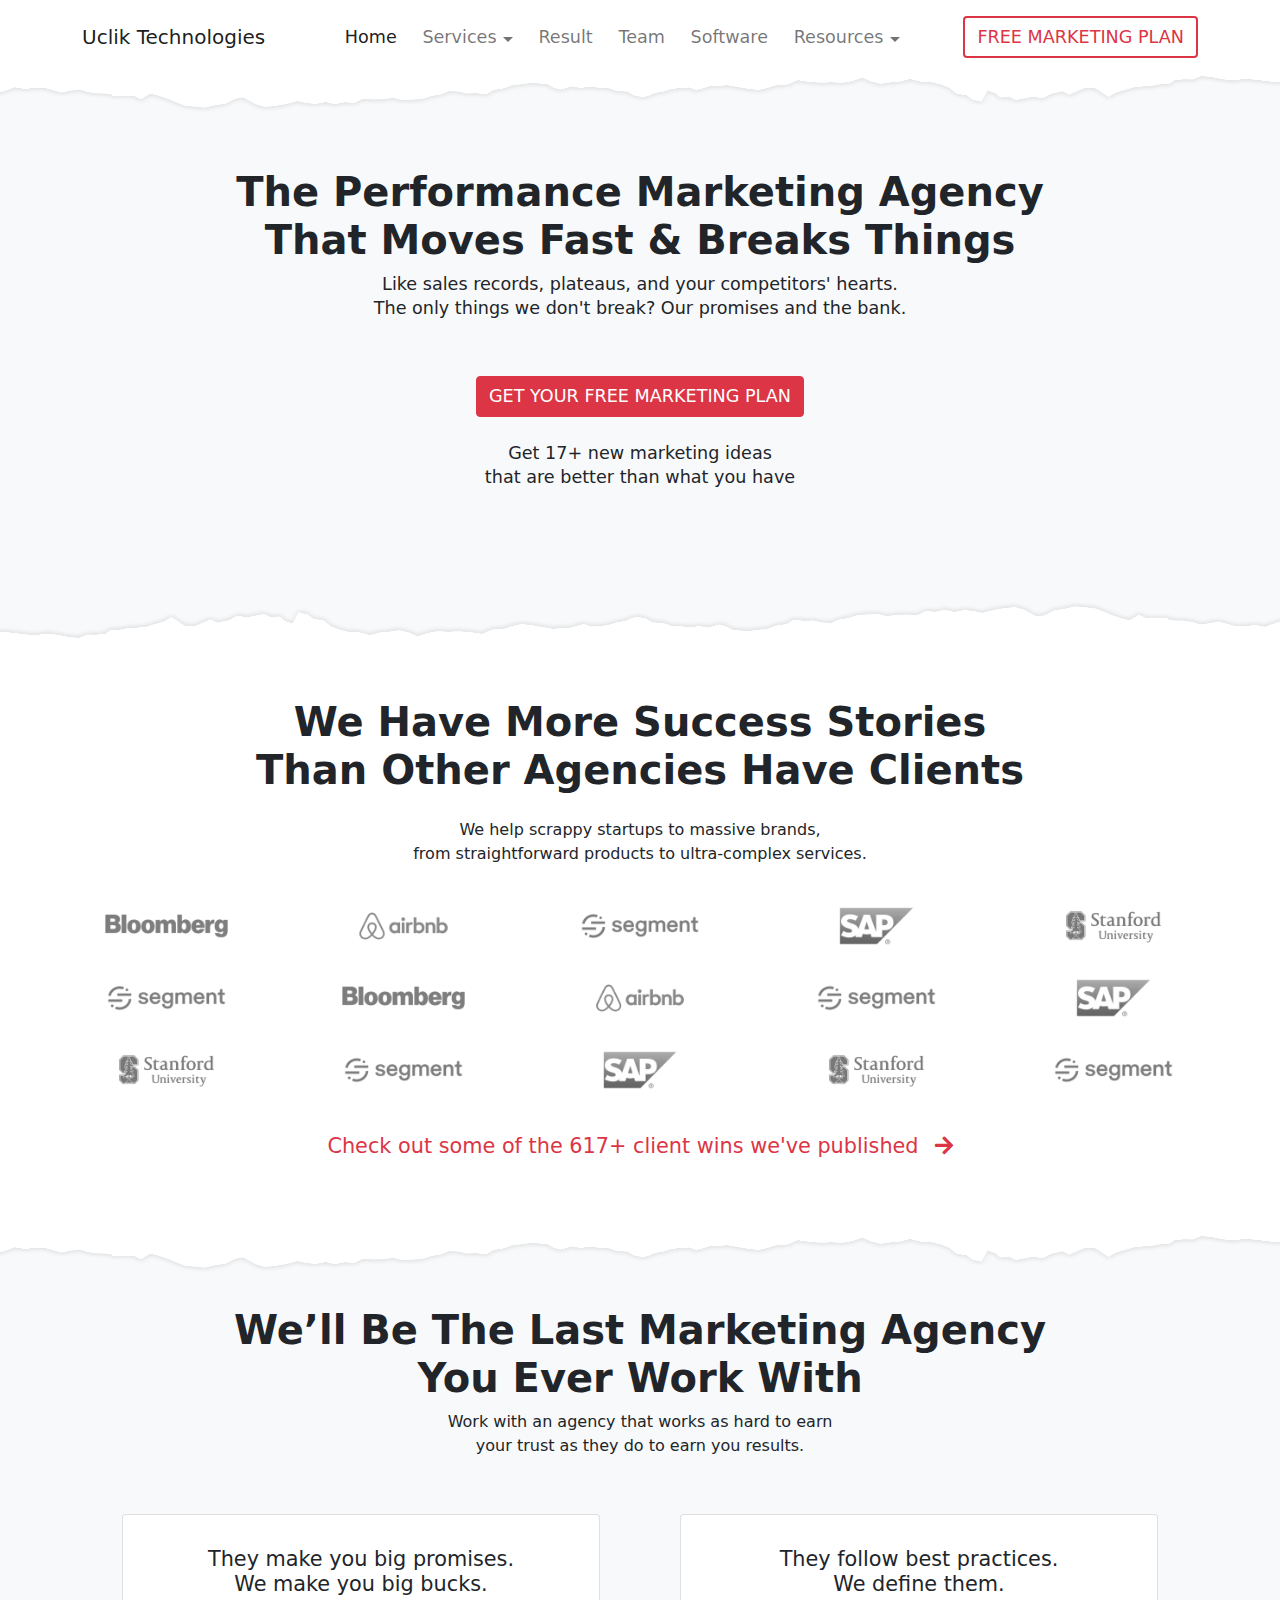
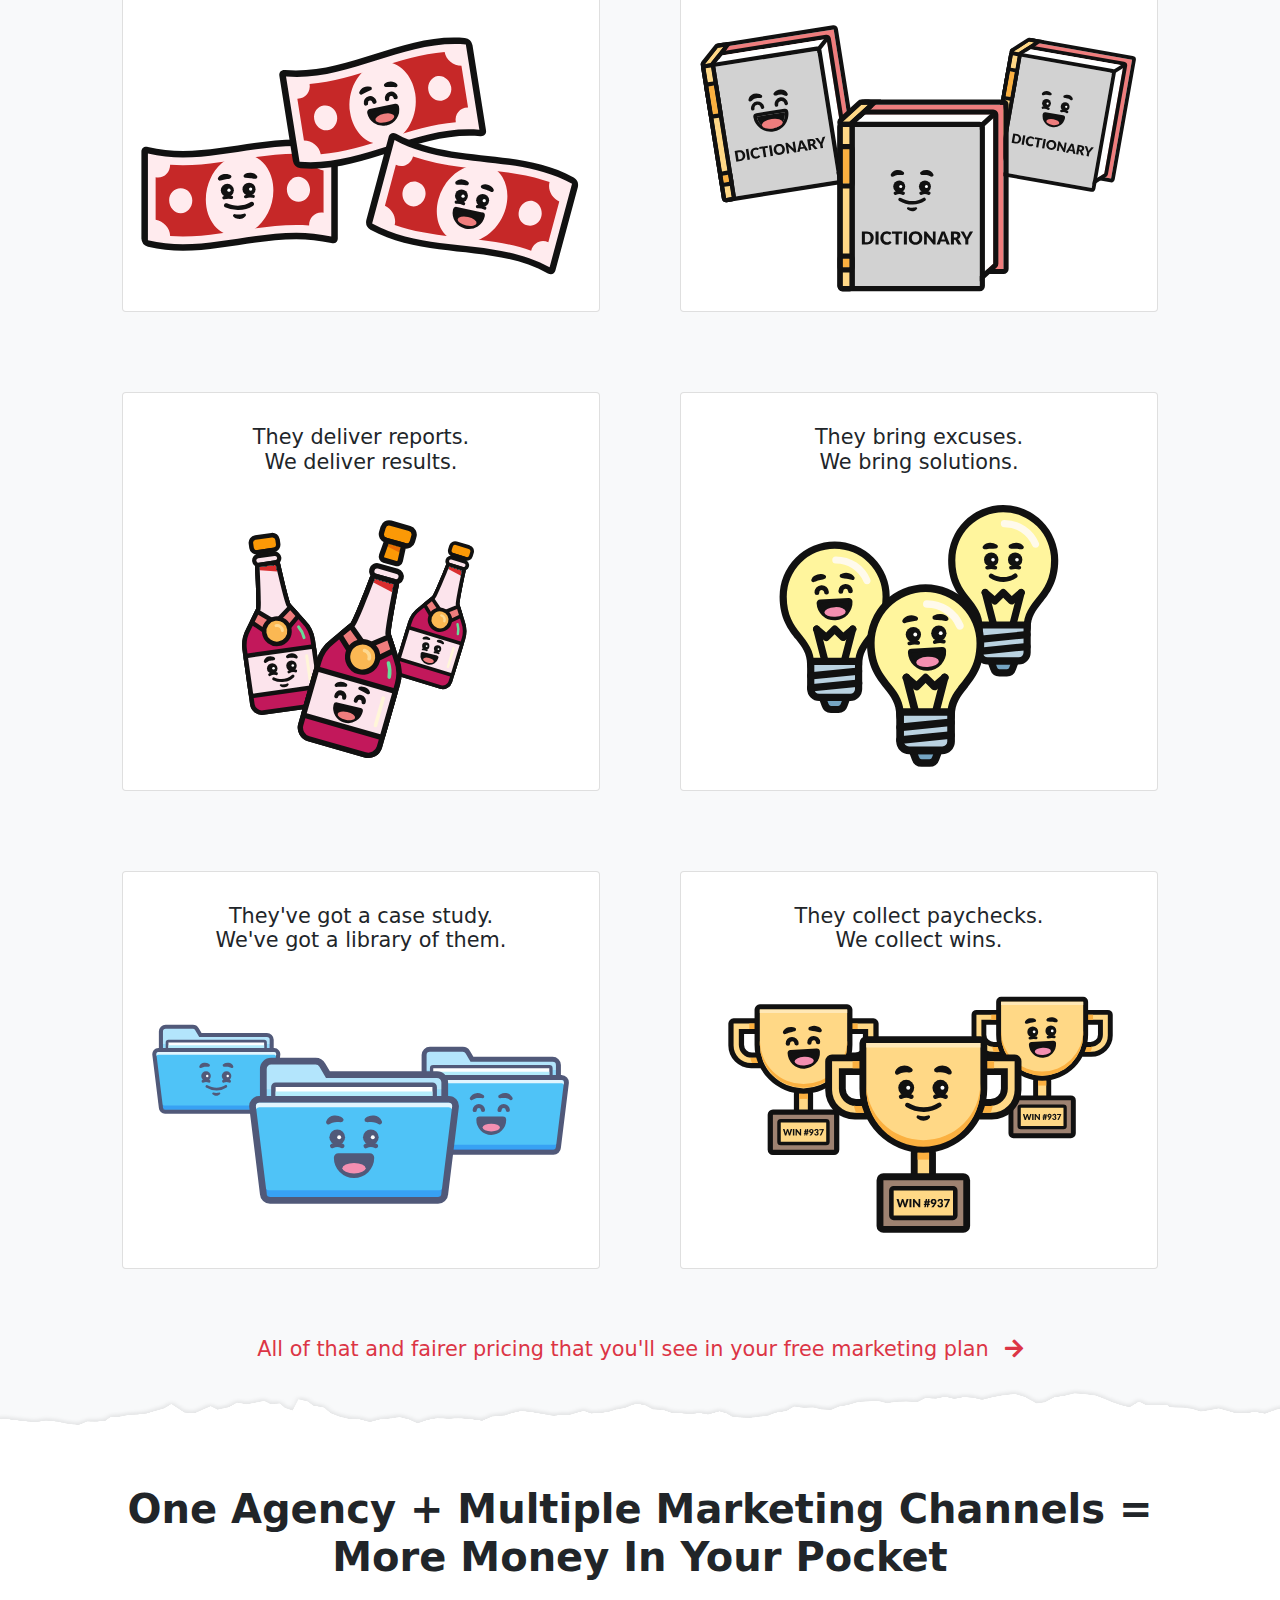
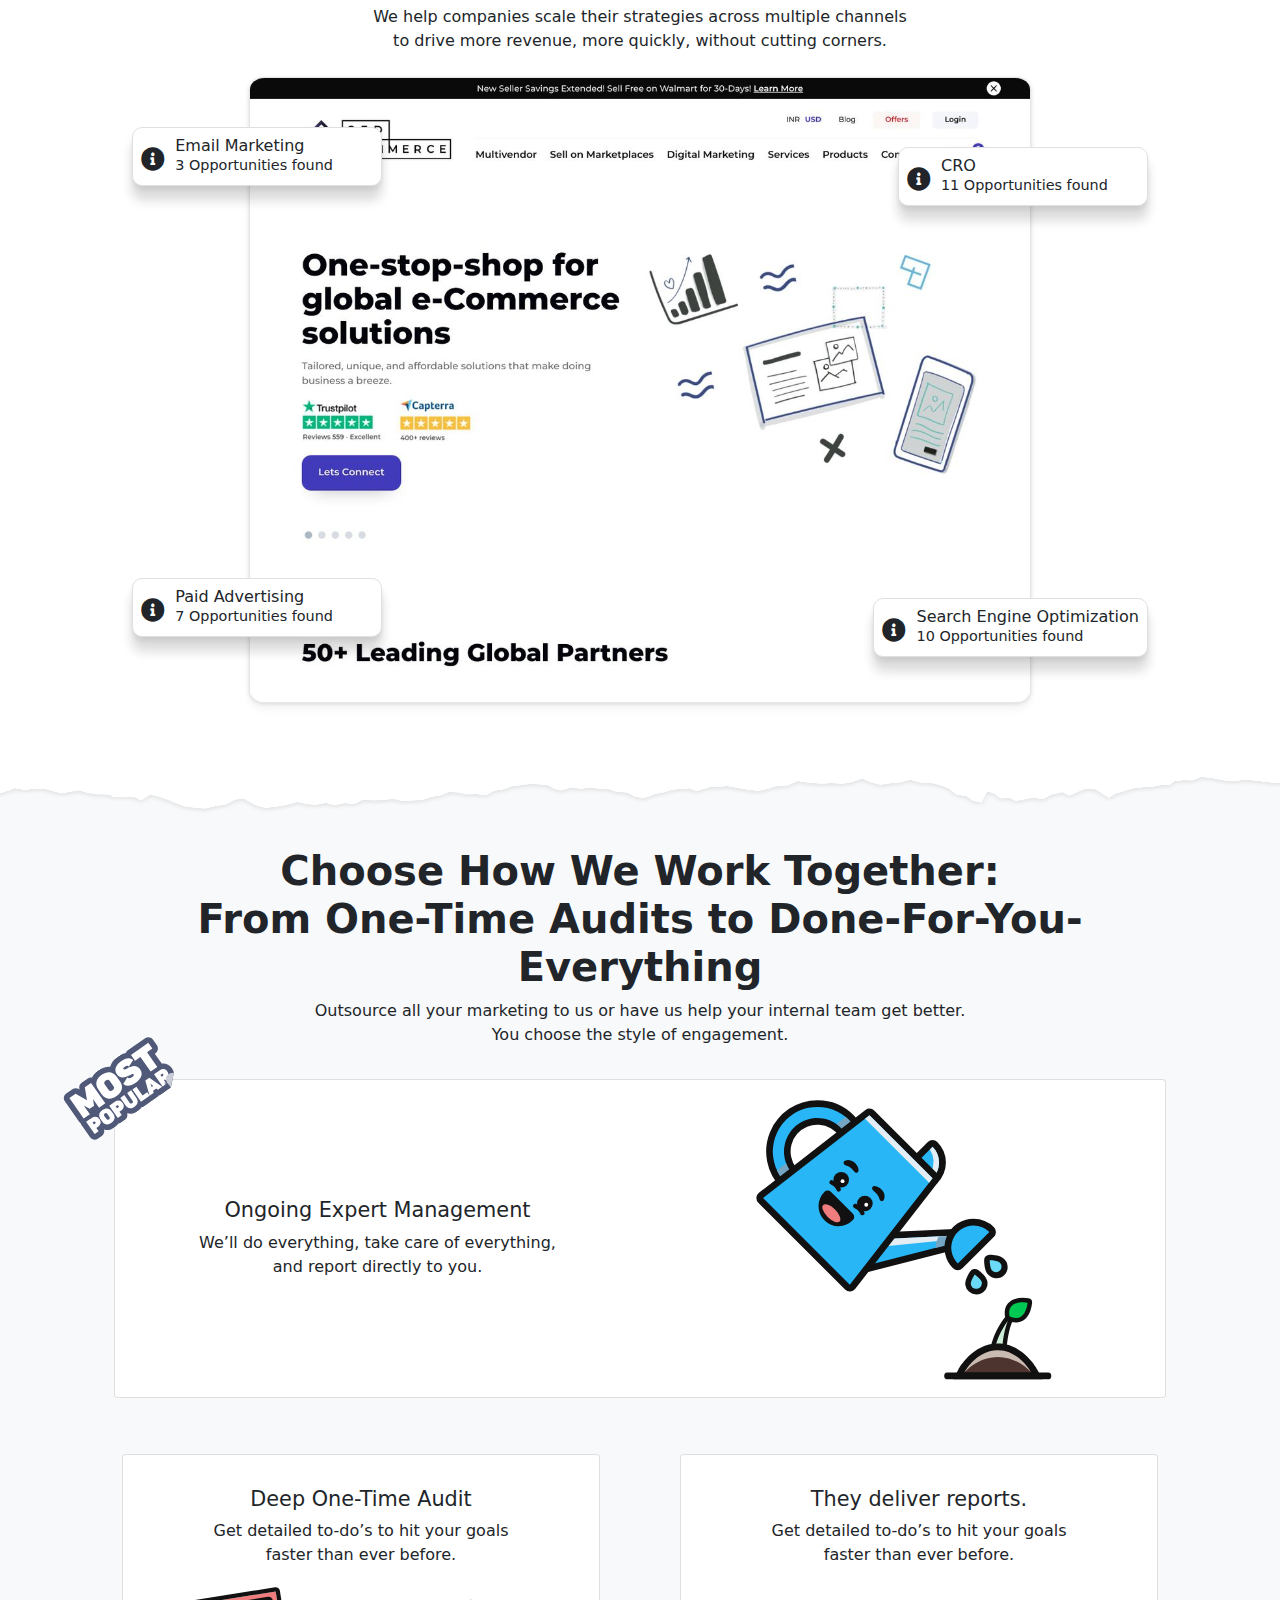
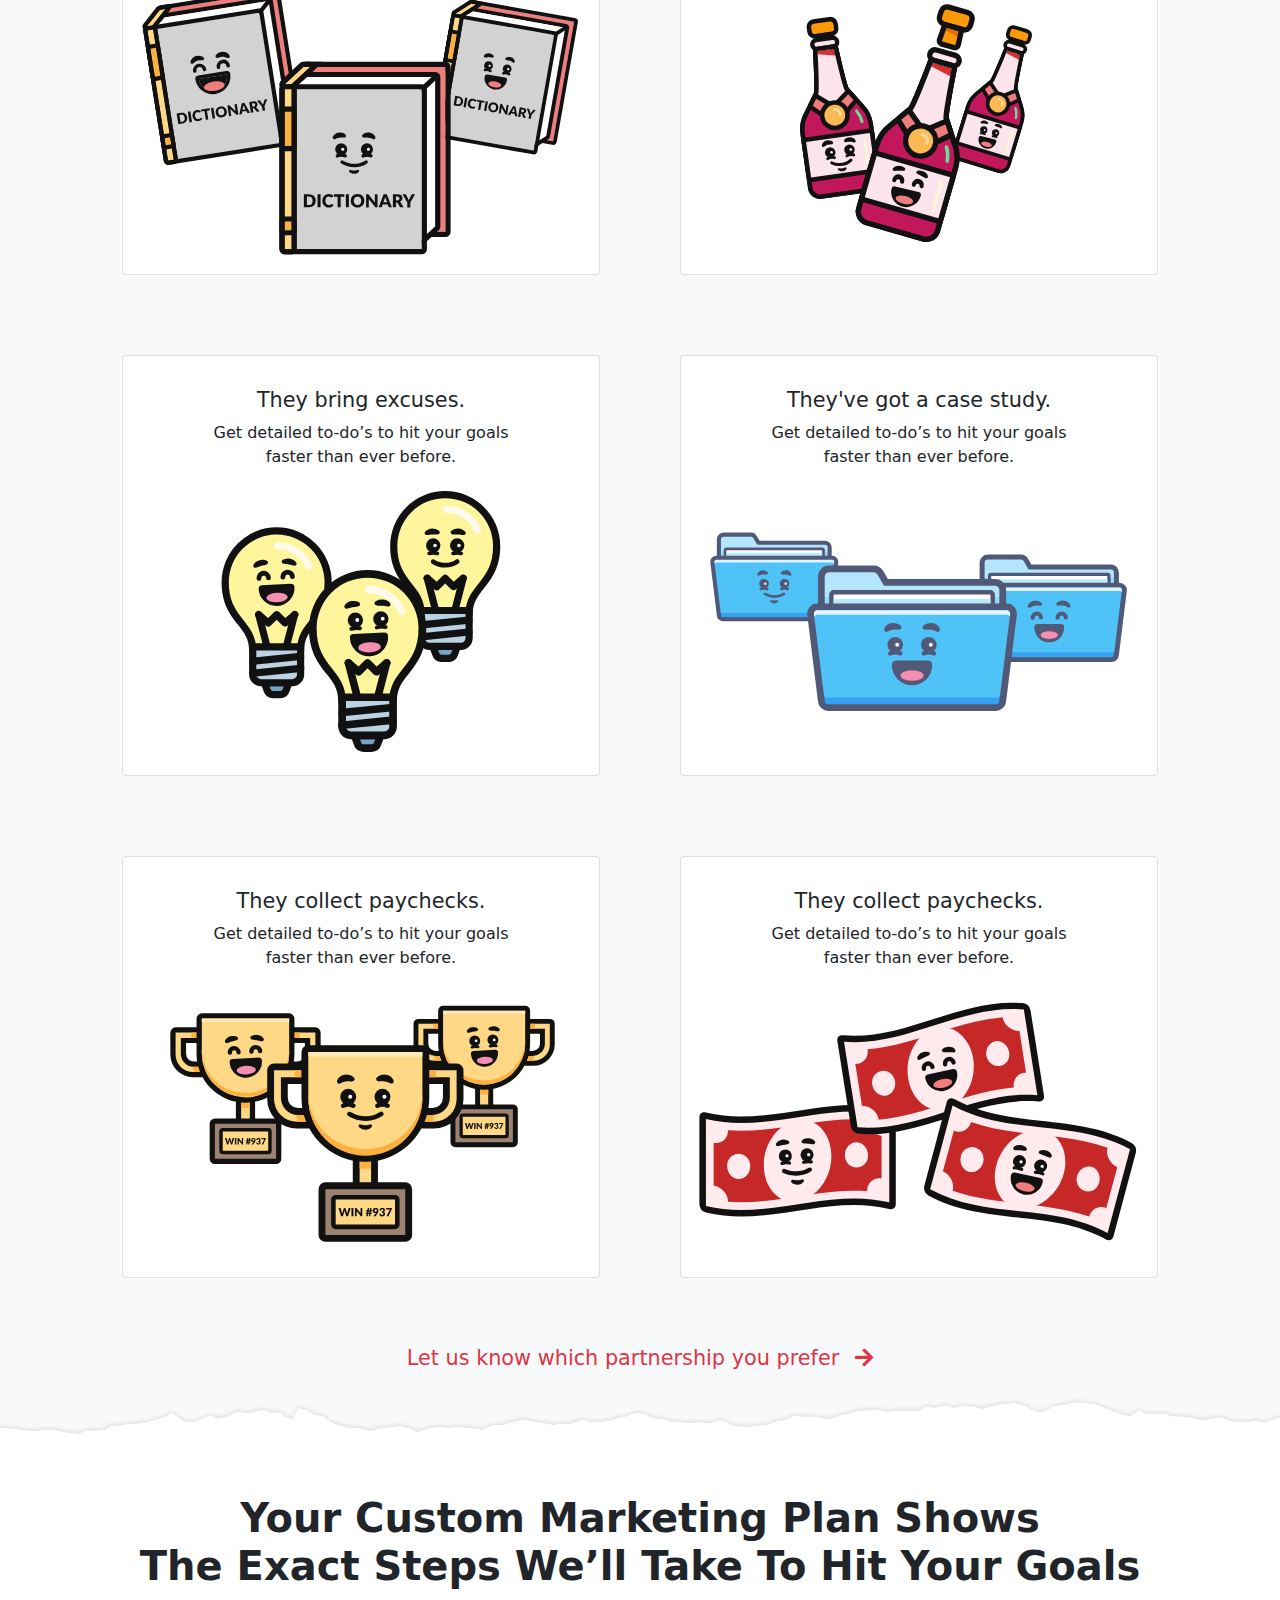
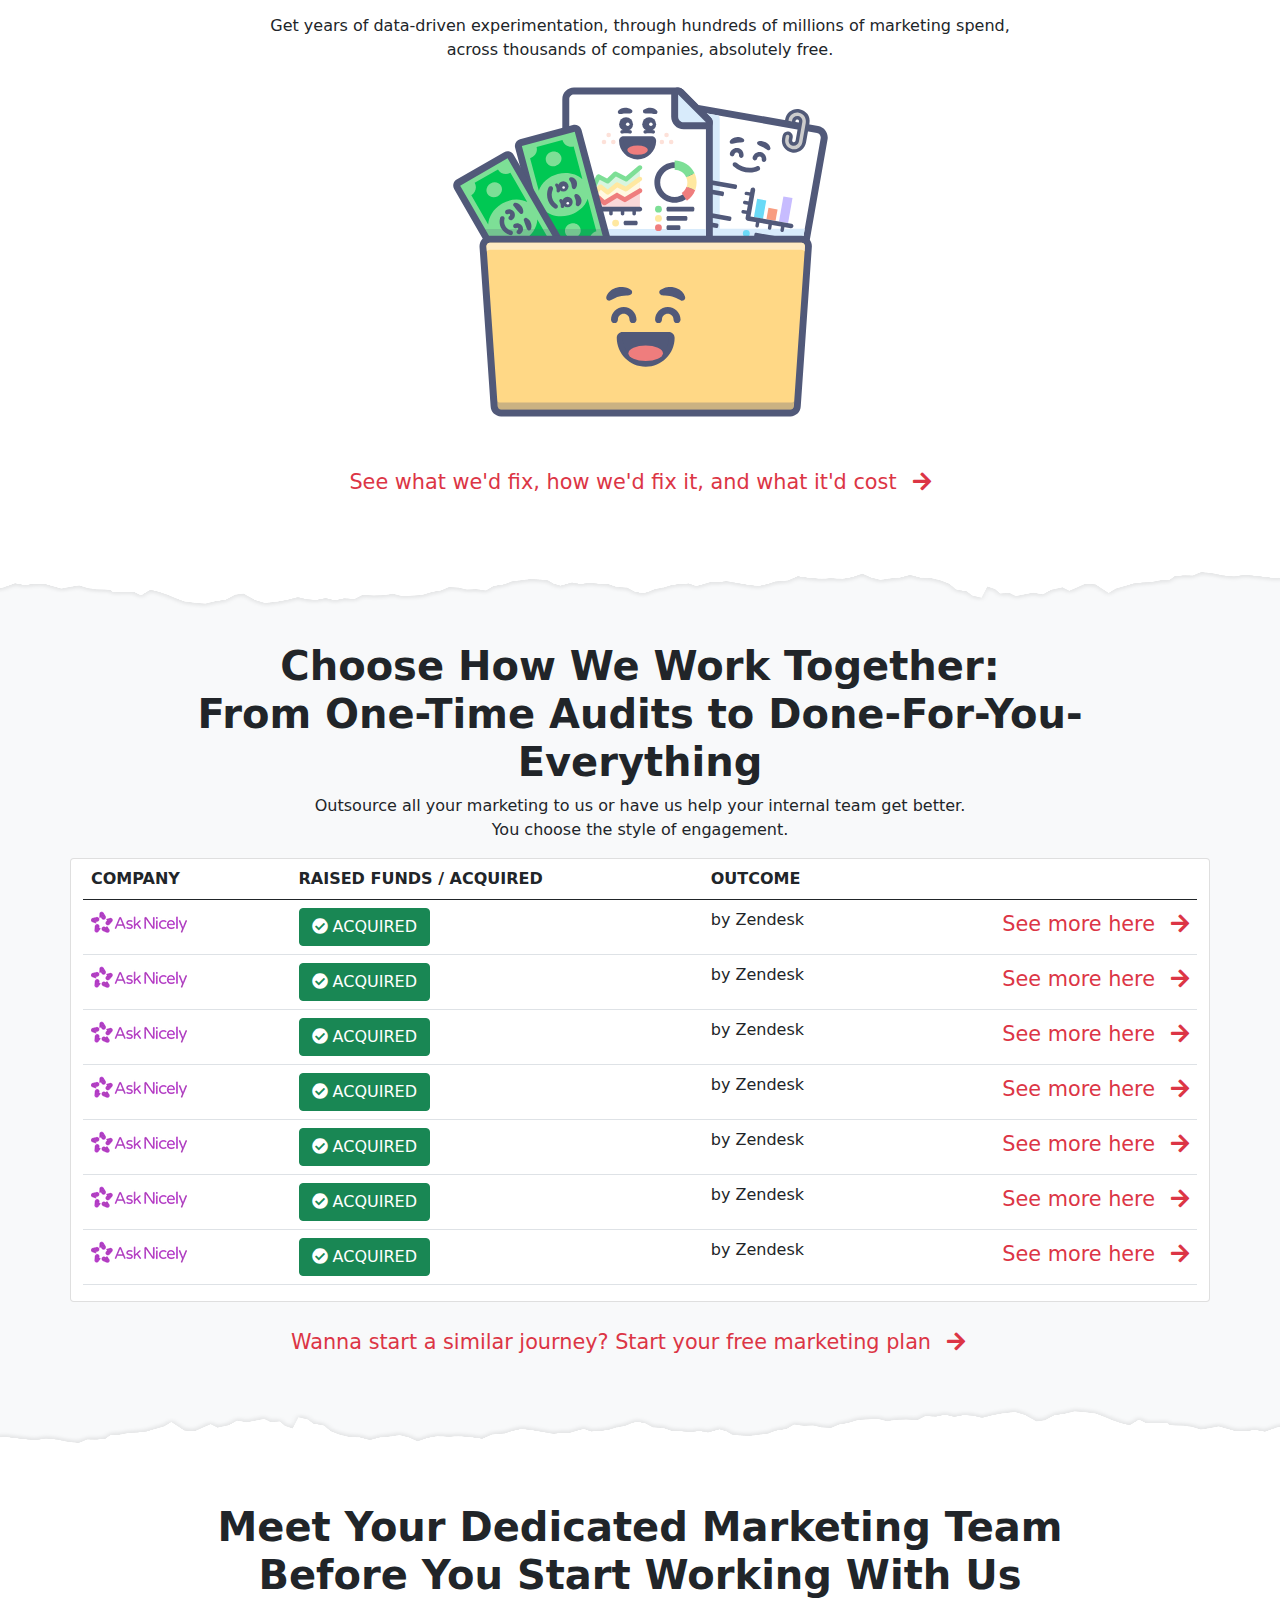
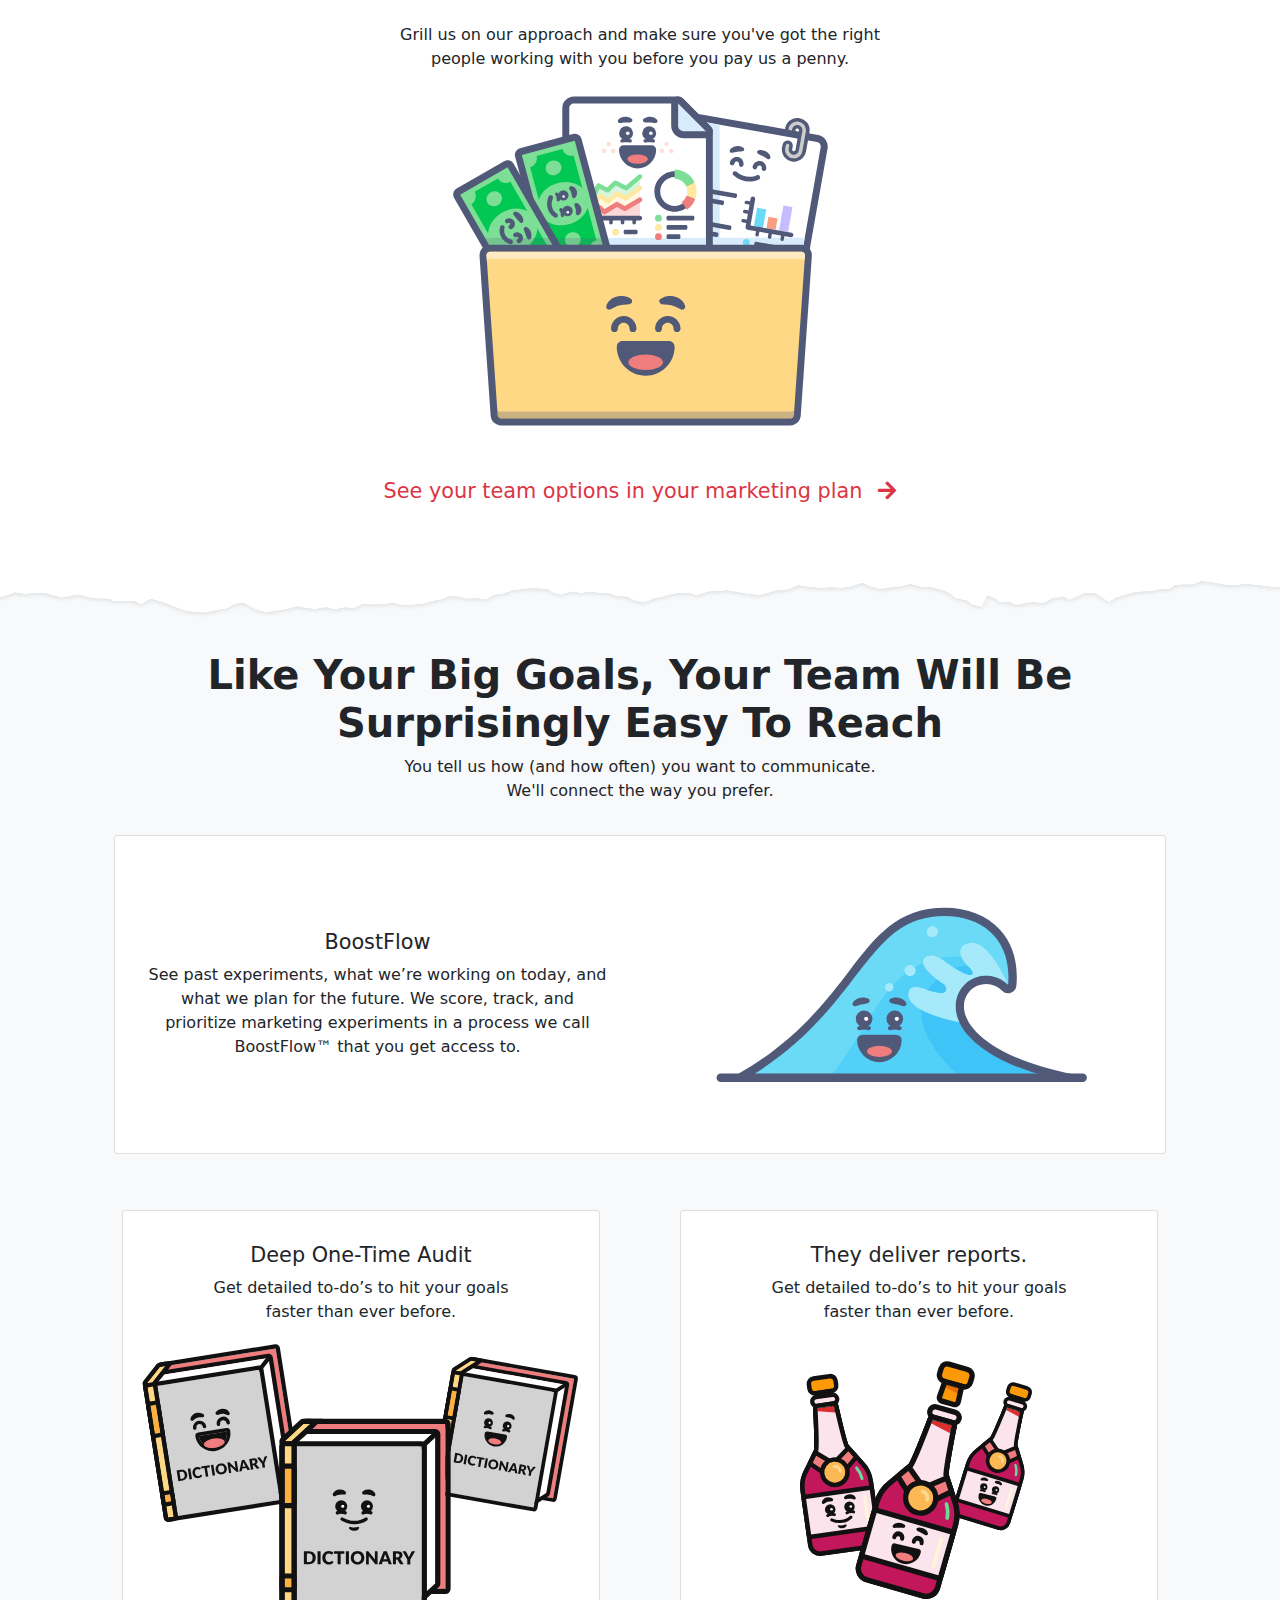
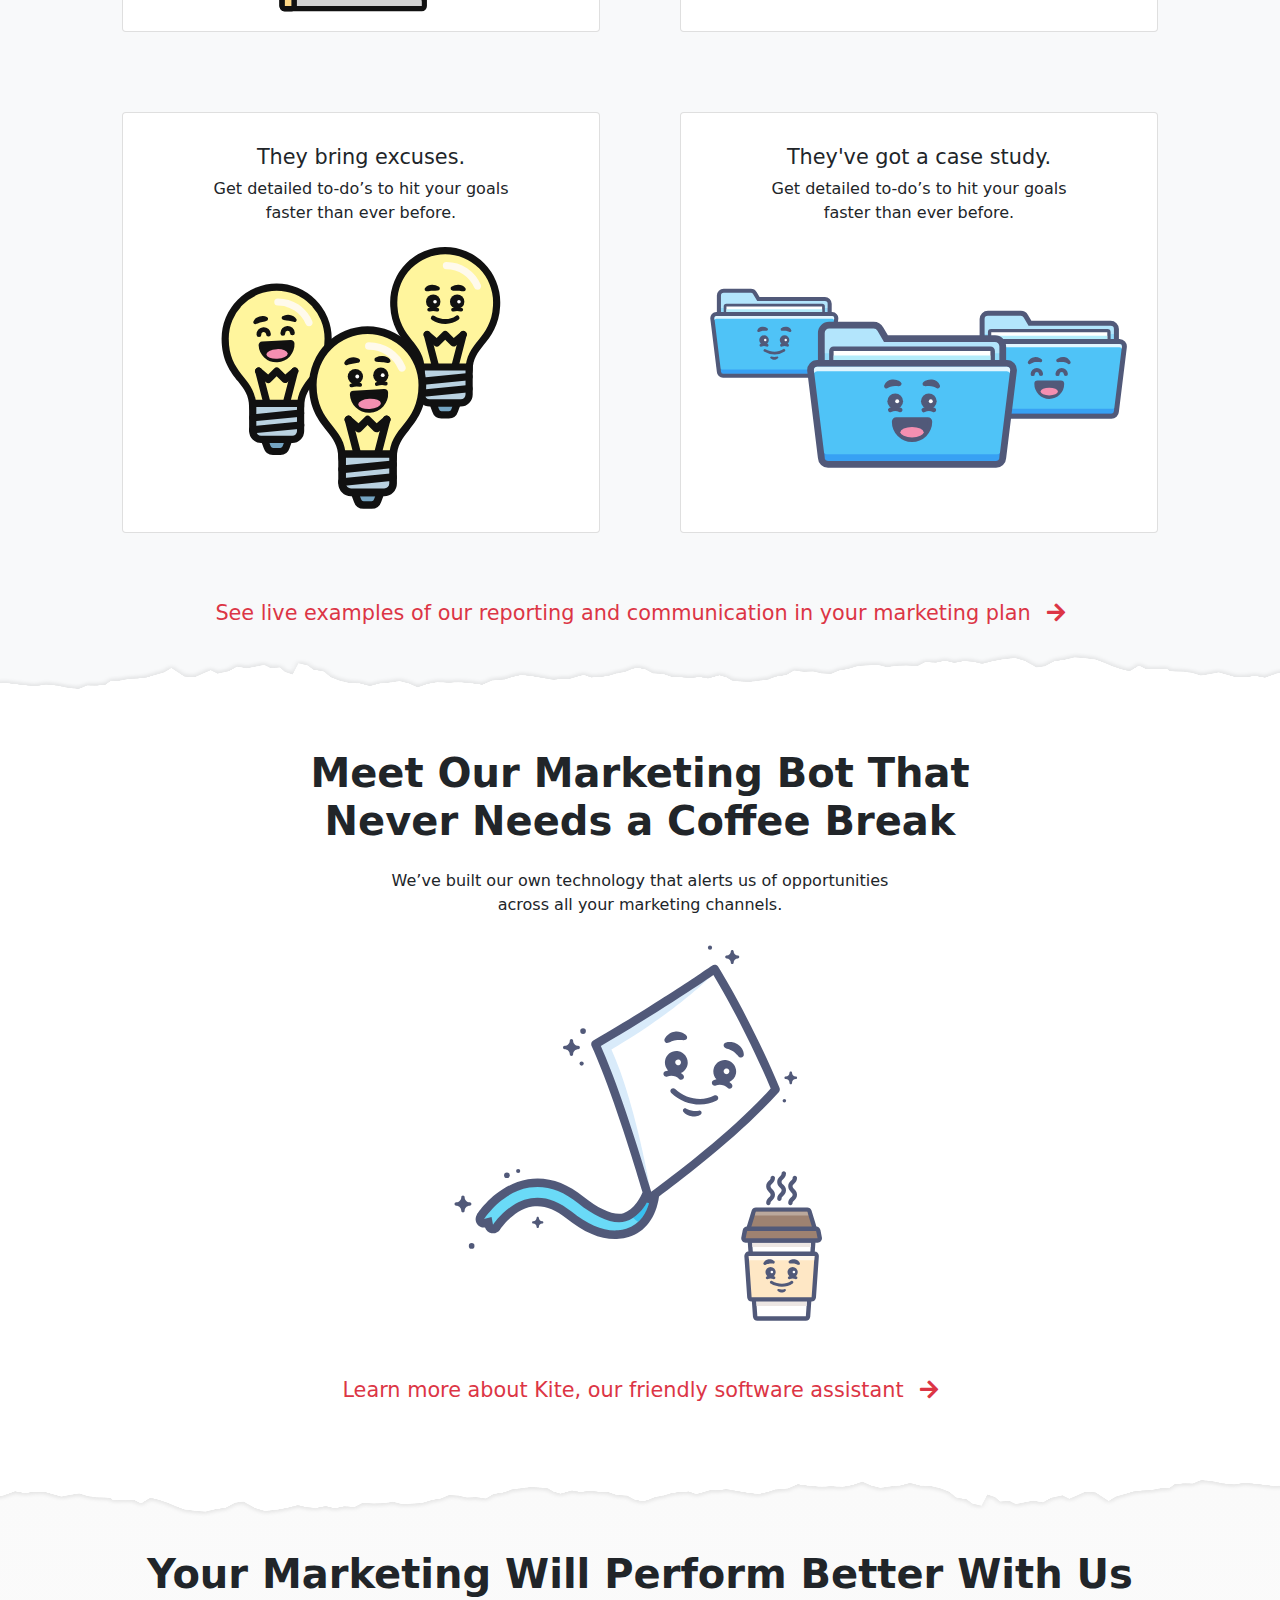
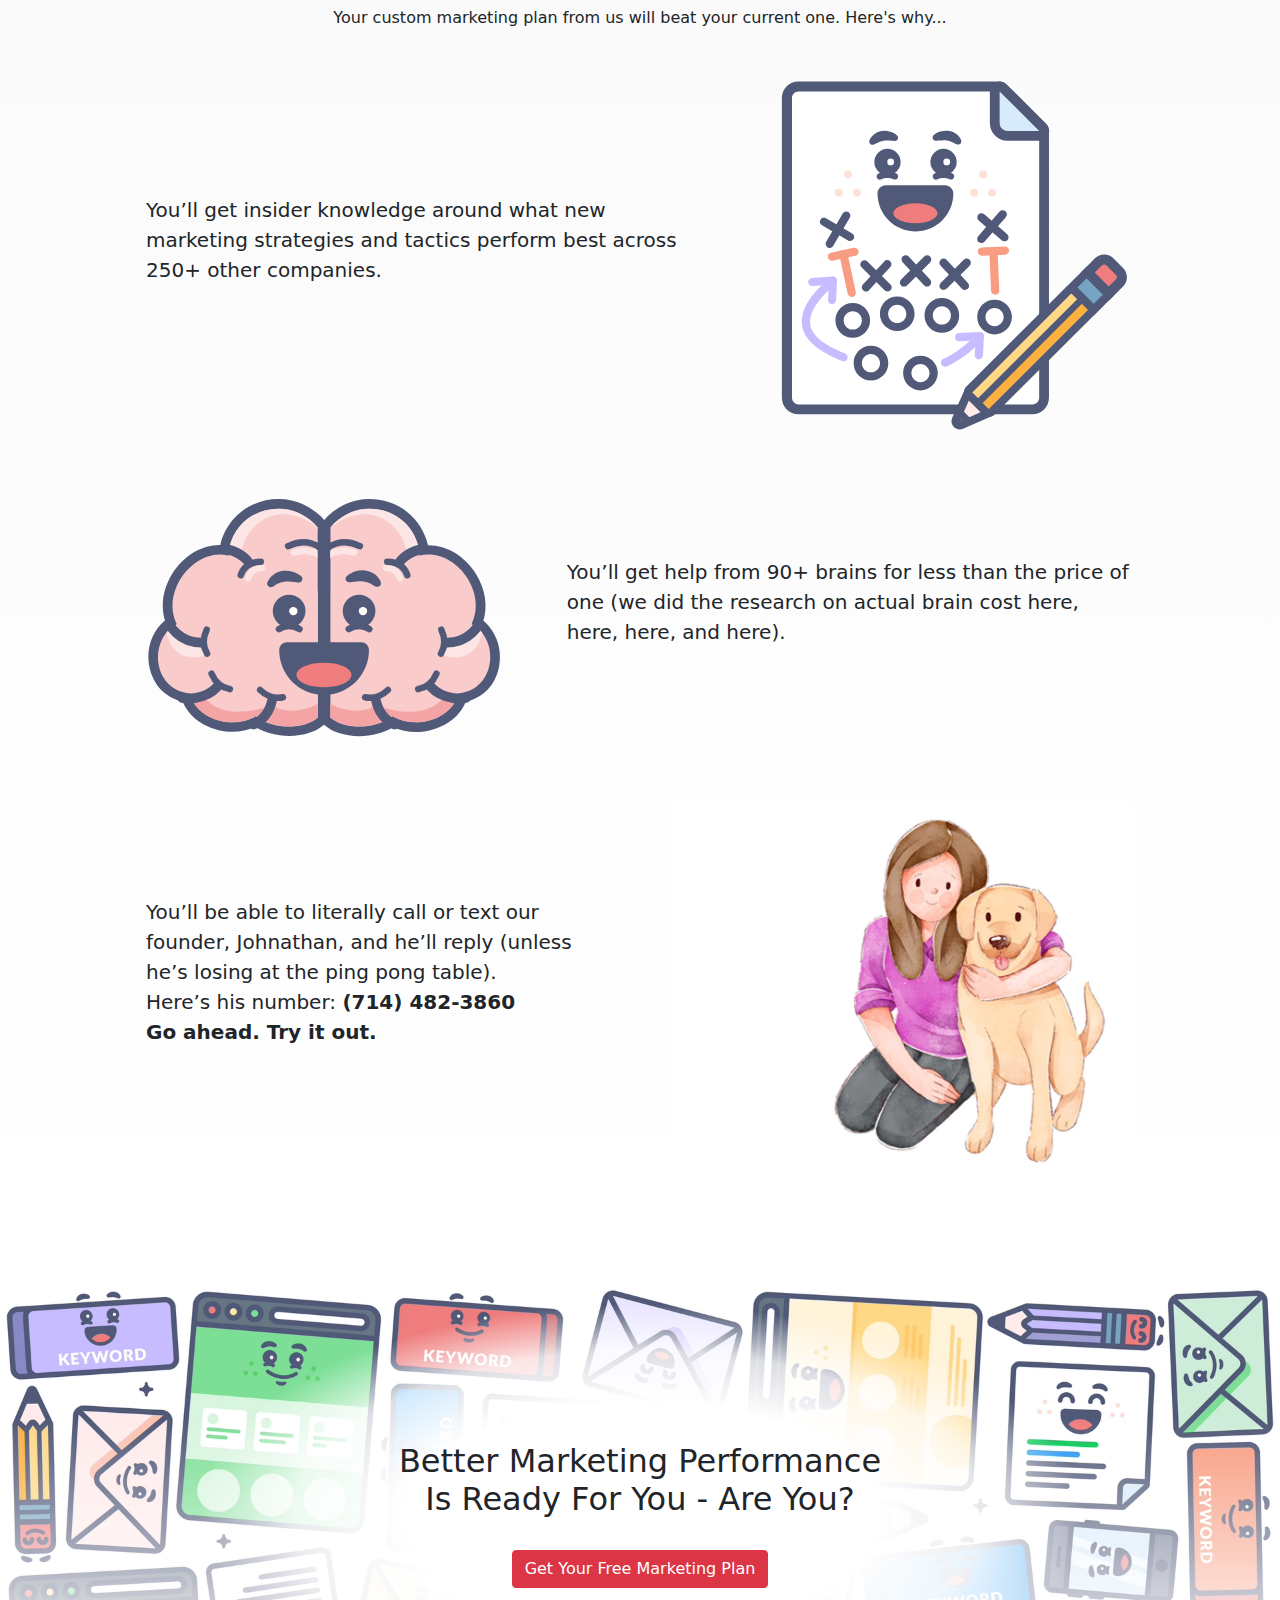
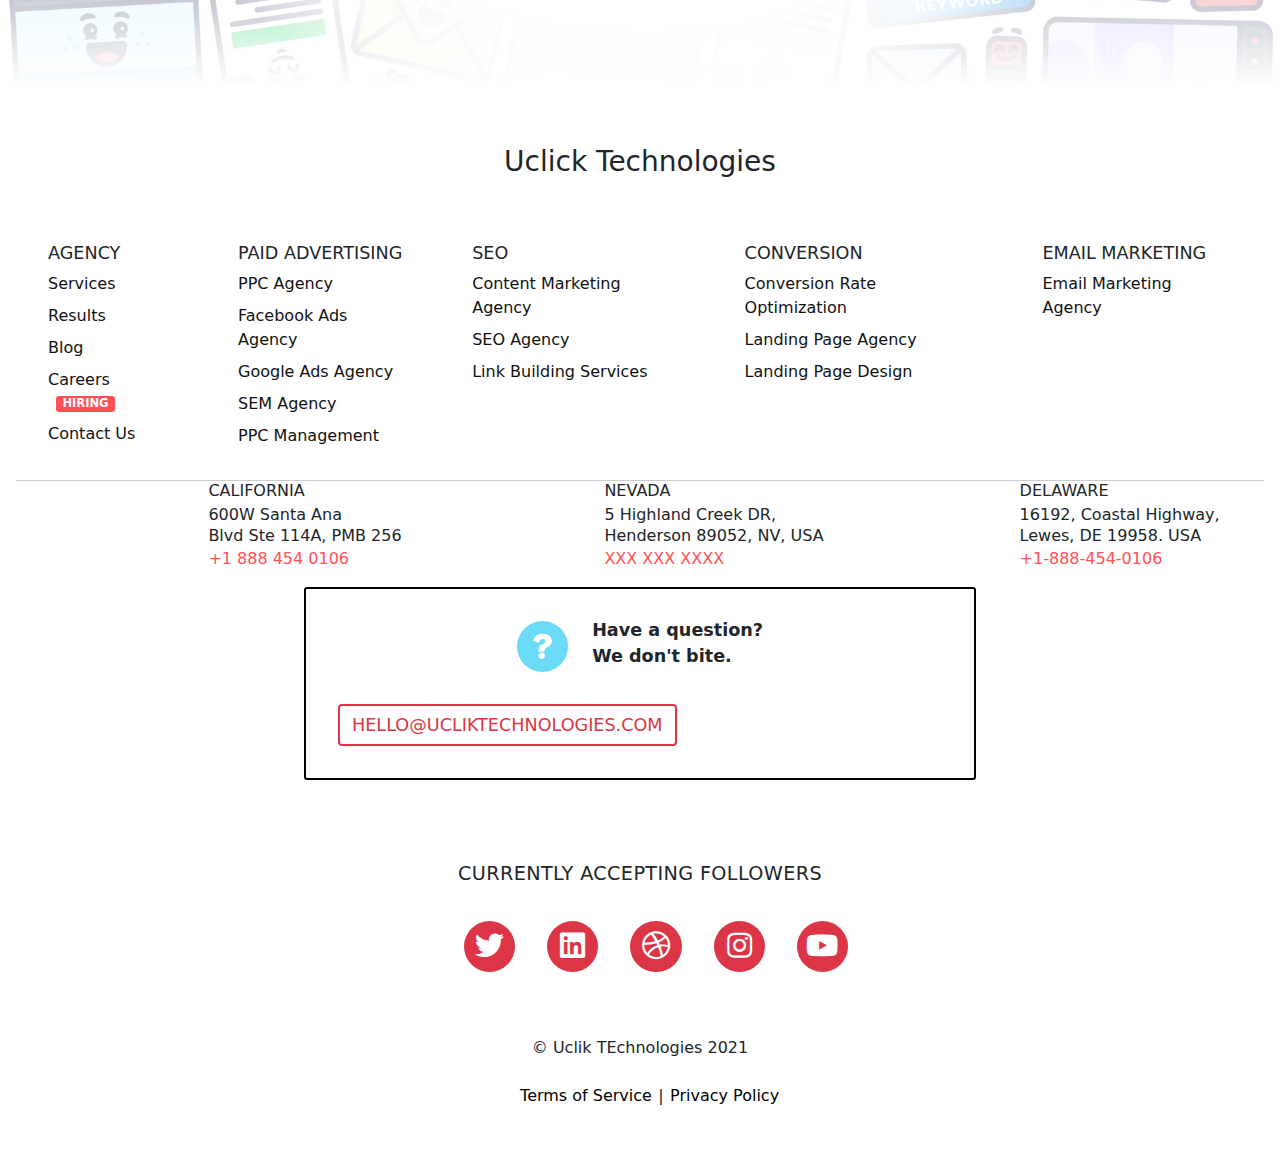
<file: index.html>
<!doctype html>
<html lang="en">

<head>
    <!-- Required meta tags -->
    <meta charset="utf-8">
    <meta name="viewport" content="width=device-width, initial-scale=1">

    <!-- Bootstrap CSS -->
    <link rel="stylesheet" href="css/bootstrap.min.css">
    <link rel="stylesheet" href="css/style.css">
    <link rel="stylesheet" href="https://use.fontawesome.com/releases/v5.11.2/css/all.css">
    <title>Uclik Technologies</title>
</head>

<body>
    <header>
        <nav class="navbar navbar-expand-lg navbar-light bg-white">
            <div class="container">
                <a class="navbar-brand" href="index.html">Uclik Technologies</a>
                <button class="navbar-toggler" type="button" data-bs-toggle="collapse" data-bs-target="#navbarSupportedContent" aria-controls="navbarSupportedContent" aria-expanded="false" aria-label="Toggle navigation">
                <span class="navbar-toggler-icon"></span>
              </button>
                <div class="collapse navbar-collapse" id="navbarSupportedContent">
                    <ul class="navbar-nav mx-auto mb-2 mb-lg-0">
                        <li class="nav-item">
                            <a class="nav-link active" aria-current="page" href="#">Home</a>
                        </li>
                        <li class="nav-item dropdown">
                            <a class="nav-link dropdown-toggle" href="services.html" id="navbarDropdown" role="button" data-bs-toggle="dropdown" aria-expanded="false">Services</a>
                            <ul class="dropdown-menu" aria-labelledby="navbarDropdown">
                                <li><a class="dropdown-item" href="#">Action</a></li>
                                <li><a class="dropdown-item" href="#">Another action</a></li>
                                <li><a class="dropdown-item" href="#">Something else here</a></li>
                            </ul>
                        </li>
                        <li class="nav-item">
                            <a class="nav-link" href="#">Result</a>
                        </li>
                        <li class="nav-item">
                            <a class="nav-link" href="#">Team</a>
                        </li>
                        <li class="nav-item">
                            <a class="nav-link" href="#">Software</a>
                        </li>
                        <li class="nav-item dropdown">
                            <a class="nav-link dropdown-toggle" href="#" id="navbarDropdown" role="button" data-bs-toggle="dropdown" aria-expanded="false">Resources</a>
                            <ul class="dropdown-menu" aria-labelledby="navbarDropdown">
                                <li><a class="dropdown-item" href="blog.html">Blog</a></li>
                                <li><a class="dropdown-item" href="#">Quizzes</a></li>
                                <li><a class="dropdown-item" href="#">Guides</a></li>
                            </ul>
                        </li>
                    </ul>
                    <div class="d-flex">
                        <a class="btn btn-block btn-outline-danger">Free Marketing Plan</a>
                    </div>
                </div>
            </div>
        </nav>
    </header>
    <!-- Banner -->
    <section class="banner-box bg-light pt-3 pb-4">
        <div class="banner-design design-top"></div>
        <div class="banner-content ">
            <div class="row m-0">
                <div class="col-md-2 col-12"></div>
                <div class="col-md-8 col-12">
                    <h1 class="heading-primary text-center">The Performance Marketing Agency <br>That Moves Fast & Breaks Things</h1>
                    <h2 class="heading-secondary text-center">Like sales records, plateaus, and your competitors' hearts.<br>The only things we don't break? Our promises and the bank.</h2>
                </div>

                <div class="col-md-2 col-12 nopadd-r"></div>
            </div>
        </div>
        <div class="banner-2-desktop">
            <div class="row m-0">
                <div class="col-md-3"></div>
                <div class="col-md-6">
                    <div class="text-center mb-4">
                        <a type="button" class="btn btn-block btn-danger mb-4" href="/marketing-plan/">Get Your Free marketing plan</a>
                        <h3 class="heading-secondary text-center">Get 17+ new marketing ideas<br> that are better than what you have</h3>
                    </div>
                </div>
                <div class="col-md-3 nopadd-r"></div>
            </div>
        </div>
        <div class="banner-design design-bottom"></div>
    </section>

    <!-- Brand Section -->
    <section class="section">
        <div class="row">
            <div class="col-md-12">
                <h2 class="heading-primary text-center">We Have More Success Stories<br>Than Other Agencies Have Clients</h2>
                <p class="text-center mt-4 mb-4">We help scrappy startups to massive brands,<br>from straightforward products to ultra-complex services.</p>
            </div>
        </div>
        <div class="uclik-flex">
            <div class="flex-20">
                <a href="#">
                    <img src="images/brand/bloomberg.png" alt="" class="img-fluid">
                </a>
            </div>
            <div class="flex-20">
                <a href="#">
                    <img src="images/brand/airbnb.png" alt="" class="img-fluid">
                </a>
            </div>
            <div class="flex-20">
                <a href="#">
                    <img src="images/brand/segment.png" alt="" class="img-fluid">
                </a>
            </div>
            <div class="flex-20">
                <a href="#">
                    <img src="images/brand/sap.png" alt="" class="img-fluid">
                </a>
            </div>
            <div class="flex-20">
                <a href="#">
                    <img src="images/brand/stanford.png" alt="" class="img-fluid">
                </a>
            </div>
            <div class="flex-20">
                <a href="#">
                    <img src="images/brand/segment.png" alt="" class="img-fluid">
                </a>
            </div>
            <div class="flex-20">
                <a href="#">
                    <img src="images/brand/bloomberg.png" alt="" class="img-fluid">
                </a>
            </div>
            <div class="flex-20">
                <a href="#">
                    <img src="images/brand/airbnb.png" alt="" class="img-fluid">
                </a>
            </div>
            <div class="flex-20">
                <a href="#">
                    <img src="images/brand/segment.png" alt="" class="img-fluid">
                </a>
            </div>
            <div class="flex-20">
                <a href="#">
                    <img src="images/brand/sap.png" alt="" class="img-fluid">
                </a>
            </div>
            <div class="flex-20">
                <a href="#">
                    <img src="images/brand/stanford.png" alt="" class="img-fluid">
                </a>
            </div>
            <div class="flex-20">
                <a href="#">
                    <img src="images/brand/segment.png" alt="" class="img-fluid">
                </a>
            </div>
            <div class="flex-20">
                <a href="#">
                    <img src="images/brand/sap.png" alt="" class="img-fluid">
                </a>
            </div>
            <div class="flex-20">
                <a href="#">
                    <img src="images/brand/stanford.png" alt="" class="img-fluid">
                </a>
            </div>
            <div class="flex-20">
                <a href="#">
                    <img src="images/brand/segment.png" alt="" class="img-fluid">
                </a>
            </div>
        </div>
        <div class="col-md-12">
            <div class="text-center m-4">
                <a href="#" class="text-link">Check out some of the 617+ client wins we've published</a>
            </div>
        </div>
    </section>

    <!-- Two Column Section -->
    <section class="banner-box bg-light section">
        <div class="banner-design design-top"></div>
        <div class="container mt-4">
            <div class="row">
                <div class="col-md-12 col-12">
                    <h2 class="heading-primary text-center">We’ll Be The Last Marketing Agency<br>You Ever Work With</h2>
                    <p class="text-center">Work with an agency that works as hard to earn<br>your trust as they do to earn you results.</p>
                </div>
            </div>
            <div class="uclik-flex">
                <div class="flex-50 pad2rem">
                    <div class="card">
                        <h2 class="card-h2">They make you big promises.<br>We make you big bucks.</h2>
                        <div class="card-img">
                            <img src="images/us-dollar.svg" alt="">
                        </div>
                    </div>
                </div>
                <div class="flex-50 pad2rem">
                    <div class="card">
                        <h2 class="card-h2">They follow best practices.<br>We define them.</h2>
                        <div class="card-img">
                            <img src="images/books.svg" alt="">
                        </div>
                    </div>
                </div>
                <div class="flex-50 pad2rem">
                    <div class="card">
                        <h2 class="card-h2">They deliver reports.<br>We deliver results.</h2>
                        <div class="card-img">
                            <img src="images/wines-bottles.svg" alt="">
                        </div>
                    </div>
                </div>
                <div class="flex-50 pad2rem">
                    <div class="card">
                        <h2 class="card-h2">They bring excuses.<br>We bring solutions.</h2>
                        <div class="card-img">
                            <img src="images/bulbs.svg" alt="">
                        </div>
                    </div>
                </div>
                <div class="flex-50 pad2rem">
                    <div class="card">
                        <h2 class="card-h2">They've got a case study.<br>We've got a library of them.</h2>
                        <div class="card-img">
                            <img src="images/directories.svg" alt="">
                        </div>
                    </div>
                </div>
                <div class="flex-50 pad2rem">
                    <div class="card">
                        <h2 class="card-h2">They collect paychecks.<br>We collect wins.</h2>
                        <div class="card-img">
                            <img src="images/awards.svg" alt="">
                        </div>
                    </div>
                </div>
            </div>
        </div>
        <div class="banner-design design-bottom"></div>
        <div class="row">
            <div class="col-md-12">
                <div class="text-center m-4">
                    <a href="#" class="text-link">All of that and fairer pricing that you'll see in your free marketing plan</a>
                </div>
            </div>
        </div>
    </section>

    <!-- Marketing Channels Section -->
    <section class="section">
        <div class="row">
            <div class="col-md-12">
                <h2 class="heading-primary text-center">One Agency + Multiple Marketing Channels = <br> More Money In Your Pocket</h2>
                <p class="text-center mt-4 mb-4">We help companies scale their strategies across multiple channels<br>to drive more revenue, more quickly, without cutting corners.</p>
            </div>
            <div class="col-md-2"></div>
            <div class="col-md-8">
                <div class="marketing-channels">
                    <div class="marketing-channel mc-1 shadow-6 br-5">
                        <div class="icon">
                            <i class="fas fa-info-circle"></i>
                        </div>
                        <div class="details">
                            <h3 class="info-heading">Email Marketing</h3>
                            <div class="info-detail">3 Opportunities found</div>
                        </div>
                    </div>
                    <div class="marketing-channel mc-2 shadow-6 br-5">
                        <div class="icon">
                            <i class="fas fa-info-circle"></i>
                        </div>
                        <div class="details">
                            <h3 class="info-heading">CRO</h3>
                            <div class="info-detail">11 Opportunities found</div>
                        </div>
                    </div>
                </div>
                <img src="images/ced-comm.jpg" class="img-fluid shadow-1 br-2 mb-4" alt="">
                <div class="marketing-channels">
                    <div class="marketing-channel mc-3 shadow-6 br-5">
                        <div class="icon">
                            <i class="fas fa-info-circle"></i>
                        </div>
                        <div class="details">
                            <h3 class="info-heading">Paid Advertising</h3>
                            <div class="info-detail">7 Opportunities found</div>
                        </div>
                    </div>
                    <div class="marketing-channel mc-4 shadow-6 br-5">
                        <div class="icon">
                            <i class="fas fa-info-circle"></i>
                        </div>
                        <div class="details">
                            <h3 class="info-heading">Search Engine Optimization</h3>
                            <div class="info-detail">10 Opportunities found</div>
                        </div>
                    </div>
                </div>
            </div>
            <div class="col-md-2"></div>
        </div>
    </section>

    <!-- Two Column Section -->
    <section class="banner-box bg-light section">
        <div class="banner-design design-top"></div>
        <div class="container mt-4">
            <div class="row">
                <div class="col-md-12 col-12">
                    <h2 class="heading-primary text-center">Choose How We Work Together:<br>From One-Time Audits to Done-For-You-Everything</h2>
                    <p class="text-center">Outsource all your marketing to us or have us help your internal team get better.<br>You choose the style of engagement.</p>
                </div>
            </div>
            <div class="uclik-flex">
                <div class="flex-100">
                    <div class="card most-popular">
                        <div class="tags">
                            <img src="images/most-popular.svg" alt="">
                        </div>
                        <div class="flex-50">
                            <h2 class="card-h2">Ongoing Expert Management</h2>
                            <p class="card-p">We’ll do everything, take care of everything,<br> and report directly to you.</p>
                        </div>
                        <div class="flex-50">
                            <div class="card-img">
                                <img src="images/water-can.svg" alt="">
                            </div>
                        </div>
                    </div>
                </div>
                <div class="flex-50 pad2rem">
                    <div class="card">
                        <h2 class="card-h2">Deep One-Time Audit</h2>
                        <p class="card-p">Get detailed to-do’s to hit your goals<br> faster than ever before.</p>
                        <div class="card-img">
                            <img src="images/books.svg" alt="">
                        </div>
                    </div>
                </div>
                <div class="flex-50 pad2rem">
                    <div class="card">
                        <h2 class="card-h2">They deliver reports.</h2>
                        <p class="card-p">Get detailed to-do’s to hit your goals<br> faster than ever before.</p>
                        <div class="card-img">
                            <img src="images/wines-bottles.svg" alt="">
                        </div>
                    </div>
                </div>
                <div class="flex-50 pad2rem">
                    <div class="card">
                        <h2 class="card-h2">They bring excuses.</h2>
                        <p class="card-p">Get detailed to-do’s to hit your goals<br> faster than ever before.</p>
                        <div class="card-img">
                            <img src="images/bulbs.svg" alt="">
                        </div>
                    </div>
                </div>
                <div class="flex-50 pad2rem">
                    <div class="card">
                        <h2 class="card-h2">They've got a case study.</h2>
                        <p class="card-p">Get detailed to-do’s to hit your goals<br> faster than ever before.</p>
                        <div class="card-img">
                            <img src="images/directories.svg" alt="">
                        </div>
                    </div>
                </div>
                <div class="flex-50 pad2rem">
                    <div class="card">
                        <h2 class="card-h2">They collect paychecks.</h2>
                        <p class="card-p">Get detailed to-do’s to hit your goals<br> faster than ever before.</p>
                        <div class="card-img">
                            <img src="images/awards.svg" alt="">
                        </div>
                    </div>
                </div>
                <div class="flex-50 pad2rem">
                    <div class="card">
                        <h2 class="card-h2">They collect paychecks.</h2>
                        <p class="card-p">Get detailed to-do’s to hit your goals<br> faster than ever before.</p>
                        <div class="card-img">
                            <img src="images/us-dollar.svg" alt="">
                        </div>
                    </div>
                </div>
            </div>
        </div>
        <div class="banner-design design-bottom"></div>
        <div class="row">
            <div class="col-md-12">
                <div class="text-center m-4">
                    <a href="#" class="text-link">Let us know which partnership you prefer</a>
                </div>
            </div>
        </div>
    </section>

    <!-- Marketing Channels Section -->
    <section class="section">
        <div class="row">
            <div class="col-md-12">
                <h2 class="heading-primary text-center">Your Custom Marketing Plan Shows<br> The Exact Steps We’ll Take To Hit Your Goals</h2>
                <p class="text-center mt-4 mb-4">Get years of data-driven experimentation, through hundreds of millions of marketing spend,<br> across thousands of companies, absolutely free.</p>
            </div>
            <div class="col-md-4"></div>
            <div class="col-md-4">
                <img src="images/items-folder.svg" class="mb-4" alt="">
            </div>
            <div class="col-md-4"></div>
        </div>
        <div class="row">
            <div class="col-md-12">
                <div class="text-center m-4">
                    <a href="#" class="text-link">See what we'd fix, how we'd fix it, and what it'd cost</a>
                </div>
            </div>
        </div>
    </section>

    <!-- Two Column Section -->
    <section class="banner-box bg-light section">
        <div class="banner-design design-top"></div>
        <div class="container mt-4">
            <div class="row">
                <div class="col-md-12 col-12">
                    <h2 class="heading-primary text-center">Choose How We Work Together:<br>From One-Time Audits to Done-For-You-Everything</h2>
                    <p class="text-center">Outsource all your marketing to us or have us help your internal team get better.<br>You choose the style of engagement.</p>
                </div>

                <div class="col-md-12 col-12 card">
                    <table class="table">
                        <thead>
                            <tr>
                                <th scope="col">COMPANY </th>
                                <th scope="col">RAISED FUNDS / ACQUIRED</th>
                                <th scope="col">OUTCOME</th>
                                <th scope="col"></th>
                            </tr>
                        </thead>
                        <tbody>
                            <tr>
                                <td>
                                    <img src="images/ask-nicely.png">
                                </td>
                                <td>
                                    <button class="btn btn-success"><i class="fas fa-check-circle"></i> ACQUIRED</button>
                                </td>
                                <td>by Zendesk</td>
                                <td class="text-end">
                                    <a href="#" class="text-link">See more here</a>
                                </td>
                            </tr>
                            <tr>
                                <td>
                                    <img src="images/ask-nicely.png">
                                </td>
                                <td>
                                    <button class="btn btn-success"><i class="fas fa-check-circle"></i> ACQUIRED</button>
                                </td>
                                <td>by Zendesk</td>
                                <td class="text-end">
                                    <a href="#" class="text-link">See more here</a>
                                </td>
                            </tr>
                            <tr>
                                <td>
                                    <img src="images/ask-nicely.png">
                                </td>
                                <td>
                                    <button class="btn btn-success"><i class="fas fa-check-circle"></i> ACQUIRED</button>
                                </td>
                                <td>by Zendesk</td>
                                <td class="text-end">
                                    <a href="#" class="text-link">See more here</a>
                                </td>
                            </tr>
                            <tr>
                                <td>
                                    <img src="images/ask-nicely.png">
                                </td>
                                <td>
                                    <button class="btn btn-success"><i class="fas fa-check-circle"></i> ACQUIRED</button>
                                </td>
                                <td>by Zendesk</td>
                                <td class="text-end">
                                    <a href="#" class="text-link">See more here</a>
                                </td>
                            </tr>
                            <tr>
                                <td>
                                    <img src="images/ask-nicely.png">
                                </td>
                                <td>
                                    <button class="btn btn-success"><i class="fas fa-check-circle"></i> ACQUIRED</button>
                                </td>
                                <td>by Zendesk</td>
                                <td class="text-end">
                                    <a href="#" class="text-link">See more here</a>
                                </td>
                            </tr>
                            <tr>
                                <td>
                                    <img src="images/ask-nicely.png">
                                </td>
                                <td>
                                    <button class="btn btn-success"><i class="fas fa-check-circle"></i> ACQUIRED</button>
                                </td>
                                <td>by Zendesk</td>
                                <td class="text-end">
                                    <a href="#" class="text-link">See more here</a>
                                </td>
                            </tr>
                            <tr>
                                <td>
                                    <img src="images/ask-nicely.png">
                                </td>
                                <td>
                                    <button class="btn btn-success"><i class="fas fa-check-circle"></i> ACQUIRED</button>
                                </td>
                                <td>by Zendesk</td>
                                <td class="text-end">
                                    <a href="#" class="text-link">See more here</a>
                                </td>
                            </tr>
                        </tbody>
                    </table>
                </div>
                <div class="row">
                    <div class="col-md-12">
                        <div class="text-center m-4">
                            <a href="#" class="text-link">Wanna start a similar journey? Start your free marketing plan</a>
                        </div>
                    </div>
                </div>
            </div>
        </div>
        <div class="banner-design design-bottom"></div>
        <div class="mb-4"></div>
    </section>

    <!-- Marketing Channels Section -->
    <section class="section">
        <div class="row">
            <div class="col-md-12">
                <h2 class="heading-primary text-center">Meet Your Dedicated Marketing Team<br> Before You Start Working With Us</h2>
                <p class="text-center mt-4 mb-4">Grill us on our approach and make sure you've got the right<br> people working with you before you pay us a penny.</p>
            </div>
            <div class="col-md-4"></div>
            <div class="col-md-4">
                <img src="images/items-folder.svg" class="mb-4" alt="">
            </div>
            <div class="col-md-4"></div>
        </div>
        <div class="row">
            <div class="col-md-12">
                <div class="text-center m-4">
                    <a href="#" class="text-link">See your team options in your marketing plan</a>
                </div>
            </div>
        </div>
    </section>

    <!-- Two Column Section -->
    <section class="banner-box bg-light section">
        <div class="banner-design design-top"></div>
        <div class="container mt-4">
            <div class="row">
                <div class="col-md-12 col-12">
                    <h2 class="heading-primary text-center">Like Your Big Goals, Your Team Will Be<br> Surprisingly Easy To Reach</h2>
                    <p class="text-center">You tell us how (and how often) you want to communicate.<br> We'll connect the way you prefer.</p>
                </div>
            </div>
            <div class="uclik-flex">
                <div class="flex-100">
                    <div class="card most-popular">
                        <div class="flex-50">
                            <h2 class="card-h2">BoostFlow</h2>
                            <p class="card-p">See past experiments, what we’re working on today, and what we plan for the future. We score, track, and prioritize marketing experiments in a process we call BoostFlow™ that you get access to.</p>
                        </div>
                        <div class="flex-50">
                            <div class="card-img">
                                <img src="images/wave.svg" alt="">
                            </div>
                        </div>
                    </div>
                </div>
                <div class="flex-50 pad2rem">
                    <div class="card">
                        <h2 class="card-h2">Deep One-Time Audit</h2>
                        <p class="card-p">Get detailed to-do’s to hit your goals<br> faster than ever before.</p>
                        <div class="card-img">
                            <img src="images/books.svg" alt="">
                        </div>
                    </div>
                </div>
                <div class="flex-50 pad2rem">
                    <div class="card">
                        <h2 class="card-h2">They deliver reports.</h2>
                        <p class="card-p">Get detailed to-do’s to hit your goals<br> faster than ever before.</p>
                        <div class="card-img">
                            <img src="images/wines-bottles.svg" alt="">
                        </div>
                    </div>
                </div>
                <div class="flex-50 pad2rem">
                    <div class="card">
                        <h2 class="card-h2">They bring excuses.</h2>
                        <p class="card-p">Get detailed to-do’s to hit your goals<br> faster than ever before.</p>
                        <div class="card-img">
                            <img src="images/bulbs.svg" alt="">
                        </div>
                    </div>
                </div>
                <div class="flex-50 pad2rem">
                    <div class="card">
                        <h2 class="card-h2">They've got a case study.</h2>
                        <p class="card-p">Get detailed to-do’s to hit your goals<br> faster than ever before.</p>
                        <div class="card-img">
                            <img src="images/directories.svg" alt="">
                        </div>
                    </div>
                </div>
            </div>
        </div>
        <div class="banner-design design-bottom"></div>
        <div class="row">
            <div class="col-md-12">
                <div class="text-center m-4">
                    <a href="#" class="text-link">See live examples of our reporting and communication in your marketing plan</a>
                </div>
            </div>
        </div>
    </section>

    <section class="section">
        <div class="row">
            <div class="col-md-12">
                <h2 class="heading-primary text-center">Meet Our Marketing Bot That<br>Never Needs a Coffee Break</h2>
                <p class="text-center mt-4 mb-4">We’ve built our own technology that alerts us of opportunities<br>across all your marketing channels.</p>
            </div>
            <div class="col-md-4"></div>
            <div class="col-md-4">
                <img src="images/kite.svg" class="mb-4" alt="">
            </div>
            <div class="col-md-4"></div>
        </div>
        <div class="row">
            <div class="col-md-12">
                <div class="text-center m-4">
                    <a href="#" class="text-link">Learn more about Kite, our friendly software assistant</a>
                </div>
            </div>
        </div>
    </section>

    <!-- Two Column Section -->
    <section class="banner-box bg-second-lst section">
        <div class="banner-design design-top"></div>
        <div class="container mt-4">
            <div class="row">
                <div class="col-md-12 col-12">
                    <h2 class="heading-primary text-center">Your Marketing Will Perform Better With Us</h2>
                    <p class="text-center">Your custom marketing plan from us will beat your current one. Here's why...</p>
                </div>
            </div>
            <div class="uclik-flex">
                <div class="flex-100">
                    <div class="d-flex-wrap most-popular">
                        <div class="flex-60">
                            <p class="card-p-2">You’ll get insider knowledge around what new marketing strategies and tactics perform best across 250+ other companies.</p>
                        </div>
                        <div class="flex-40">
                            <div class="card-img">
                                <img src="images/plan.svg" alt="">
                            </div>
                        </div>
                    </div>
                </div>
                <div class="flex-100">
                    <div class="d-flex-wrap most-popular">
                        <div class="flex-40">
                            <div class="card-img">
                                <img src="images/brain.svg" alt="">
                            </div>
                        </div>
                        <div class="flex-60">
                            <p class="card-p-2">You’ll get help from 90+ brains for less than the price of one (we did the research on actual brain cost here, here, here, and here).</p>
                        </div>
                    </div>
                </div>
                <div class="flex-100">
                    <div class="d-flex-wrap most-popular">
                        <div class="flex-50">
                            <p class="card-p-2">You’ll be able to literally call or text our founder, Johnathan, and he’ll reply (unless he’s losing at the ping pong table).</p>
                            <p class="card-p-2">Here’s his number: <span>(714) 482-3860</span> </p>
                            <p class="card-p-2"><span>Go ahead. Try it out.</span></p>
                        </div>
                        <div class="flex-50">
                            <div class="card-img">
                                <img src="images/painting.jpg" class="img-fluid" alt="">
                            </div>
                        </div>
                    </div>
                </div>
            </div>
        </div>
    </section>

    <footer class="footer">
        <div class="bg-footer">
            <div class="marketing-footer">
                <h2 class="text-center">Better Marketing Performance<br>Is Ready For You - Are You?</h2>
                <a type="button" class="btn btn-danger mt-4" href="#">Get Your Free Marketing Plan</a>
            </div>
        </div>

        <div class="widgets">
            <!-- <img src="images/logo.png" alt=""> -->
            <h3 class="text-center">Uclick Technologies</h3 class="text-center">
            <div class="area">
                <div class="flex-25">
                    <h2>AGENCY</h2>
                    <ul class="widget-nav">
                        <li class="nav-item"><a class="nav-link" href="/services/">Services</a></li>
                        <li class="nav-item"><a class="nav-link" href="/results/">Results</a></li>
                        <li class="nav-item"><a class="nav-link" href="/blog/">Blog</a></li>
                        <li class="nav-item"><a class="nav-link d-inline" href="/careers/">Careers</a><span class="hiring">Hiring</span></li>
                        <li class="nav-item"><a class="nav-link" href="/contact/">Contact Us</a></li>
                    </ul>
                </div>
                <div class="flex-25">
                    <h2>PAID ADVERTISING</h2>
                    <ul class="widget-nav">
                        <li class="nav-item"><a class="nav-link" href="/services/ppc-agency/">PPC Agency</a></li>
                        <li class="nav-item"><a class="nav-link" href="/services/facebook-ads-agency/">Facebook Ads Agency</a></li>
                        <li class="nav-item"><a class="nav-link" href="/services/google-ads-agency/">Google Ads Agency</a></li>
                        <li class="nav-item"><a class="nav-link" href="/services/sem-agency/">SEM Agency</a></li>
                        <li class="nav-item"><a class="nav-link" href="/services/ppc-management/">PPC Management</a></li>
                    </ul>
                </div>
                <div class="flex-25">
                    <h2>SEO</h2>
                    <ul class="widget-nav">
                        <li class="nav-item"><a class="nav-link" href="/services/content-marketing-agency/">Content Marketing Agency</a></li>
                        <li class="nav-item"><a class="nav-link" href="/services/seo-agency/">SEO Agency</a></li>
                        <li class="nav-item"><a class="nav-link" href="/services/link-building-services/">Link Building Services</a></li>
                    </ul>
                </div>
                <div class="flex-25">
                    <h2>CONVERSION</h2>
                    <ul class="widget-nav">
                        <li class="nav-item"><a class="nav-link" href="/services/conversion-rate-optimization/">Conversion Rate Optimization</a></li>
                        <li class="nav-item"><a class="nav-link" href="/services/landing-page-agency/">Landing Page Agency</a></li>
                        <li class="nav-item"><a class="nav-link" href="/services/landing-page-design/">Landing Page Design</a></li>
                    </ul>
                </div>
                <div class="flex-25">
                    <h2>EMAIL MARKETING</h2>
                    <ul class="widget-nav" aria-labelledby="email-marketing">
                        <li class="nav-item"><a class="nav-link" href="/services/email-marketing-agency/">Email Marketing Agency</a></li>
                    </ul>
                </div>
            </div>
        </div>

        <div class="company-locations">
            <address class="location">
                <div class="location-image">
                    <div class="l-image-box">
                        <img loading="lazy" src="images/california.svg" alt="CALIFORNIA office logo" class="bM_hM">
                    </div>
                </div>
                <div class="location-details">
                    <h2 class="">CALIFORNIA</h2>
                    <div class="locality">600W Santa Ana<br>Blvd Ste 114A, PMB 256</div>
                    <a class="phone" href="tel:+18884540106">+1 888 454 0106</a>
                </div>
            </address>
            <address class="location">
                <div class="location-image">
                    <div class="l-image-box">
                        <img loading="lazy" src="images/north-carolina.svg" alt="NORTH CAROLINA office logo" class="bM_hM">
                    </div>
                </div>
                <div class="location-details">
                    <h2 class="">Nevada</h2>
                    <div class="locality">5 Highland Creek DR,<br>Henderson 89052, NV, USA</div>
                    <a class="phone" href="tel:">XXX XXX XXXX</a>
                </div>
            </address>
            <address class="location">
                <div class="location-image">
                    <div class="l-image-box">
                        <img loading="lazy" src="images/texas.svg" alt="Delaware office logo" class="bM_hM">
                    </div>
                </div>
                <div class="location-details">
                    <h2 class="">Delaware</h2>
                    <div class="locality">16192, Coastal Highway,<br>Lewes, DE 19958. USA</div>
                    <a class="phone" href="tel:+1-888-454-0106">+1-888-454-0106</a>
                </div>
            </address>
        </div>

        <div class="have-question">
            <div class="question-icon">
                <span class="question-box">
                    <span class="question" tabindex="-1">
                        <svg xmlns="http://www.w3.org/2000/svg" viewBox="0 0 32 32" class="ques" focusable="false"><path d="M15.4 22c-1.8 0-3.2 1.4-3.2 3.1 0 1.8 1.4 3.2 3.2 3.2 1.7 0 3.1-1.4 3.1-3.2 0-1.6-1.4-3.1-3.1-3.1zm1.1-18.4c-4.6 0-7.7 1.9-9.3 5.8l-.4 1.1 5.7 2.1.5-1.1c.9-2 1.7-2.8 3.4-2.8 1.5 0 2.3.7 2.3 1.9 0 1.3-.7 2-1.5 2.5-.4.3-1.5.9-2 1.1-1.7 1-2.8 2.4-2.8 5.3v1.3h5.7v-1.3c0-.7.4-1.3 1.2-1.8.5-.3 2.1-1.2 2.9-1.8 2-1.4 2.9-2.9 2.9-5.5.1-4-3.2-6.8-8.6-6.8z"></path></svg>
                    </span>
                </span>
            </div>
            <div class="footer-cta-text">
                <div class="question-ask">Have a question?</div>
                <p class="question-ask">We don't bite.</p>
            </div>
            <div class="question-btn-box">
                <a type="button" class="btn btn-block btn-outline-danger" href="mailto:hello@ucliktechnologies.com">hello@ucliktechnologies.com</a>
            </div>
        </div>

        <div class="footer-follower">
            <div class="follower-heading">Currently Accepting Followers</div>
            <ul class="social-links">
                <li class="social-btn">
                    <a class="social-link" href="https://twitter.com/piiwetech" target="_blank" rel="noreferrer">
                        <i class="fab fa-twitter"></i>
                    </a>
                </li>
                <li class="social-btn">
                    <a class="social-link" href="https://www.linkedin.com/company/piiwetech" target="_blank" rel="noreferrer">
                        <i class="fab fa-linkedin"></i>
                    </a>
                </li>
                <li class="social-btn">
                    <a class="social-link" href="https://dribbble.com/piiwetech" target="_blank" rel="noreferrer">
                        <i class="fab fa-dribbble"></i>
                    </a>
                </li>
                <li class="social-btn">
                    <a class="social-link" href="https://www.instagram.com/piiwetech/" target="_blank" rel="noreferrer">
                        <i class="fab fa-instagram"></i>
                    </a>
                </li>
                <li class="social-btn">
                    <a class="social-link" href="https://www.youtube.com/piiwetech" target="_blank" rel="noreferrer">
                        <i class="fab fa-youtube"></i>
                    </a>
                </li>
            </ul>
        </div>
        <div class="copyright">
            ©‎ Uclik TEchnologies 2021
            <ul class="copyright-ul">
                <li class="copy-link"><a class="b_c" href="/terms-of-service">Terms of Service</a></li>
                <li class="copy-link"><a class="b_c" href="/privacy-policy">Privacy Policy</a></li>
            </ul>
        </div>
    </footer>
    <!-- Option 1: Bootstrap Bundle with Popper -->
    <script src="js/bootstrap.bundle.min.js"></script>

</body>

</html>
</file>
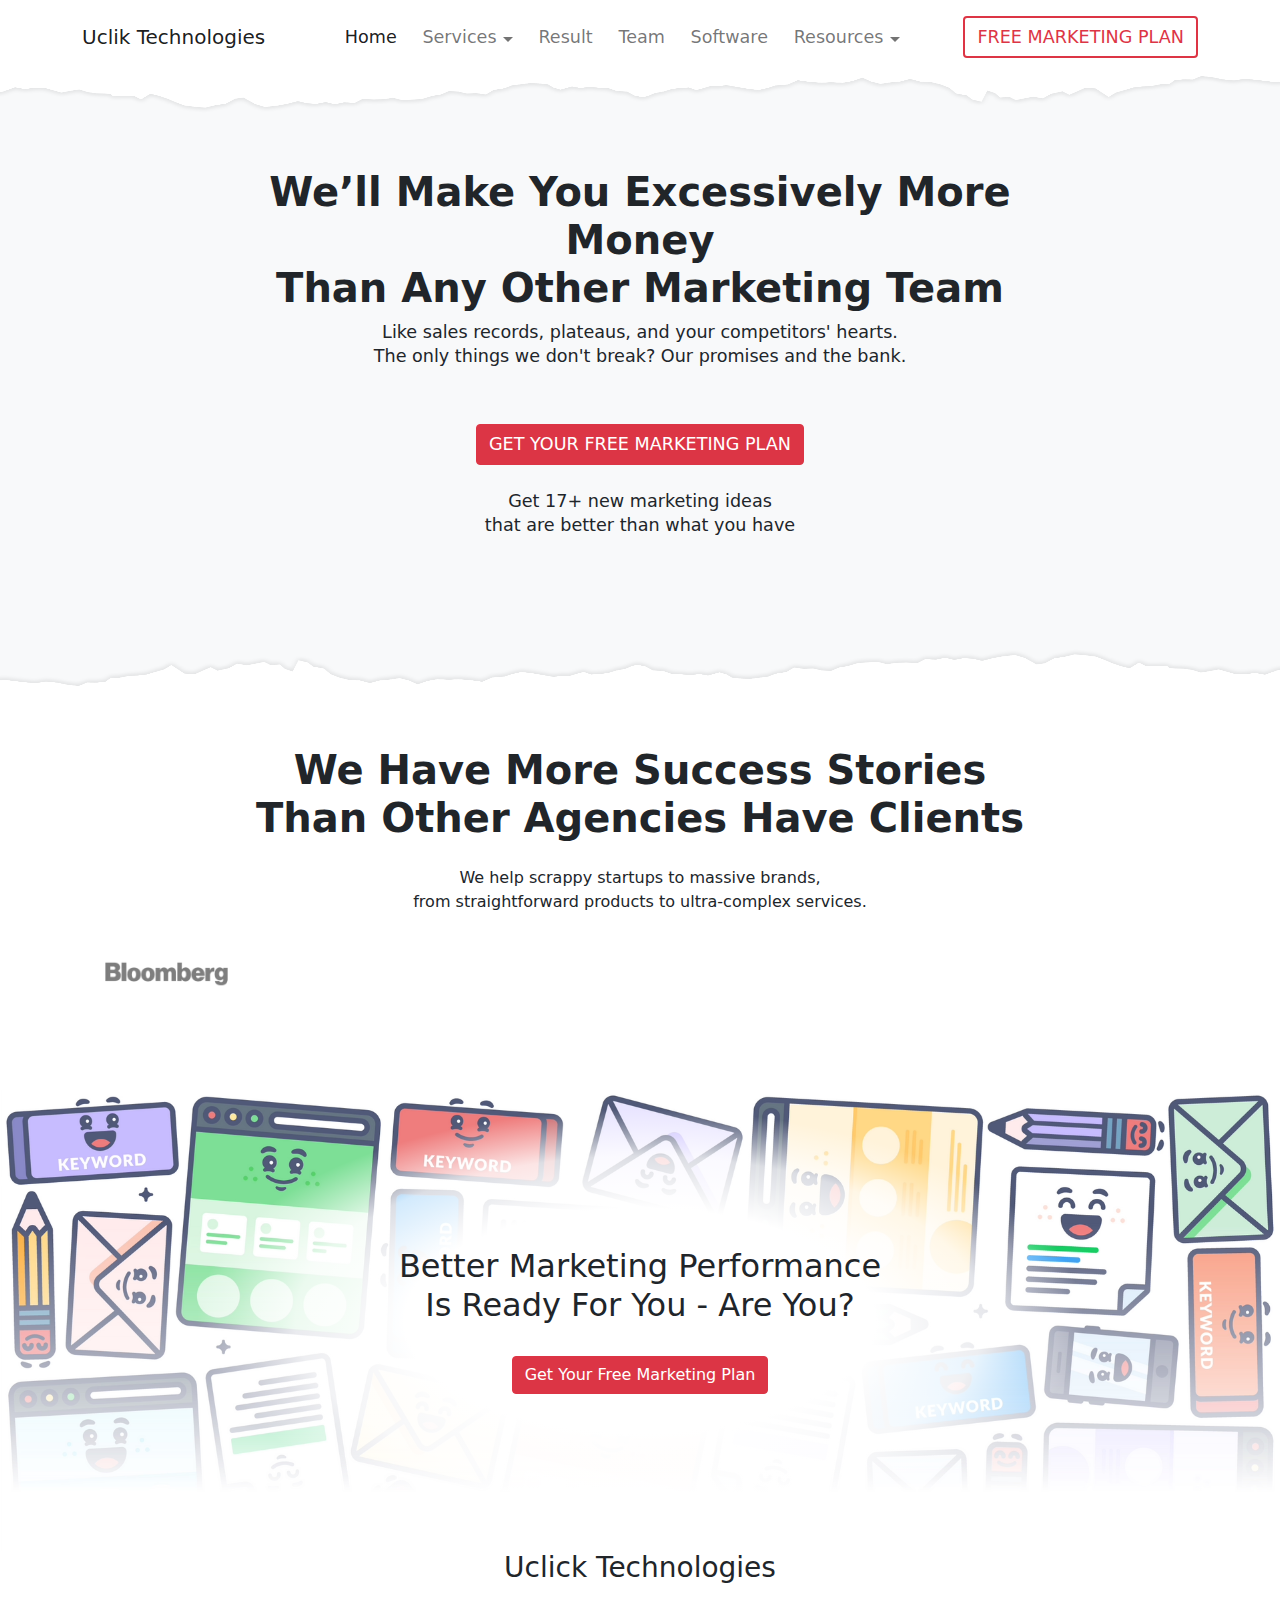
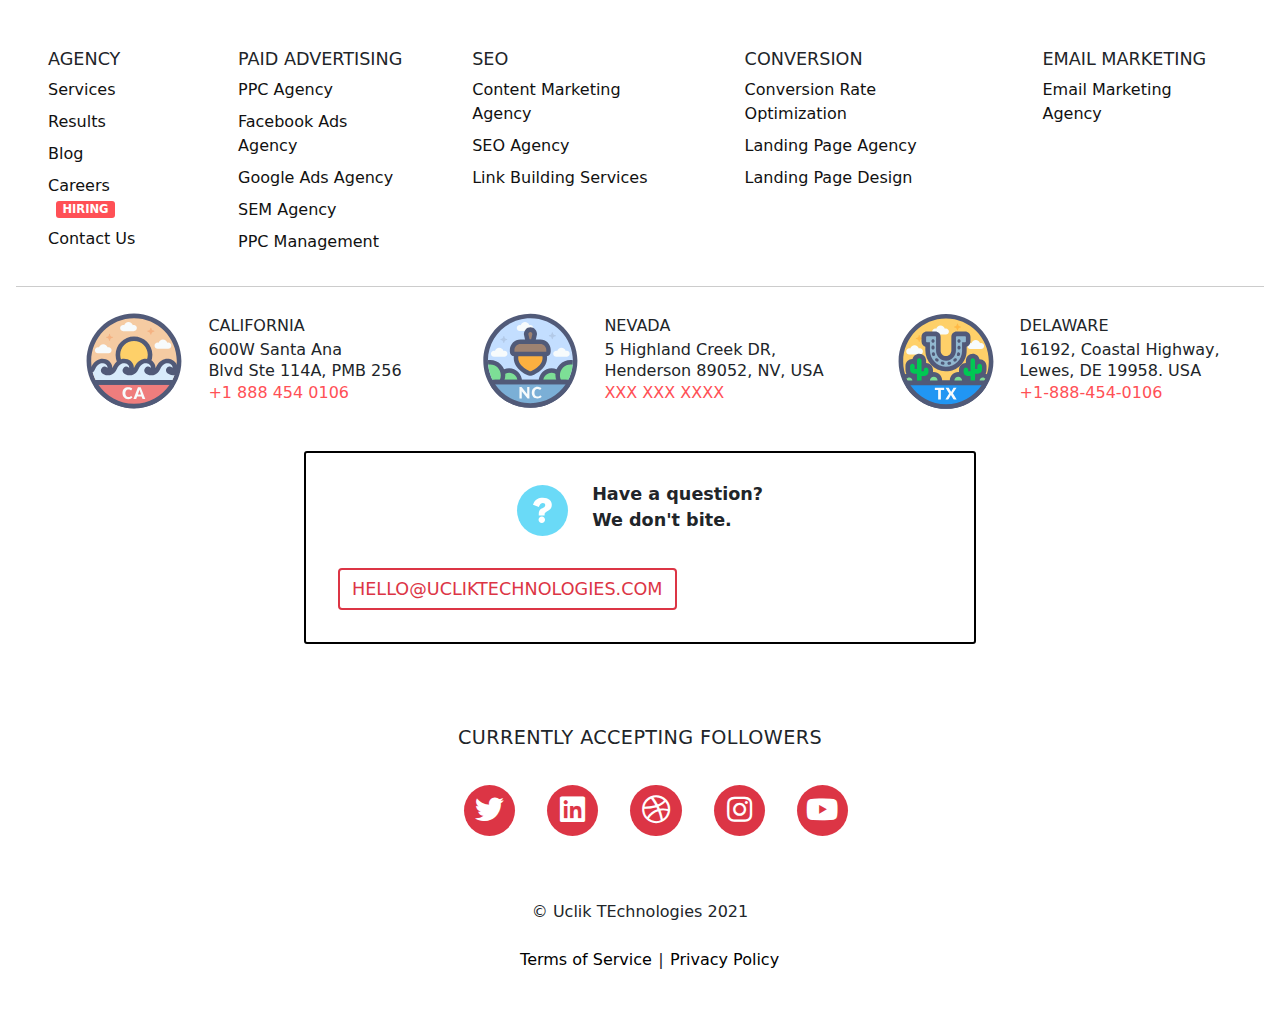
<file: blank.html>
<!doctype html>
<html lang="en">

<head>
    <!-- Required meta tags -->
    <meta charset="utf-8">
    <meta name="viewport" content="width=device-width, initial-scale=1">

    <!-- Bootstrap CSS -->
    <link rel="stylesheet" href="css/bootstrap.min.css">
    <link rel="stylesheet" href="css/style.css">
    <link rel="stylesheet" href="https://use.fontawesome.com/releases/v5.11.2/css/all.css">
    <title>Uclik Technologies</title>
</head>

<body>
    <header>
        <nav class="navbar navbar-expand-lg navbar-light bg-white">
            <div class="container">
                <a class="navbar-brand" href="index.html">Uclik Technologies</a>
                <button class="navbar-toggler" type="button" data-bs-toggle="collapse" data-bs-target="#navbarSupportedContent" aria-controls="navbarSupportedContent" aria-expanded="false" aria-label="Toggle navigation">
                <span class="navbar-toggler-icon"></span>
              </button>
                <div class="collapse navbar-collapse" id="navbarSupportedContent">
                    <ul class="navbar-nav mx-auto mb-2 mb-lg-0">
                        <li class="nav-item">
                            <a class="nav-link active" aria-current="page" href="#">Home</a>
                        </li>
                        <li class="nav-item dropdown">
                            <a class="nav-link dropdown-toggle" href="#" id="navbarDropdown" role="button" data-bs-toggle="dropdown" aria-expanded="false">Services</a>
                            <ul class="dropdown-menu" aria-labelledby="navbarDropdown">
                                <li><a class="dropdown-item" href="#">Action</a></li>
                                <li><a class="dropdown-item" href="#">Another action</a></li>
                                <li><a class="dropdown-item" href="#">Something else here</a></li>
                            </ul>
                        </li>
                        <li class="nav-item">
                            <a class="nav-link" href="#">Result</a>
                        </li>
                        <li class="nav-item">
                            <a class="nav-link" href="#">Team</a>
                        </li>
                        <li class="nav-item">
                            <a class="nav-link" href="#">Software</a>
                        </li>
                        <li class="nav-item dropdown">
                            <a class="nav-link dropdown-toggle" href="#" id="navbarDropdown" role="button" data-bs-toggle="dropdown" aria-expanded="false">Resources</a>
                            <ul class="dropdown-menu" aria-labelledby="navbarDropdown">
                                <li><a class="dropdown-item" href="blog.html">Blog</a></li>
                                <li><a class="dropdown-item" href="#">Quizzes</a></li>
                                <li><a class="dropdown-item" href="#">Guides</a></li>
                            </ul>
                        </li>
                    </ul>
                    <div class="d-flex">
                        <a class="btn btn-block btn-outline-danger">Free Marketing Plan</a>
                    </div>
                </div>
            </div>
        </nav>
    </header>
    <!-- Banner -->
    <section class="banner-box bg-light pt-3 pb-4">
        <div class="banner-design design-top"></div>
        <div class="banner-content ">
            <div class="row m-0">
                <div class="col-md-2 col-12"></div>
                <div class="col-md-8 col-12">
                    <h1 class="heading-primary text-center">We’ll Make You Excessively More Money<br> Than Any Other Marketing Team</h1>
                    <h2 class="heading-secondary text-center">Like sales records, plateaus, and your competitors' hearts.<br>The only things we don't break? Our promises and the bank.</h2>
                </div>

                <div class="col-md-2 col-12 nopadd-r"></div>
            </div>
        </div>
        <div class="banner-2-desktop">
            <div class="row m-0">
                <div class="col-md-3"></div>
                <div class="col-md-6">
                    <div class="text-center mb-4">
                        <a type="button" class="btn btn-block btn-danger mb-4" href="/marketing-plan/">Get Your Free marketing plan</a>
                        <h3 class="heading-secondary text-center">Get 17+ new marketing ideas<br> that are better than what you have</h3>
                    </div>
                </div>
                <div class="col-md-3 nopadd-r"></div>
            </div>
        </div>
        <div class="banner-design design-bottom"></div>
    </section>

    <section class="section">
        <div class="row">
            <div class="col-md-12">
                <h2 class="heading-primary text-center">We Have More Success Stories<br>Than Other Agencies Have Clients</h2>
                <p class="text-center mt-4 mb-4">We help scrappy startups to massive brands,<br>from straightforward products to ultra-complex services.</p>
            </div>
        </div>
        <div class="uclik-flex">
            <div class="flex-20">
                <a href="#">
                    <img src="images/brand/bloomberg.png" alt="" class="img-fluid">
                </a>
            </div>
        </div>
    </section>

    <footer class="footer">
        <div class="bg-footer">
            <div class="marketing-footer">
                <h2 class="text-center">Better Marketing Performance<br>Is Ready For You - Are You?</h2>
                <a type="button" class="btn btn-danger mt-4" href="#">Get Your Free Marketing Plan</a>
            </div>
        </div>

        <div class="widgets">
            <!-- <img src="images/logo.png" alt=""> -->
            <h3 class="text-center">Uclick Technologies</h3 class="text-center">
            <div class="area">
                <div class="flex-25">
                    <h2>AGENCY</h2>
                    <ul class="widget-nav">
                        <li class="nav-item"><a class="nav-link" href="/services/">Services</a></li>
                        <li class="nav-item"><a class="nav-link" href="/results/">Results</a></li>
                        <li class="nav-item"><a class="nav-link" href="/blog/">Blog</a></li>
                        <li class="nav-item"><a class="nav-link d-inline" href="/careers/">Careers</a><span class="hiring">Hiring</span></li>
                        <li class="nav-item"><a class="nav-link" href="/contact/">Contact Us</a></li>
                    </ul>
                </div>
                <div class="flex-25">
                    <h2>PAID ADVERTISING</h2>
                    <ul class="widget-nav">
                        <li class="nav-item"><a class="nav-link" href="/services/ppc-agency/">PPC Agency</a></li>
                        <li class="nav-item"><a class="nav-link" href="/services/facebook-ads-agency/">Facebook Ads Agency</a></li>
                        <li class="nav-item"><a class="nav-link" href="/services/google-ads-agency/">Google Ads Agency</a></li>
                        <li class="nav-item"><a class="nav-link" href="/services/sem-agency/">SEM Agency</a></li>
                        <li class="nav-item"><a class="nav-link" href="/services/ppc-management/">PPC Management</a></li>
                    </ul>
                </div>
                <div class="flex-25">
                    <h2>SEO</h2>
                    <ul class="widget-nav">
                        <li class="nav-item"><a class="nav-link" href="/services/content-marketing-agency/">Content Marketing Agency</a></li>
                        <li class="nav-item"><a class="nav-link" href="/services/seo-agency/">SEO Agency</a></li>
                        <li class="nav-item"><a class="nav-link" href="/services/link-building-services/">Link Building Services</a></li>
                    </ul>
                </div>
                <div class="flex-25">
                    <h2>CONVERSION</h2>
                    <ul class="widget-nav">
                        <li class="nav-item"><a class="nav-link" href="/services/conversion-rate-optimization/">Conversion Rate Optimization</a></li>
                        <li class="nav-item"><a class="nav-link" href="/services/landing-page-agency/">Landing Page Agency</a></li>
                        <li class="nav-item"><a class="nav-link" href="/services/landing-page-design/">Landing Page Design</a></li>
                    </ul>
                </div>
                <div class="flex-25">
                    <h2>EMAIL MARKETING</h2>
                    <ul class="widget-nav" aria-labelledby="email-marketing">
                        <li class="nav-item"><a class="nav-link" href="/services/email-marketing-agency/">Email Marketing Agency</a></li>
                    </ul>
                </div>
            </div>
        </div>

        <div class="company-locations">
            <address class="location">
                <div class="location-image">
                    <div class="l-image-box">
                        <img loading="lazy" src="images/california.svg" alt="CALIFORNIA office logo" class="bM_hM">
                    </div>
                </div>
                <div class="location-details">
                    <h2 class="">CALIFORNIA</h2>
                    <div class="locality">600W Santa Ana<br>Blvd Ste 114A, PMB 256</div>
                    <a class="phone" href="tel:+18884540106">+1 888 454 0106</a>
                </div>
            </address>
            <address class="location">
                <div class="location-image">
                    <div class="l-image-box">
                        <img loading="lazy" src="images/north-carolina.svg" alt="NORTH CAROLINA office logo" class="bM_hM">
                    </div>
                </div>
                <div class="location-details">
                    <h2 class="">Nevada</h2>
                    <div class="locality">5 Highland Creek DR,<br>Henderson 89052, NV, USA</div>
                    <a class="phone" href="tel:">XXX XXX XXXX</a>
                </div>
            </address>
            <address class="location">
                <div class="location-image">
                    <div class="l-image-box">
                        <img loading="lazy" src="images/texas.svg" alt="Delaware office logo" class="bM_hM">
                    </div>
                </div>
                <div class="location-details">
                    <h2 class="">Delaware</h2>
                    <div class="locality">16192, Coastal Highway,<br>Lewes, DE 19958. USA</div>
                    <a class="phone" href="tel:+1-888-454-0106">+1-888-454-0106</a>
                </div>
            </address>
        </div>

        <div class="have-question">
            <div class="question-icon">
                <span class="question-box">
                    <span class="question" tabindex="-1">
                        <svg xmlns="http://www.w3.org/2000/svg" viewBox="0 0 32 32" class="ques" focusable="false"><path d="M15.4 22c-1.8 0-3.2 1.4-3.2 3.1 0 1.8 1.4 3.2 3.2 3.2 1.7 0 3.1-1.4 3.1-3.2 0-1.6-1.4-3.1-3.1-3.1zm1.1-18.4c-4.6 0-7.7 1.9-9.3 5.8l-.4 1.1 5.7 2.1.5-1.1c.9-2 1.7-2.8 3.4-2.8 1.5 0 2.3.7 2.3 1.9 0 1.3-.7 2-1.5 2.5-.4.3-1.5.9-2 1.1-1.7 1-2.8 2.4-2.8 5.3v1.3h5.7v-1.3c0-.7.4-1.3 1.2-1.8.5-.3 2.1-1.2 2.9-1.8 2-1.4 2.9-2.9 2.9-5.5.1-4-3.2-6.8-8.6-6.8z"></path></svg>
                    </span>
                </span>
            </div>
            <div class="footer-cta-text">
                <div class="question-ask">Have a question?</div>
                <p class="question-ask">We don't bite.</p>
            </div>
            <div class="question-btn-box">
                <a type="button" class="btn btn-block btn-outline-danger" href="mailto:hello@ucliktechnologies.com">hello@ucliktechnologies.com</a>
            </div>
        </div>

        <div class="footer-follower">
            <div class="follower-heading">Currently Accepting Followers</div>
            <ul class="social-links">
                <li class="social-btn">
                    <a class="social-link" href="https://twitter.com/piiwetech" target="_blank" rel="noreferrer">
                        <i class="fab fa-twitter"></i>
                    </a>
                </li>
                <li class="social-btn">
                    <a class="social-link" href="https://www.linkedin.com/company/piiwetech" target="_blank" rel="noreferrer">
                        <i class="fab fa-linkedin"></i>
                    </a>
                </li>
                <li class="social-btn">
                    <a class="social-link" href="https://dribbble.com/piiwetech" target="_blank" rel="noreferrer">
                        <i class="fab fa-dribbble"></i>
                    </a>
                </li>
                <li class="social-btn">
                    <a class="social-link" href="https://www.instagram.com/piiwetech/" target="_blank" rel="noreferrer">
                        <i class="fab fa-instagram"></i>
                    </a>
                </li>
                <li class="social-btn">
                    <a class="social-link" href="https://www.youtube.com/piiwetech" target="_blank" rel="noreferrer">
                        <i class="fab fa-youtube"></i>
                    </a>
                </li>
            </ul>
        </div>
        <div class="copyright">
            ©‎ Uclik TEchnologies 2021
            <ul class="copyright-ul">
                <li class="copy-link"><a class="b_c" href="/terms-of-service">Terms of Service</a></li>
                <li class="copy-link"><a class="b_c" href="/privacy-policy">Privacy Policy</a></li>
            </ul>
        </div>
    </footer>
    <!-- Option 1: Bootstrap Bundle with Popper -->
    <script src="js/bootstrap.bundle.min.js"></script>

</body>

</html>
</file>
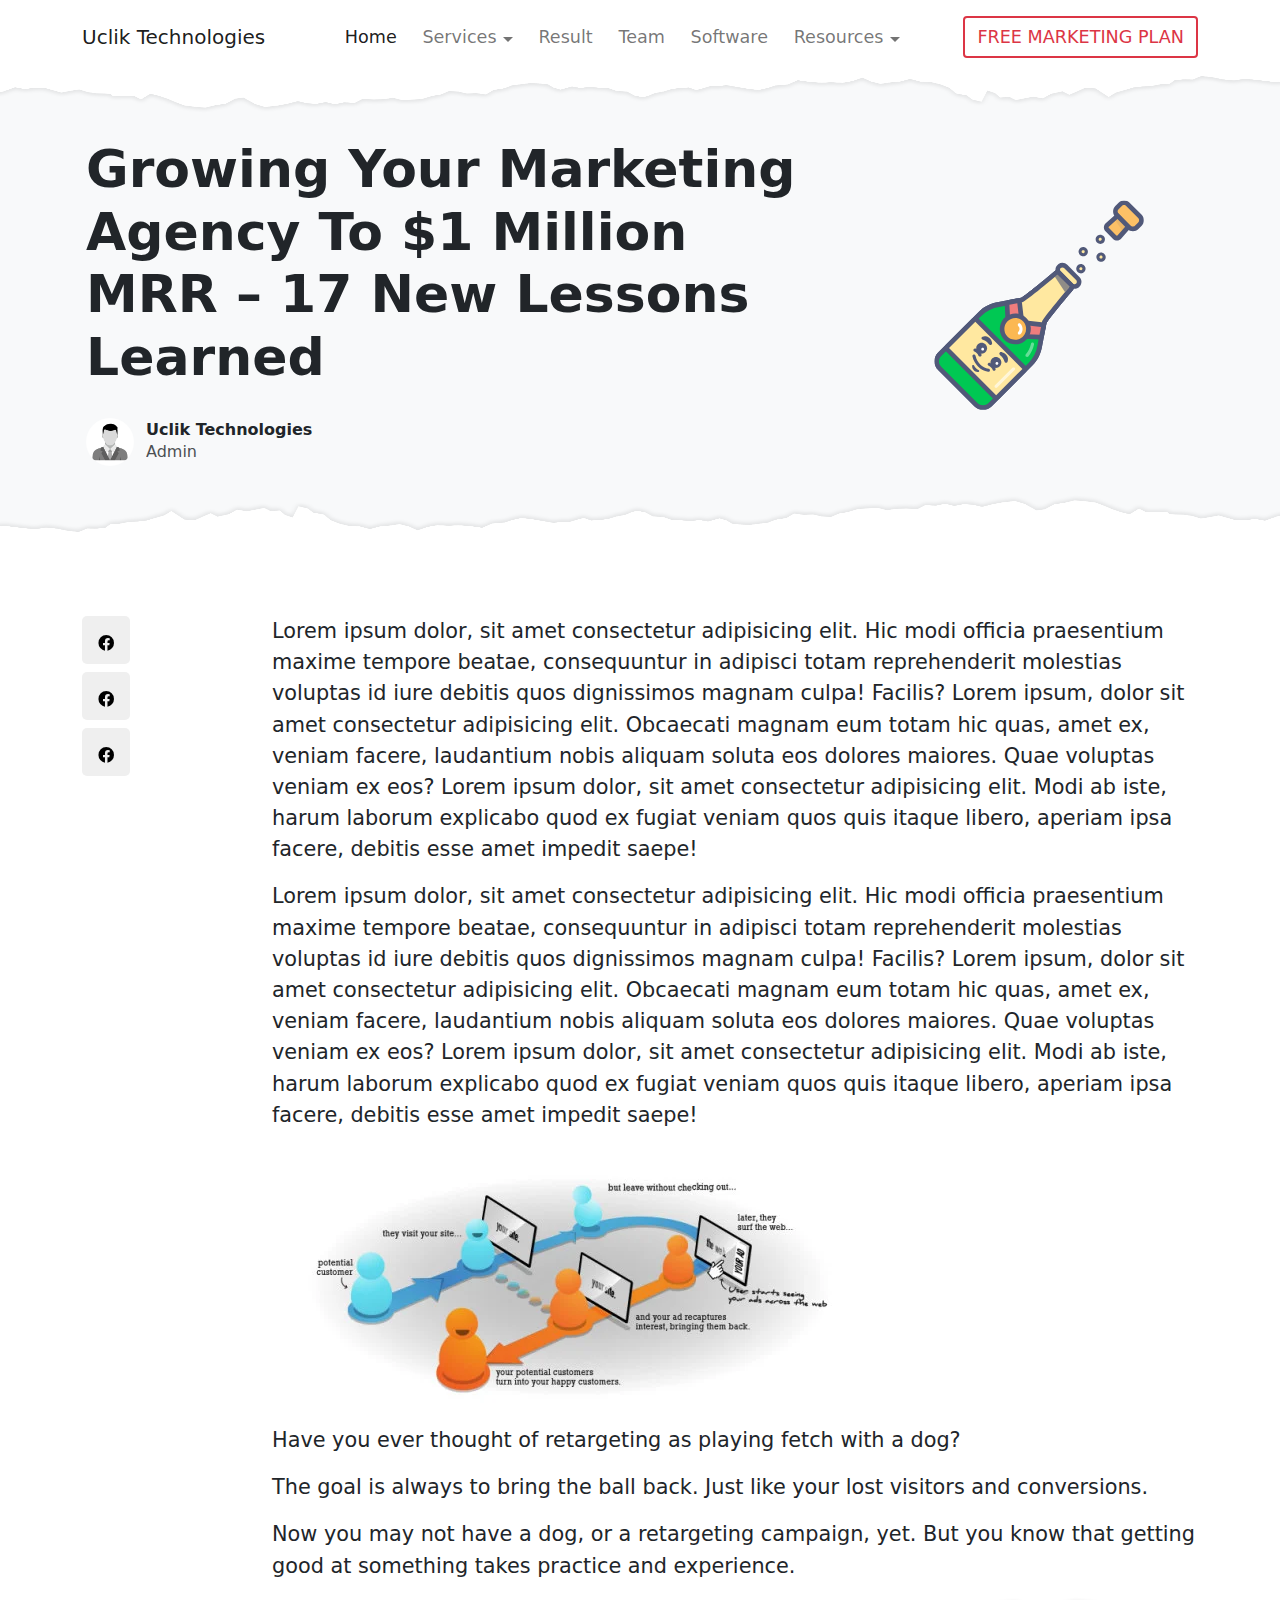
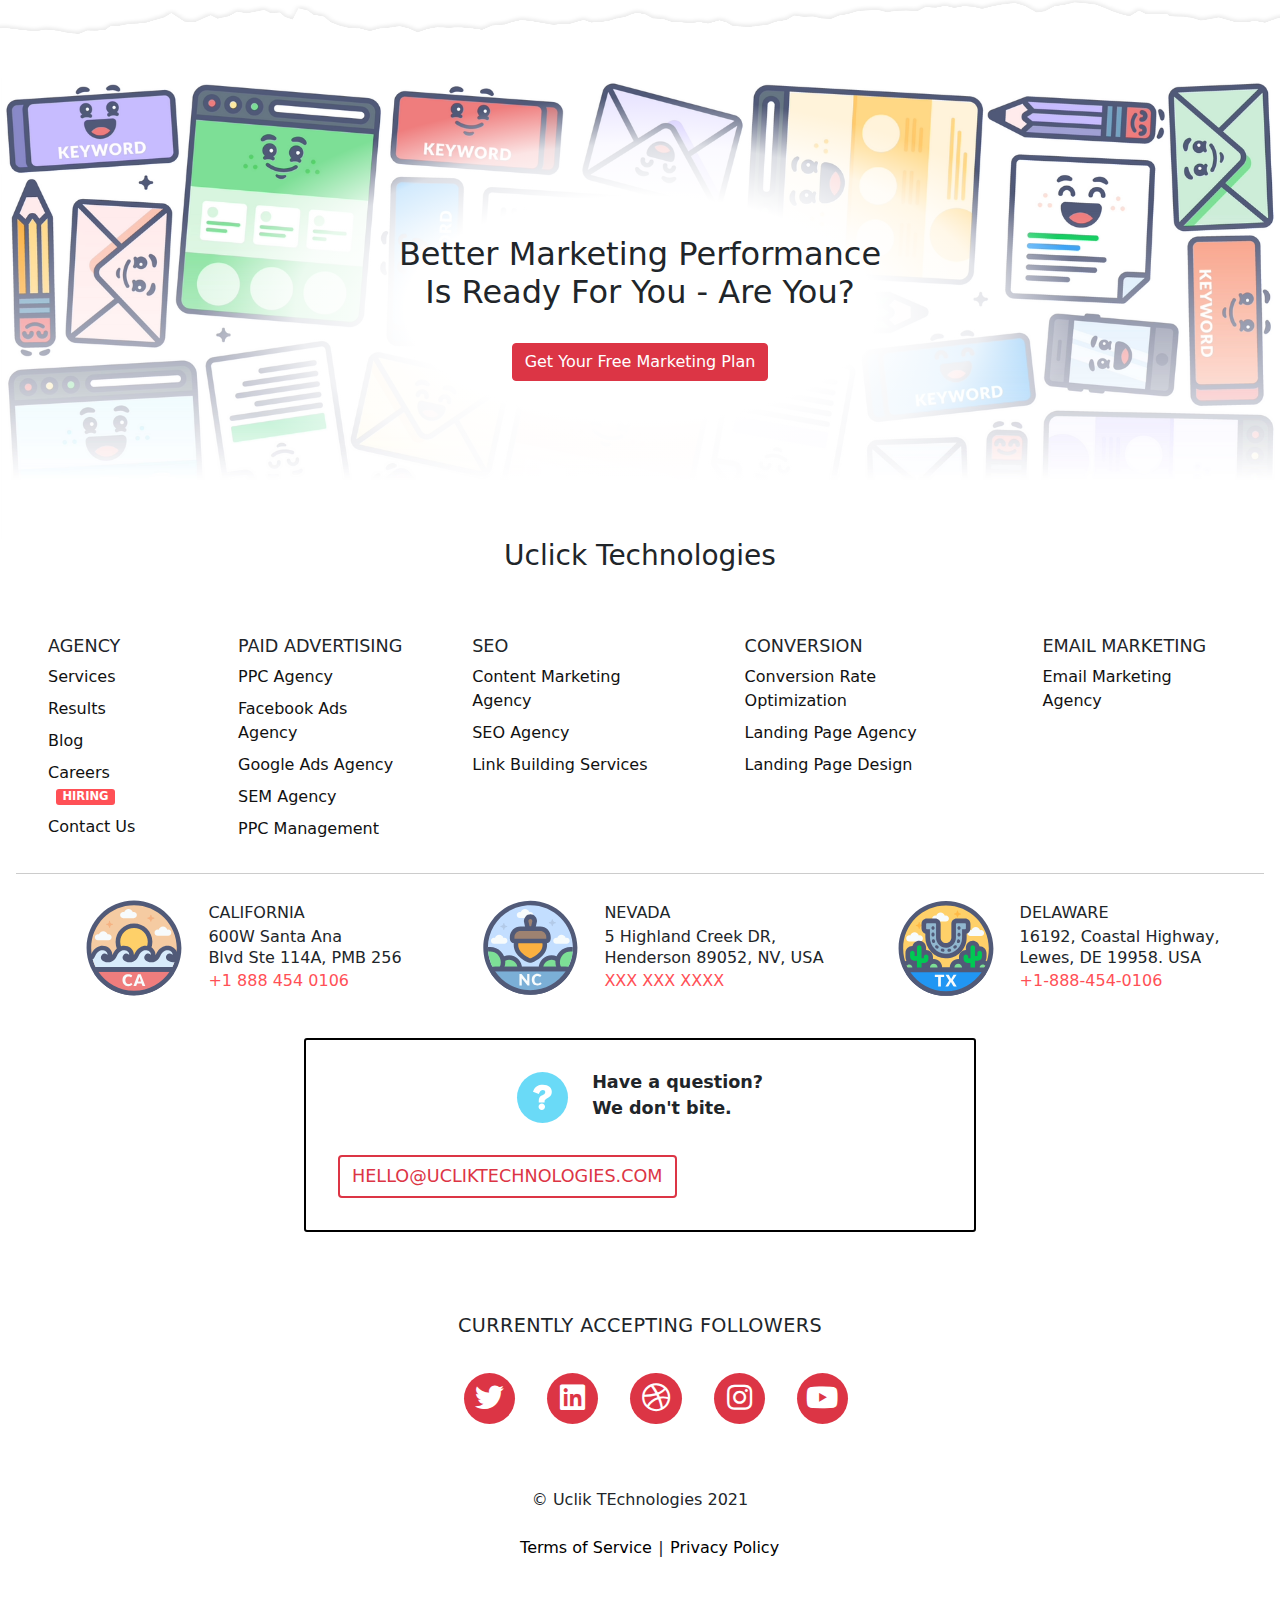
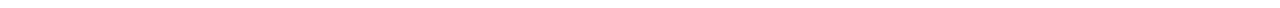
<file: blog-single.html>
<!doctype html>
<html lang="en">

<head>
    <!-- Required meta tags -->
    <meta charset="utf-8">
    <meta name="viewport" content="width=device-width, initial-scale=1">

    <!-- Bootstrap CSS -->
    <link rel="stylesheet" href="css/bootstrap.min.css">
    <link rel="stylesheet" href="css/style.css">
    <link rel="stylesheet" href="https://use.fontawesome.com/releases/v5.11.2/css/all.css">
    <title>Blog | Uclik Technologies</title>
</head>

<body>
    <header>
        <nav class="navbar navbar-expand-lg navbar-light bg-white">
            <div class="container">
                <a class="navbar-brand" href="index.html">Uclik Technologies</a>
                <button class="navbar-toggler" type="button" data-bs-toggle="collapse" data-bs-target="#navbarSupportedContent" aria-controls="navbarSupportedContent" aria-expanded="false" aria-label="Toggle navigation">
                <span class="navbar-toggler-icon"></span>
              </button>
                <div class="collapse navbar-collapse" id="navbarSupportedContent">
                    <ul class="navbar-nav mx-auto mb-2 mb-lg-0">
                        <li class="nav-item">
                            <a class="nav-link active" aria-current="page" href="#">Home</a>
                        </li>
                        <li class="nav-item dropdown">
                            <a class="nav-link dropdown-toggle" href="#" id="navbarDropdown" role="button" data-bs-toggle="dropdown" aria-expanded="false">Services</a>
                            <ul class="dropdown-menu" aria-labelledby="navbarDropdown">
                                <li><a class="dropdown-item" href="#">Action</a></li>
                                <li><a class="dropdown-item" href="#">Another action</a></li>
                                <li><a class="dropdown-item" href="#">Something else here</a></li>
                            </ul>
                        </li>
                        <li class="nav-item">
                            <a class="nav-link" href="#">Result</a>
                        </li>
                        <li class="nav-item">
                            <a class="nav-link" href="#">Team</a>
                        </li>
                        <li class="nav-item">
                            <a class="nav-link" href="#">Software</a>
                        </li>
                        <li class="nav-item dropdown">
                            <a class="nav-link dropdown-toggle" href="#" id="navbarDropdown" role="button" data-bs-toggle="dropdown" aria-expanded="false">Resources</a>
                            <ul class="dropdown-menu" aria-labelledby="navbarDropdown">
                                <li><a class="dropdown-item" href="blog.html">Blog</a></li>
                                <li><a class="dropdown-item" href="#">Quizzes</a></li>
                                <li><a class="dropdown-item" href="#">Guides</a></li>
                            </ul>
                        </li>
                    </ul>
                    <div class="d-flex">
                        <a class="btn btn-block btn-outline-danger">Free Marketing Plan</a>
                    </div>
                </div>
            </div>
        </nav>
    </header>
    <!-- Banner -->
    <section class="banner-box bg-light pt-3 pb-4">
        <div class="banner-design design-top"></div>
        <div class="container feature-blog">
            <div class="feature-article">
                <div class="article-details">
                    <h1 id="page-header-title" class="feature-article-h1">Growing Your Marketing Agency To $1 Million MRR – 17 New Lessons Learned</h1>
                    <div class="author-box">
                        <div class="author-pic">
                            <img src="images/user.jpg" class="img-fluid" alt="">
                        </div>
                        <div class="author-details">
                            <h2>Uclik Technologies</h2>
                            <p>Admin</p>
                        </div>
                    </div>
                </div>
                <div class="article-image">
                    <div class="article-image-box">
                        <img src="images/bottle-pop.svg" alt="">
                    </div>
                </div>
            </div>
        </div>
        <div class="banner-design design-bottom"></div>
    </section>

    <!-- Two Column Section -->
    <section class="banner-box section">
        <div class="container mt-4">
            <div class="row">
                <div class="col-md-2">
                    <div class="social-share">
                        <ul class="social-icons">
                            <li>
                                <button class="social-btn"><i class="fab fa-facebook"></i></button>
                            </li>
                            <li>
                                <button class="social-btn"><i class="fab fa-facebook"></i></button>
                            </li>
                            <li>
                                <button class="social-btn"><i class="fab fa-facebook"></i></button>
                            </li>
                        </ul>
                    </div>
                </div>
                <div class="col-md-10">
                    <div class="blog-content">
                        <p>Lorem ipsum dolor, sit amet consectetur adipisicing elit. Hic modi officia praesentium maxime tempore beatae, consequuntur in adipisci totam reprehenderit molestias voluptas id iure debitis quos dignissimos magnam culpa! Facilis?
                            Lorem ipsum, dolor sit amet consectetur adipisicing elit. Obcaecati magnam eum totam hic quas, amet ex, veniam facere, laudantium nobis aliquam soluta eos dolores maiores. Quae voluptas veniam ex eos? Lorem ipsum dolor, sit
                            amet consectetur adipisicing elit. Modi ab iste, harum laborum explicabo quod ex fugiat veniam quos quis itaque libero, aperiam ipsa facere, debitis esse amet impedit saepe!</p>
                        <p>Lorem ipsum dolor, sit amet consectetur adipisicing elit. Hic modi officia praesentium maxime tempore beatae, consequuntur in adipisci totam reprehenderit molestias voluptas id iure debitis quos dignissimos magnam culpa! Facilis?
                            Lorem ipsum, dolor sit amet consectetur adipisicing elit. Obcaecati magnam eum totam hic quas, amet ex, veniam facere, laudantium nobis aliquam soluta eos dolores maiores. Quae voluptas veniam ex eos? Lorem ipsum dolor, sit
                            amet consectetur adipisicing elit. Modi ab iste, harum laborum explicabo quod ex fugiat veniam quos quis itaque libero, aperiam ipsa facere, debitis esse amet impedit saepe!</p>
                        <img src="images/what_is_retargeting.webp">
                        <p>Have you ever thought of retargeting as playing fetch with a dog?</p>
                        <p>The goal is always to bring the ball back. Just like your lost visitors and conversions.</p>
                        <p>Now you may not have a dog, or a retargeting campaign, yet. But you know that getting good at something takes practice and experience.</p>
                    </div>
                </div>
            </div>
        </div>
        <div class="banner-design design-bottom"></div>

    </section>

    <footer class="footer">
        <div class="bg-footer">
            <div class="marketing-footer">
                <h2 class="text-center">Better Marketing Performance<br>Is Ready For You - Are You?</h2>
                <a type="button" class="btn btn-danger mt-4" href="#">Get Your Free Marketing Plan</a>
            </div>
        </div>

        <div class="widgets">
            <!-- <img src="images/logo.png" alt=""> -->
            <h3 class="text-center">Uclick Technologies</h3 class="text-center">
            <div class="area">
                <div class="flex-25">
                    <h2>AGENCY</h2>
                    <ul class="widget-nav">
                        <li class="nav-item"><a class="nav-link" href="/services/">Services</a></li>
                        <li class="nav-item"><a class="nav-link" href="/results/">Results</a></li>
                        <li class="nav-item"><a class="nav-link" href="/blog/">Blog</a></li>
                        <li class="nav-item"><a class="nav-link d-inline" href="/careers/">Careers</a><span class="hiring">Hiring</span></li>
                        <li class="nav-item"><a class="nav-link" href="/contact/">Contact Us</a></li>
                    </ul>
                </div>
                <div class="flex-25">
                    <h2>PAID ADVERTISING</h2>
                    <ul class="widget-nav">
                        <li class="nav-item"><a class="nav-link" href="/services/ppc-agency/">PPC Agency</a></li>
                        <li class="nav-item"><a class="nav-link" href="/services/facebook-ads-agency/">Facebook Ads Agency</a></li>
                        <li class="nav-item"><a class="nav-link" href="/services/google-ads-agency/">Google Ads Agency</a></li>
                        <li class="nav-item"><a class="nav-link" href="/services/sem-agency/">SEM Agency</a></li>
                        <li class="nav-item"><a class="nav-link" href="/services/ppc-management/">PPC Management</a></li>
                    </ul>
                </div>
                <div class="flex-25">
                    <h2>SEO</h2>
                    <ul class="widget-nav">
                        <li class="nav-item"><a class="nav-link" href="/services/content-marketing-agency/">Content Marketing Agency</a></li>
                        <li class="nav-item"><a class="nav-link" href="/services/seo-agency/">SEO Agency</a></li>
                        <li class="nav-item"><a class="nav-link" href="/services/link-building-services/">Link Building Services</a></li>
                    </ul>
                </div>
                <div class="flex-25">
                    <h2>CONVERSION</h2>
                    <ul class="widget-nav">
                        <li class="nav-item"><a class="nav-link" href="/services/conversion-rate-optimization/">Conversion Rate Optimization</a></li>
                        <li class="nav-item"><a class="nav-link" href="/services/landing-page-agency/">Landing Page Agency</a></li>
                        <li class="nav-item"><a class="nav-link" href="/services/landing-page-design/">Landing Page Design</a></li>
                    </ul>
                </div>
                <div class="flex-25">
                    <h2>EMAIL MARKETING</h2>
                    <ul class="widget-nav" aria-labelledby="email-marketing">
                        <li class="nav-item"><a class="nav-link" href="/services/email-marketing-agency/">Email Marketing Agency</a></li>
                    </ul>
                </div>
            </div>
        </div>

        <div class="company-locations">
            <address class="location">
                <div class="location-image">
                    <div class="l-image-box">
                        <img loading="lazy" src="images/california.svg" alt="CALIFORNIA office logo" class="bM_hM">
                    </div>
                </div>
                <div class="location-details">
                    <h2 class="">CALIFORNIA</h2>
                    <div class="locality">600W Santa Ana<br>Blvd Ste 114A, PMB 256</div>
                    <a class="phone" href="tel:+18884540106">+1 888 454 0106</a>
                </div>
            </address>
            <address class="location">
                <div class="location-image">
                    <div class="l-image-box">
                        <img loading="lazy" src="images/north-carolina.svg" alt="NORTH CAROLINA office logo" class="bM_hM">
                    </div>
                </div>
                <div class="location-details">
                    <h2 class="">Nevada</h2>
                    <div class="locality">5 Highland Creek DR,<br>Henderson 89052, NV, USA</div>
                    <a class="phone" href="tel:">XXX XXX XXXX</a>
                </div>
            </address>
            <address class="location">
                <div class="location-image">
                    <div class="l-image-box">
                        <img loading="lazy" src="images/texas.svg" alt="Delaware office logo" class="bM_hM">
                    </div>
                </div>
                <div class="location-details">
                    <h2 class="">Delaware</h2>
                    <div class="locality">16192, Coastal Highway,<br>Lewes, DE 19958. USA</div>
                    <a class="phone" href="tel:+1-888-454-0106">+1-888-454-0106</a>
                </div>
            </address>
        </div>

        <div class="have-question">
            <div class="question-icon">
                <span class="question-box">
                    <span class="question" tabindex="-1">
                        <svg xmlns="http://www.w3.org/2000/svg" viewBox="0 0 32 32" class="ques" focusable="false"><path d="M15.4 22c-1.8 0-3.2 1.4-3.2 3.1 0 1.8 1.4 3.2 3.2 3.2 1.7 0 3.1-1.4 3.1-3.2 0-1.6-1.4-3.1-3.1-3.1zm1.1-18.4c-4.6 0-7.7 1.9-9.3 5.8l-.4 1.1 5.7 2.1.5-1.1c.9-2 1.7-2.8 3.4-2.8 1.5 0 2.3.7 2.3 1.9 0 1.3-.7 2-1.5 2.5-.4.3-1.5.9-2 1.1-1.7 1-2.8 2.4-2.8 5.3v1.3h5.7v-1.3c0-.7.4-1.3 1.2-1.8.5-.3 2.1-1.2 2.9-1.8 2-1.4 2.9-2.9 2.9-5.5.1-4-3.2-6.8-8.6-6.8z"></path></svg>
                    </span>
                </span>
            </div>
            <div class="footer-cta-text">
                <div class="question-ask">Have a question?</div>
                <p class="question-ask">We don't bite.</p>
            </div>
            <div class="question-btn-box">
                <a type="button" class="btn btn-block btn-outline-danger" href="mailto:hello@ucliktechnologies.com">hello@ucliktechnologies.com</a>
            </div>
        </div>

        <div class="footer-follower">
            <div class="follower-heading">Currently Accepting Followers</div>
            <ul class="social-links">
                <li class="social-btn">
                    <a class="social-link" href="https://twitter.com/piiwetech" target="_blank" rel="noreferrer">
                        <i class="fab fa-twitter"></i>
                    </a>
                </li>
                <li class="social-btn">
                    <a class="social-link" href="https://www.linkedin.com/company/piiwetech" target="_blank" rel="noreferrer">
                        <i class="fab fa-linkedin"></i>
                    </a>
                </li>
                <li class="social-btn">
                    <a class="social-link" href="https://dribbble.com/piiwetech" target="_blank" rel="noreferrer">
                        <i class="fab fa-dribbble"></i>
                    </a>
                </li>
                <li class="social-btn">
                    <a class="social-link" href="https://www.instagram.com/piiwetech/" target="_blank" rel="noreferrer">
                        <i class="fab fa-instagram"></i>
                    </a>
                </li>
                <li class="social-btn">
                    <a class="social-link" href="https://www.youtube.com/piiwetech" target="_blank" rel="noreferrer">
                        <i class="fab fa-youtube"></i>
                    </a>
                </li>
            </ul>
        </div>
        <div class="copyright">
            ©‎ Uclik TEchnologies 2021
            <ul class="copyright-ul">
                <li class="copy-link"><a class="b_c" href="/terms-of-service">Terms of Service</a></li>
                <li class="copy-link"><a class="b_c" href="/privacy-policy">Privacy Policy</a></li>
            </ul>
        </div>
    </footer>
    <!-- Option 1: Bootstrap Bundle with Popper -->
    <script src="js/bootstrap.bundle.min.js"></script>

</body>

</html>
</file>
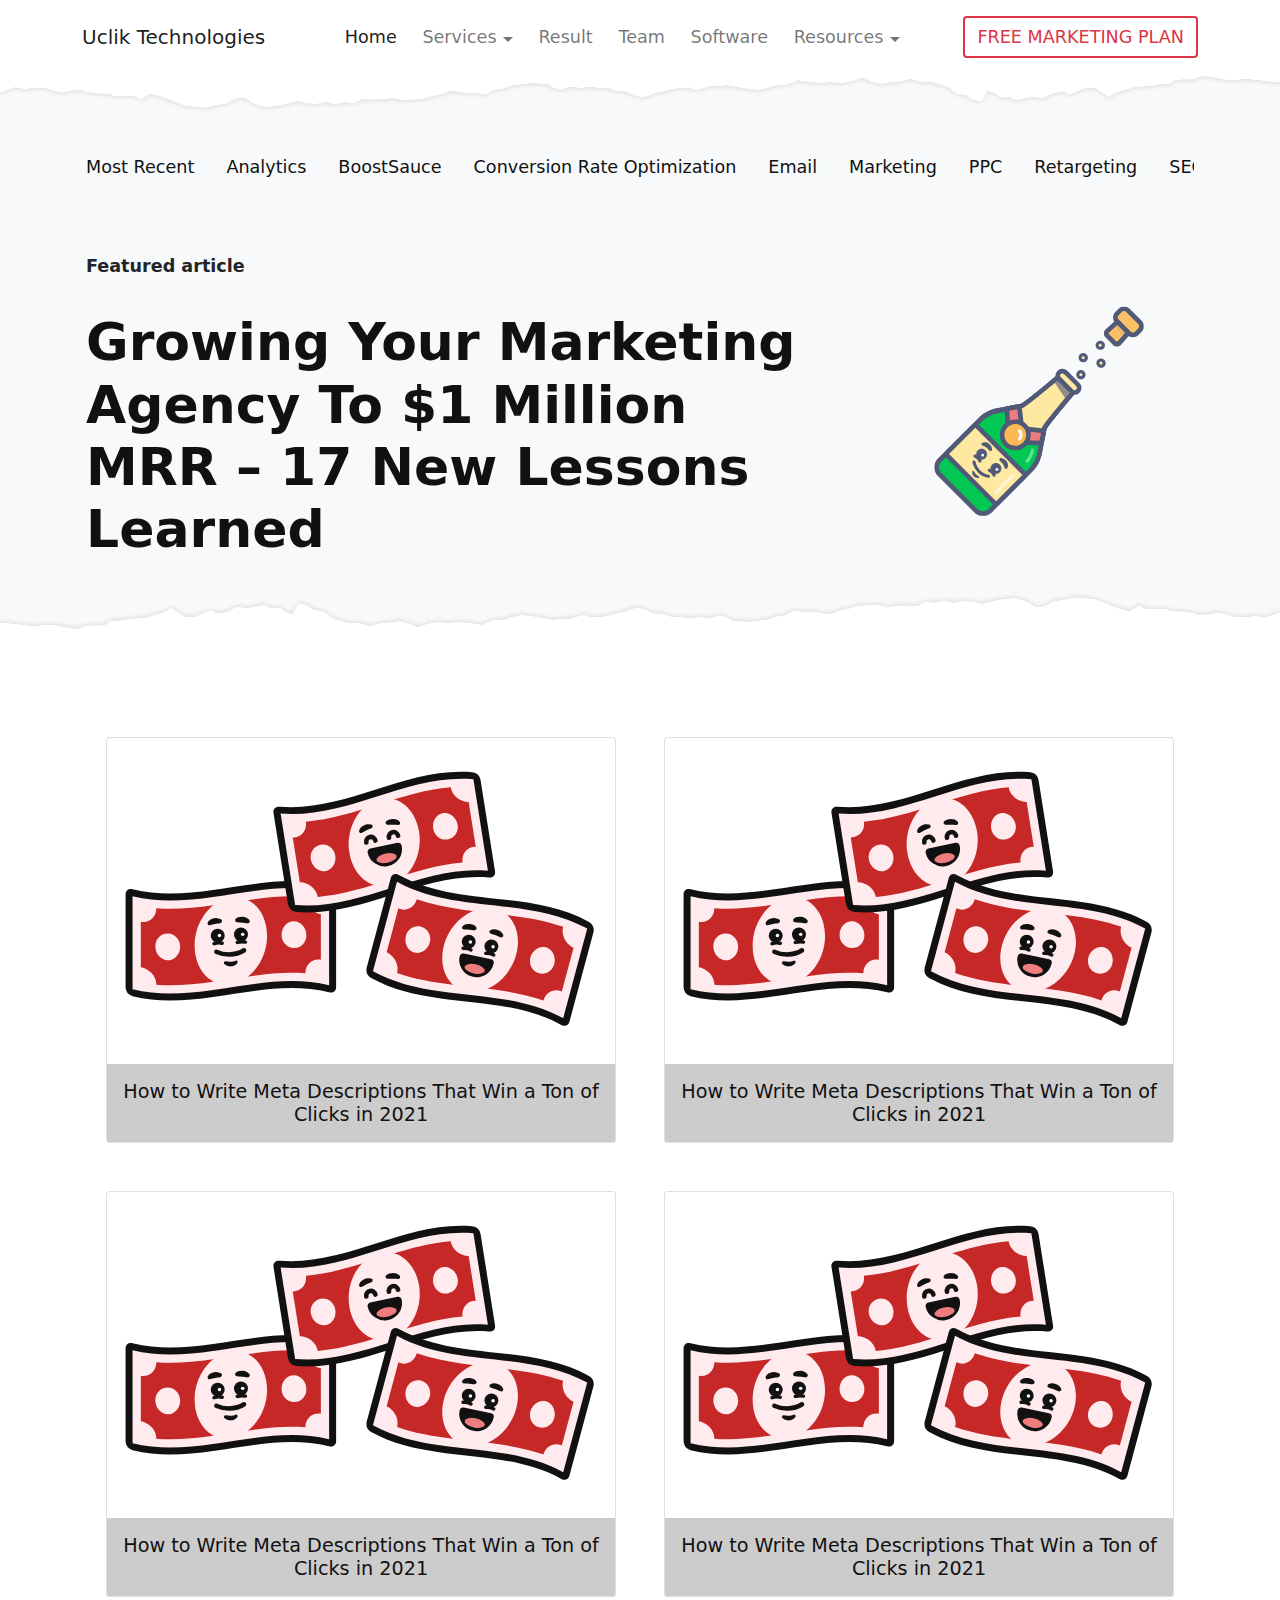
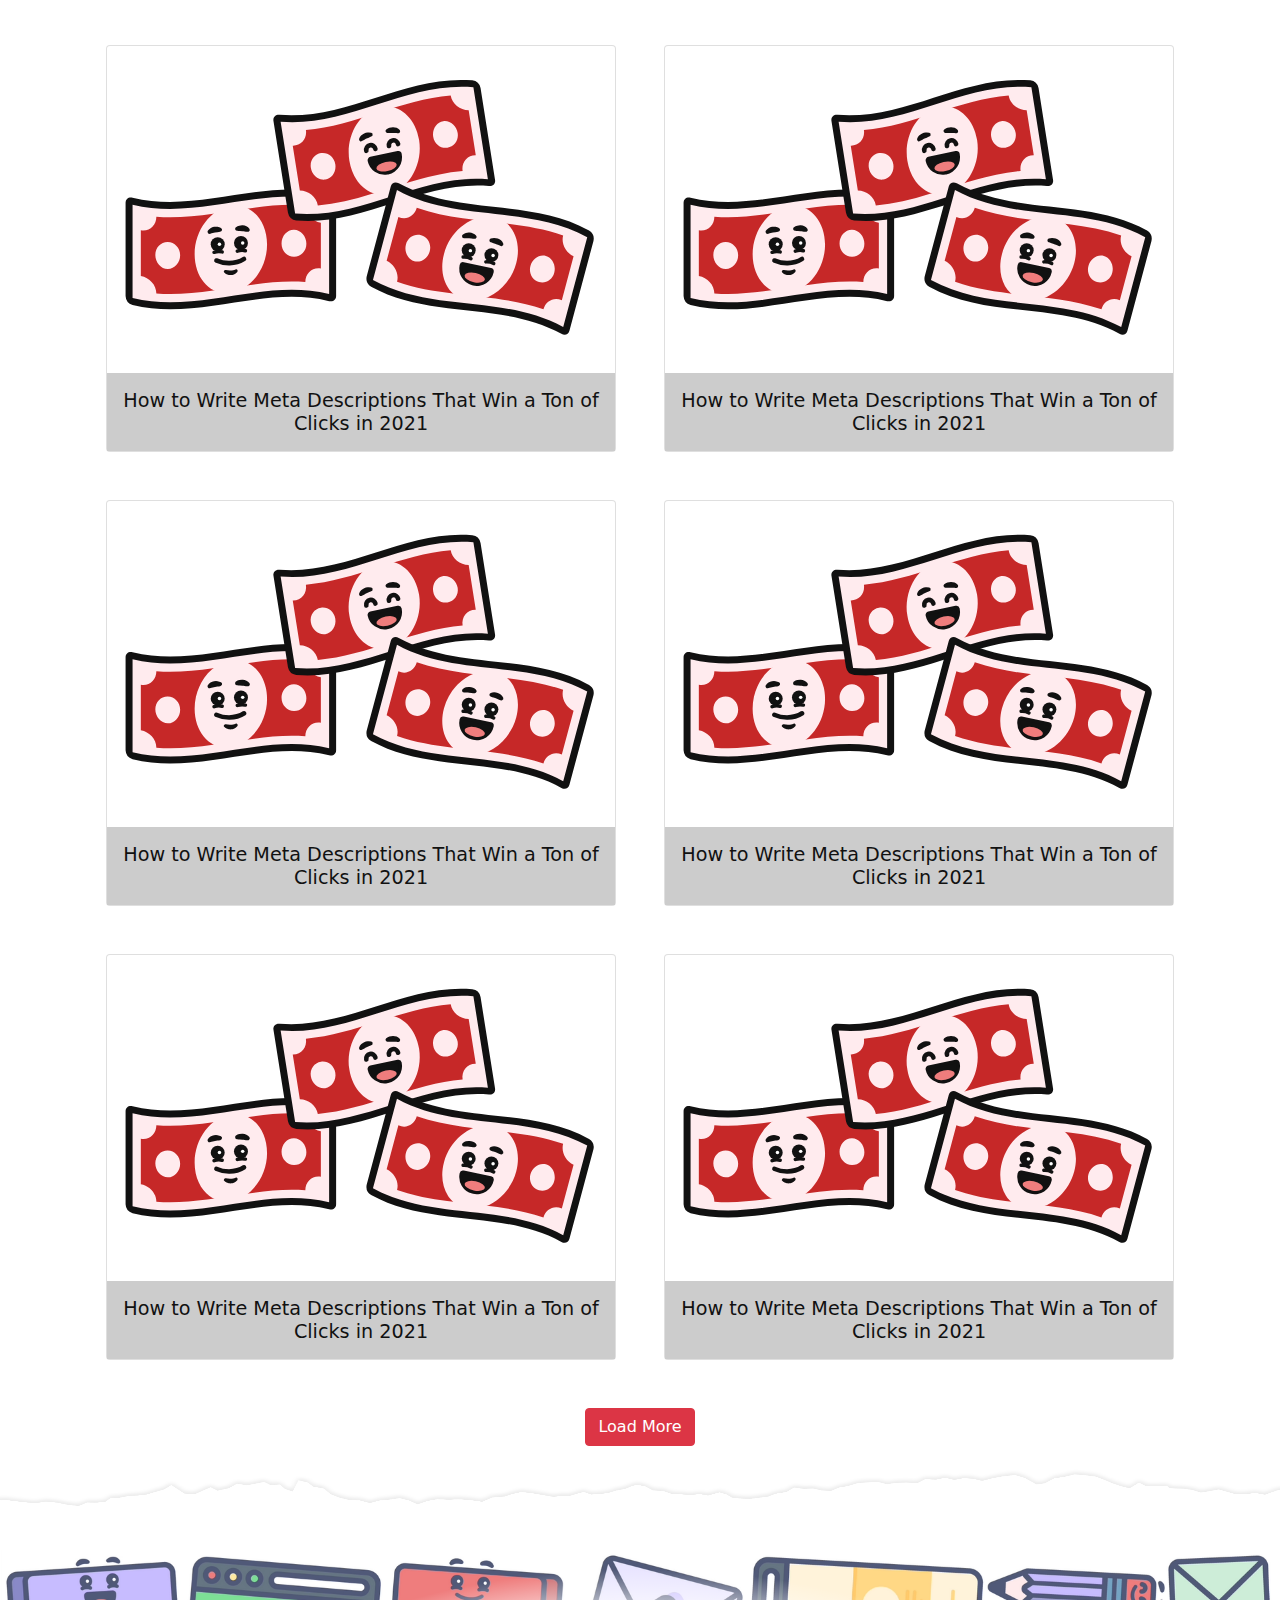
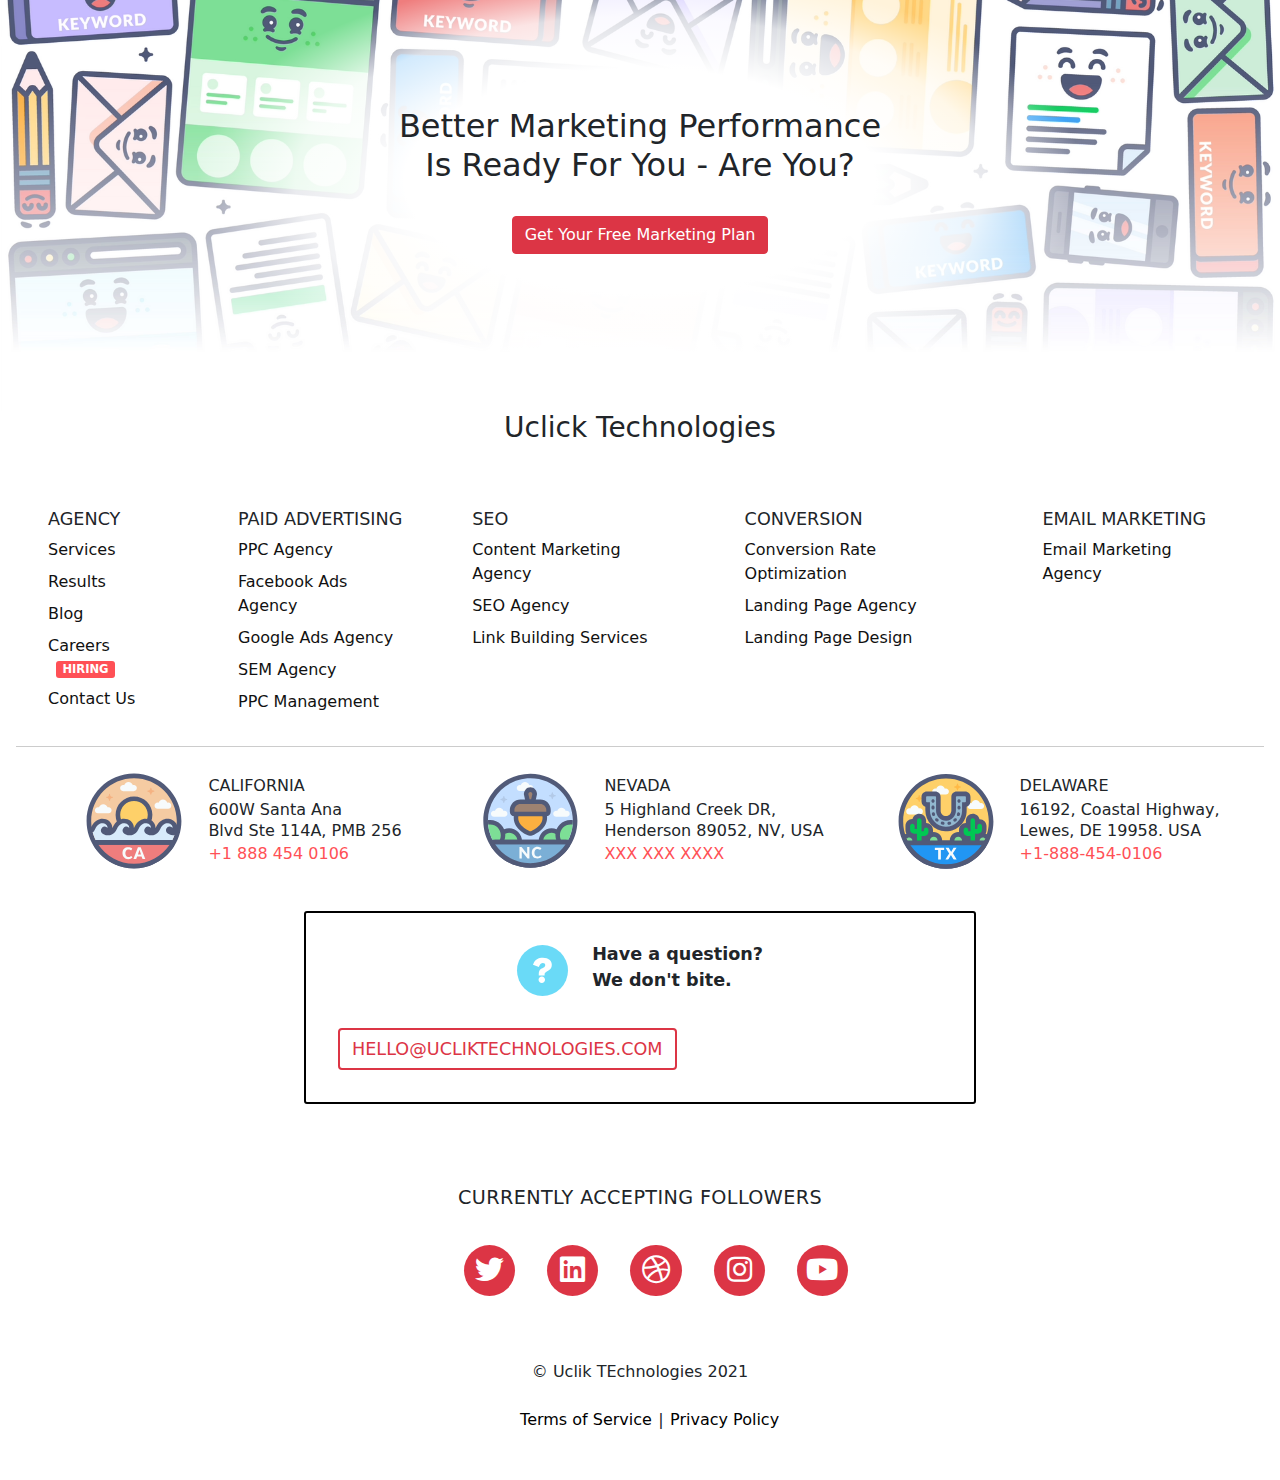
<file: blog.html>
<!doctype html>
<html lang="en">

<head>
    <!-- Required meta tags -->
    <meta charset="utf-8">
    <meta name="viewport" content="width=device-width, initial-scale=1">

    <!-- Bootstrap CSS -->
    <link rel="stylesheet" href="css/bootstrap.min.css">
    <link rel="stylesheet" href="css/style.css">
    <link rel="stylesheet" href="https://use.fontawesome.com/releases/v5.11.2/css/all.css">
    <title>Blog | Uclik Technologies</title>
</head>

<body>
    <header>
        <nav class="navbar navbar-expand-lg navbar-light bg-white">
            <div class="container">
                <a class="navbar-brand" href="index.html">Uclik Technologies</a>
                <button class="navbar-toggler" type="button" data-bs-toggle="collapse" data-bs-target="#navbarSupportedContent" aria-controls="navbarSupportedContent" aria-expanded="false" aria-label="Toggle navigation">
                <span class="navbar-toggler-icon"></span>
              </button>
                <div class="collapse navbar-collapse" id="navbarSupportedContent">
                    <ul class="navbar-nav mx-auto mb-2 mb-lg-0">
                        <li class="nav-item">
                            <a class="nav-link active" aria-current="page" href="#">Home</a>
                        </li>
                        <li class="nav-item dropdown">
                            <a class="nav-link dropdown-toggle" href="services.html" id="navbarDropdown" role="button" data-bs-toggle="dropdown" aria-expanded="false">Services</a>
                            <ul class="dropdown-menu" aria-labelledby="navbarDropdown">
                                <li><a class="dropdown-item" href="#">Action</a></li>
                                <li><a class="dropdown-item" href="#">Another action</a></li>
                                <li><a class="dropdown-item" href="#">Something else here</a></li>
                            </ul>
                        </li>
                        <li class="nav-item">
                            <a class="nav-link" href="#">Result</a>
                        </li>
                        <li class="nav-item">
                            <a class="nav-link" href="#">Team</a>
                        </li>
                        <li class="nav-item">
                            <a class="nav-link" href="#">Software</a>
                        </li>
                        <li class="nav-item dropdown">
                            <a class="nav-link dropdown-toggle" href="#" id="navbarDropdown" role="button" data-bs-toggle="dropdown" aria-expanded="false">Resources</a>
                            <ul class="dropdown-menu" aria-labelledby="navbarDropdown">
                                <li><a class="dropdown-item" href="blog.html">Blog</a></li>
                                <li><a class="dropdown-item" href="#">Quizzes</a></li>
                                <li><a class="dropdown-item" href="#">Guides</a></li>
                            </ul>
                        </li>
                    </ul>
                    <div class="d-flex">
                        <a class="btn btn-block btn-outline-danger">Free Marketing Plan</a>
                    </div>
                </div>
            </div>
        </nav>
    </header>
    <!-- Banner -->
    <section class="banner-box bg-light pt-3 pb-4">
        <div class="banner-design design-top"></div>
        <div class="container feature-blog">
            <div class="mb-35">
                <nav class="blog-categories">
                    <ul>
                        <li>
                            <a href="#">Most Recent</a>
                        </li>
                        <li>
                            <a href="#">Analytics</a>
                        </li>
                        <li>
                            <a href="#">BoostSauce</a>
                        </li>
                        <li>
                            <a href="#">Conversion Rate Optimization</a>
                        </li>
                        <li>
                            <a href="#">Email</a>
                        </li>
                        <li>
                            <a href="#">Marketing</a>
                        </li>
                        <li>
                            <a href="#">PPC</a>
                        </li>
                        <li>
                            <a href="#">Retargeting</a>
                        </li>
                        <li>
                            <a href="#">SEO</a>
                        </li>
                    </ul>
                </nav>
            </div>
            <div class="feature-article">
                <div class="article-details">
                    <div id="page-header-eyebrow" class="article-sec-heading">Featured article</div>
                    <a href="blog-single.html">
                        <h1 id="page-header-title" class="feature-article-h1">Growing Your Marketing Agency To $1 Million MRR – 17 New Lessons Learned</h1>
                    </a>
                </div>
                <div class="article-image">
                    <div class="article-image-box">
                        <img src="images/bottle-pop.svg" alt="">
                    </div>
                </div>
            </div>
        </div>
        <div class="banner-design design-bottom"></div>
    </section>

    <!-- Two Column Section -->
    <section class="banner-box section">
        <div class="container mt-4">
            <div class="uclik-flex">
                <div class="flex-50 pad1rem">
                    <a href="blog-single.html" class=" blog">
                        <div class="card">
                            <div class="card-img">
                                <img src="images/us-dollar.svg" alt="">
                            </div>
                            <h2 class="card-h2">How to Write Meta Descriptions That Win a Ton of Clicks in 2021</h2>
                        </div>
                    </a>
                </div>

                <div class="flex-50 pad1rem">
                    <a href="blog-single.html" class=" blog">
                        <div class="card">
                            <div class="card-img">
                                <img src="images/us-dollar.svg" alt="">
                            </div>
                            <h2 class="card-h2">How to Write Meta Descriptions That Win a Ton of Clicks in 2021</h2>
                        </div>
                    </a>
                </div>

                <div class="flex-50 pad1rem">
                    <a href="blog-single.html" class=" blog">
                        <div class="card">
                            <div class="card-img">
                                <img src="images/us-dollar.svg" alt="">
                            </div>
                            <h2 class="card-h2">How to Write Meta Descriptions That Win a Ton of Clicks in 2021</h2>
                        </div>
                    </a>
                </div>

                <div class="flex-50 pad1rem">
                    <a href="blog-single.html" class=" blog">
                        <div class="card">
                            <div class="card-img">
                                <img src="images/us-dollar.svg" alt="">
                            </div>
                            <h2 class="card-h2">How to Write Meta Descriptions That Win a Ton of Clicks in 2021</h2>
                        </div>
                    </a>
                </div>

                <div class="flex-50 pad1rem">
                    <a href="blog-single.html" class=" blog">
                        <div class="card">
                            <div class="card-img">
                                <img src="images/us-dollar.svg" alt="">
                            </div>
                            <h2 class="card-h2">How to Write Meta Descriptions That Win a Ton of Clicks in 2021</h2>
                        </div>
                    </a>
                </div>

                <div class="flex-50 pad1rem">
                    <a href="blog-single.html" class=" blog">
                        <div class="card">
                            <div class="card-img">
                                <img src="images/us-dollar.svg" alt="">
                            </div>
                            <h2 class="card-h2">How to Write Meta Descriptions That Win a Ton of Clicks in 2021</h2>
                        </div>
                    </a>
                </div>

                <div class="flex-50 pad1rem">
                    <a href="blog-single.html" class=" blog">
                        <div class="card">
                            <div class="card-img">
                                <img src="images/us-dollar.svg" alt="">
                            </div>
                            <h2 class="card-h2">How to Write Meta Descriptions That Win a Ton of Clicks in 2021</h2>
                        </div>
                    </a>
                </div>

                <div class="flex-50 pad1rem">
                    <a href="blog-single.html" class=" blog">
                        <div class="card">
                            <div class="card-img">
                                <img src="images/us-dollar.svg" alt="">
                            </div>
                            <h2 class="card-h2">How to Write Meta Descriptions That Win a Ton of Clicks in 2021</h2>
                        </div>
                    </a>
                </div>

                <div class="flex-50 pad1rem">
                    <a href="blog-single.html" class=" blog">
                        <div class="card">
                            <div class="card-img">
                                <img src="images/us-dollar.svg" alt="">
                            </div>
                            <h2 class="card-h2">How to Write Meta Descriptions That Win a Ton of Clicks in 2021</h2>
                        </div>
                    </a>
                </div>

                <div class="flex-50 pad1rem">
                    <a href="blog-single.html" class=" blog">
                        <div class="card">
                            <div class="card-img">
                                <img src="images/us-dollar.svg" alt="">
                            </div>
                            <h2 class="card-h2">How to Write Meta Descriptions That Win a Ton of Clicks in 2021</h2>
                        </div>
                    </a>
                </div>
            </div>
        </div>
        <div class="banner-design design-bottom"></div>
        <div class="row">
            <div class="col-md-12">
                <div class="text-center m-4">
                    <a href="#" class="btn btn-danger">Load More</a>
                </div>
            </div>
        </div>
    </section>

    <footer class="footer">
        <div class="bg-footer">
            <div class="marketing-footer">
                <h2 class="text-center">Better Marketing Performance<br>Is Ready For You - Are You?</h2>
                <a type="button" class="btn btn-danger mt-4" href="#">Get Your Free Marketing Plan</a>
            </div>
        </div>

        <div class="widgets">
            <!-- <img src="images/logo.png" alt=""> -->
            <h3 class="text-center">Uclick Technologies</h3 class="text-center">
            <div class="area">
                <div class="flex-25">
                    <h2>AGENCY</h2>
                    <ul class="widget-nav">
                        <li class="nav-item"><a class="nav-link" href="/services/">Services</a></li>
                        <li class="nav-item"><a class="nav-link" href="/results/">Results</a></li>
                        <li class="nav-item"><a class="nav-link" href="/blog/">Blog</a></li>
                        <li class="nav-item"><a class="nav-link d-inline" href="/careers/">Careers</a><span class="hiring">Hiring</span></li>
                        <li class="nav-item"><a class="nav-link" href="/contact/">Contact Us</a></li>
                    </ul>
                </div>
                <div class="flex-25">
                    <h2>PAID ADVERTISING</h2>
                    <ul class="widget-nav">
                        <li class="nav-item"><a class="nav-link" href="/services/ppc-agency/">PPC Agency</a></li>
                        <li class="nav-item"><a class="nav-link" href="/services/facebook-ads-agency/">Facebook Ads Agency</a></li>
                        <li class="nav-item"><a class="nav-link" href="/services/google-ads-agency/">Google Ads Agency</a></li>
                        <li class="nav-item"><a class="nav-link" href="/services/sem-agency/">SEM Agency</a></li>
                        <li class="nav-item"><a class="nav-link" href="/services/ppc-management/">PPC Management</a></li>
                    </ul>
                </div>
                <div class="flex-25">
                    <h2>SEO</h2>
                    <ul class="widget-nav">
                        <li class="nav-item"><a class="nav-link" href="/services/content-marketing-agency/">Content Marketing Agency</a></li>
                        <li class="nav-item"><a class="nav-link" href="/services/seo-agency/">SEO Agency</a></li>
                        <li class="nav-item"><a class="nav-link" href="/services/link-building-services/">Link Building Services</a></li>
                    </ul>
                </div>
                <div class="flex-25">
                    <h2>CONVERSION</h2>
                    <ul class="widget-nav">
                        <li class="nav-item"><a class="nav-link" href="/services/conversion-rate-optimization/">Conversion Rate Optimization</a></li>
                        <li class="nav-item"><a class="nav-link" href="/services/landing-page-agency/">Landing Page Agency</a></li>
                        <li class="nav-item"><a class="nav-link" href="/services/landing-page-design/">Landing Page Design</a></li>
                    </ul>
                </div>
                <div class="flex-25">
                    <h2>EMAIL MARKETING</h2>
                    <ul class="widget-nav" aria-labelledby="email-marketing">
                        <li class="nav-item"><a class="nav-link" href="/services/email-marketing-agency/">Email Marketing Agency</a></li>
                    </ul>
                </div>
            </div>
        </div>

        <div class="company-locations">
            <address class="location">
                <div class="location-image">
                    <div class="l-image-box">
                        <img loading="lazy" src="images/california.svg" alt="CALIFORNIA office logo" class="bM_hM">
                    </div>
                </div>
                <div class="location-details">
                    <h2 class="">CALIFORNIA</h2>
                    <div class="locality">600W Santa Ana<br>Blvd Ste 114A, PMB 256</div>
                    <a class="phone" href="tel:+18884540106">+1 888 454 0106</a>
                </div>
            </address>
            <address class="location">
                <div class="location-image">
                    <div class="l-image-box">
                        <img loading="lazy" src="images/north-carolina.svg" alt="NORTH CAROLINA office logo" class="bM_hM">
                    </div>
                </div>
                <div class="location-details">
                    <h2 class="">Nevada</h2>
                    <div class="locality">5 Highland Creek DR,<br>Henderson 89052, NV, USA</div>
                    <a class="phone" href="tel:">XXX XXX XXXX</a>
                </div>
            </address>
            <address class="location">
                <div class="location-image">
                    <div class="l-image-box">
                        <img loading="lazy" src="images/texas.svg" alt="Delaware office logo" class="bM_hM">
                    </div>
                </div>
                <div class="location-details">
                    <h2 class="">Delaware</h2>
                    <div class="locality">16192, Coastal Highway,<br>Lewes, DE 19958. USA</div>
                    <a class="phone" href="tel:+1-888-454-0106">+1-888-454-0106</a>
                </div>
            </address>
        </div>

        <div class="have-question">
            <div class="question-icon">
                <span class="question-box">
                    <span class="question" tabindex="-1">
                        <svg xmlns="http://www.w3.org/2000/svg" viewBox="0 0 32 32" class="ques" focusable="false"><path d="M15.4 22c-1.8 0-3.2 1.4-3.2 3.1 0 1.8 1.4 3.2 3.2 3.2 1.7 0 3.1-1.4 3.1-3.2 0-1.6-1.4-3.1-3.1-3.1zm1.1-18.4c-4.6 0-7.7 1.9-9.3 5.8l-.4 1.1 5.7 2.1.5-1.1c.9-2 1.7-2.8 3.4-2.8 1.5 0 2.3.7 2.3 1.9 0 1.3-.7 2-1.5 2.5-.4.3-1.5.9-2 1.1-1.7 1-2.8 2.4-2.8 5.3v1.3h5.7v-1.3c0-.7.4-1.3 1.2-1.8.5-.3 2.1-1.2 2.9-1.8 2-1.4 2.9-2.9 2.9-5.5.1-4-3.2-6.8-8.6-6.8z"></path></svg>
                    </span>
                </span>
            </div>
            <div class="footer-cta-text">
                <div class="question-ask">Have a question?</div>
                <p class="question-ask">We don't bite.</p>
            </div>
            <div class="question-btn-box">
                <a type="button" class="btn btn-block btn-outline-danger" href="mailto:hello@ucliktechnologies.com">hello@ucliktechnologies.com</a>
            </div>
        </div>

        <div class="footer-follower">
            <div class="follower-heading">Currently Accepting Followers</div>
            <ul class="social-links">
                <li class="social-btn">
                    <a class="social-link" href="https://twitter.com/piiwetech" target="_blank" rel="noreferrer">
                        <i class="fab fa-twitter"></i>
                    </a>
                </li>
                <li class="social-btn">
                    <a class="social-link" href="https://www.linkedin.com/company/piiwetech" target="_blank" rel="noreferrer">
                        <i class="fab fa-linkedin"></i>
                    </a>
                </li>
                <li class="social-btn">
                    <a class="social-link" href="https://dribbble.com/piiwetech" target="_blank" rel="noreferrer">
                        <i class="fab fa-dribbble"></i>
                    </a>
                </li>
                <li class="social-btn">
                    <a class="social-link" href="https://www.instagram.com/piiwetech/" target="_blank" rel="noreferrer">
                        <i class="fab fa-instagram"></i>
                    </a>
                </li>
                <li class="social-btn">
                    <a class="social-link" href="https://www.youtube.com/piiwetech" target="_blank" rel="noreferrer">
                        <i class="fab fa-youtube"></i>
                    </a>
                </li>
            </ul>
        </div>
        <div class="copyright">
            ©‎ Uclik TEchnologies 2021
            <ul class="copyright-ul">
                <li class="copy-link"><a class="b_c" href="/terms-of-service">Terms of Service</a></li>
                <li class="copy-link"><a class="b_c" href="/privacy-policy">Privacy Policy</a></li>
            </ul>
        </div>
    </footer>
    <!-- Option 1: Bootstrap Bundle with Popper -->
    <script src="js/bootstrap.bundle.min.js"></script>

</body>

</html>
</file>
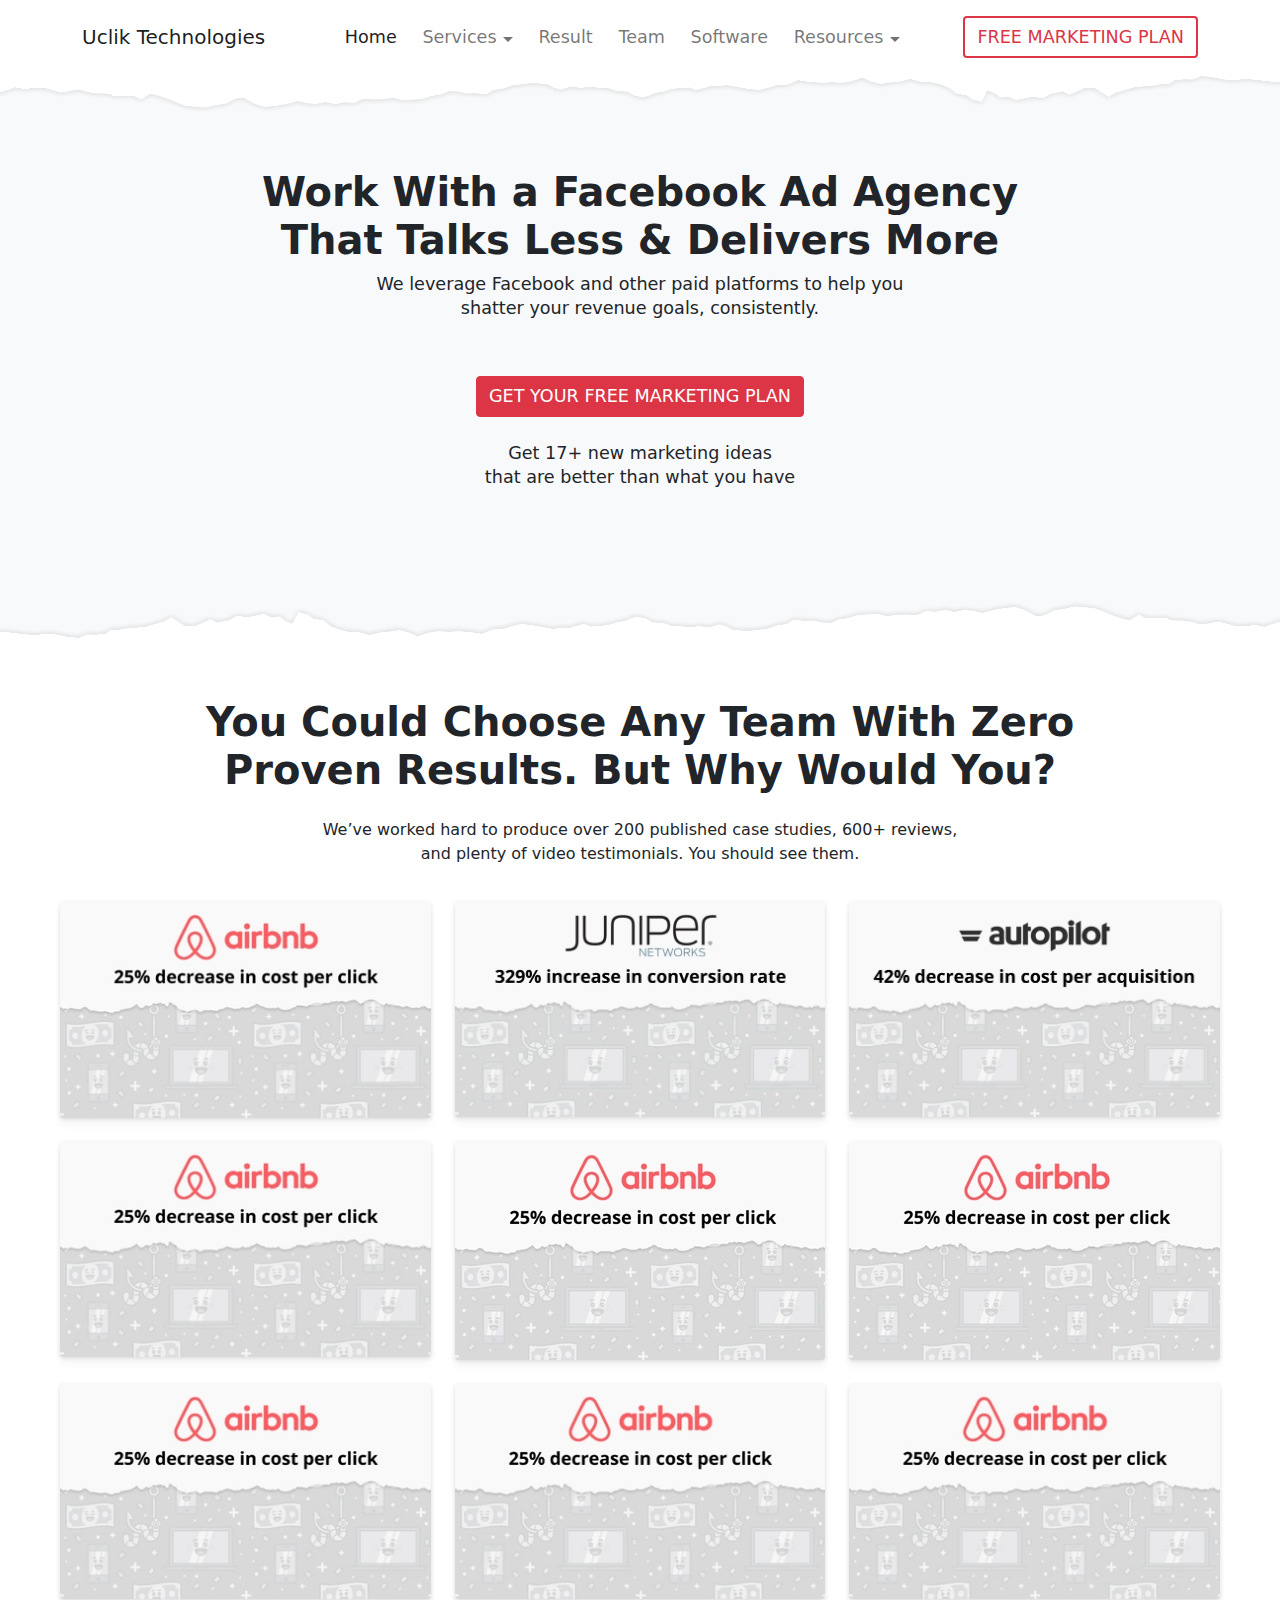
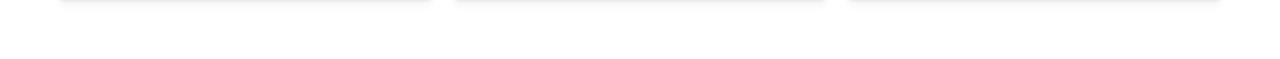
<file: facebook-ads-agency.html>
<!doctype html>
<html lang="en">

<head>
    <!-- Required meta tags -->
    <meta charset="utf-8">
    <meta name="viewport" content="width=device-width, initial-scale=1">

    <!-- Bootstrap CSS -->
    <link rel="stylesheet" href="css/bootstrap.min.css">
    <link rel="stylesheet" href="css/style.css">
    <link rel="stylesheet" href="https://use.fontawesome.com/releases/v5.11.2/css/all.css">
    <title>Uclik Technologies</title>
</head>

<body>
    <header>
        <nav class="navbar navbar-expand-lg navbar-light bg-white">
            <div class="container">
                <a class="navbar-brand" href="index.html">Uclik Technologies</a>
                <button class="navbar-toggler" type="button" data-bs-toggle="collapse" data-bs-target="#navbarSupportedContent" aria-controls="navbarSupportedContent" aria-expanded="false" aria-label="Toggle navigation">
                <span class="navbar-toggler-icon"></span>
              </button>
                <div class="collapse navbar-collapse" id="navbarSupportedContent">
                    <ul class="navbar-nav mx-auto mb-2 mb-lg-0">
                        <li class="nav-item">
                            <a class="nav-link active" aria-current="page" href="#">Home</a>
                        </li>
                        <li class="nav-item dropdown">
                            <a class="nav-link dropdown-toggle" href="#" id="navbarDropdown" role="button" data-bs-toggle="dropdown" aria-expanded="false">Services</a>
                            <ul class="dropdown-menu" aria-labelledby="navbarDropdown">
                                <li><a class="dropdown-item" href="#">Action</a></li>
                                <li><a class="dropdown-item" href="#">Another action</a></li>
                                <li><a class="dropdown-item" href="#">Something else here</a></li>
                            </ul>
                        </li>
                        <li class="nav-item">
                            <a class="nav-link" href="#">Result</a>
                        </li>
                        <li class="nav-item">
                            <a class="nav-link" href="#">Team</a>
                        </li>
                        <li class="nav-item">
                            <a class="nav-link" href="#">Software</a>
                        </li>
                        <li class="nav-item dropdown">
                            <a class="nav-link dropdown-toggle" href="#" id="navbarDropdown" role="button" data-bs-toggle="dropdown" aria-expanded="false">Resources</a>
                            <ul class="dropdown-menu" aria-labelledby="navbarDropdown">
                                <li><a class="dropdown-item" href="blog.html">Blog</a></li>
                                <li><a class="dropdown-item" href="#">Quizzes</a></li>
                                <li><a class="dropdown-item" href="#">Guides</a></li>
                            </ul>
                        </li>
                    </ul>
                    <div class="d-flex">
                        <a class="btn btn-block btn-outline-danger">Free Marketing Plan</a>
                    </div>
                </div>
            </div>
        </nav>
    </header>
    <!-- Banner -->
    <section class="banner-box bg-light pt-3 pb-4">
        <div class="banner-design design-top"></div>
        <div class="banner-content ">
            <div class="row m-0">
                <div class="col-md-2 col-12"></div>
                <div class="col-md-8 col-12">
                    <h1 class="heading-primary text-center">Work With a Facebook Ad Agency <br>That Talks Less & Delivers More</h1>
                    <h2 class="heading-secondary text-center">We leverage Facebook and other paid platforms to help you <br> shatter your revenue goals, consistently.</h2>
                </div>

                <div class="col-md-2 col-12 nopadd-r"></div>
            </div>
        </div>
        <div class="banner-2-desktop">
            <div class="row m-0">
                <div class="col-md-3"></div>
                <div class="col-md-6">
                    <div class="text-center mb-4">
                        <a type="button" class="btn btn-block btn-danger mb-4" href="/marketing-plan/">Get Your Free marketing plan</a>
                        <h3 class="heading-secondary text-center">Get 17+ new marketing ideas<br> that are better than what you have</h3>
                    </div>
                </div>
                <div class="col-md-3 nopadd-r"></div>
            </div>
        </div>
        <div class="banner-design design-bottom"></div>
    </section>
    <!-- Three Column/ More Client Section -->
    <section class="section">
        <div class="row">
            <div class="col-md-12">
                <h2 class="heading-primary text-center">You Could Choose Any Team With Zero <br> Proven Results. But Why Would You?</h2>
                <p class="text-center mt-4 mb-4">We’ve worked hard to produce over 200 published case studies, 600+ reviews, <br> and plenty of video testimonials. You should see them.</p>
            </div>
        </div>
        <div class="uclik-flex">
            <div class="flex-30">
                <div class="more-client">
                    <img src="images/case-study-airnb.webp" class="img-fluid" alt="">
                </div>
            </div>
            <div class="flex-30">
                <div class="more-client">
                    <img src="images/case-study-jupiter-network.webp" class="img-fluid" alt="">
                </div>
            </div>
            <div class="flex-30">
                <div class="more-client">
                    <img src="images/case-study-autopilot.webp" class="img-fluid" alt="">
                </div>
            </div>
            <div class="flex-30">
                <div class="more-client">
                    <img src="images/case-study-airnb.webp" class="img-fluid" alt="">
                </div>
            </div>
            <div class="flex-30">
                <div class="more-client">
                    <img src="images/case-study-airnb.webp" alt="">
                </div>
            </div>
            <div class="flex-30">
                <div class="more-client">
                    <img src="images/case-study-airnb.webp" alt="">
                </div>
            </div>
            <div class="flex-30">
                <div class="more-client">
                    <img src="images/case-study-airnb.webp" class="img-fluid" alt="">
                </div>
            </div>
            <div class="flex-30">
                <div class="more-client">
                    <img src="images/case-study-airnb.webp" class="img-fluid" alt="">
                </div>
            </div>
            <div class="flex-30">
                <div class="more-client">
                    <img src="images/case-study-airnb.webp" class="img-fluid" alt="">
                </div>
            </div>
        </div>
    </section>
</file>
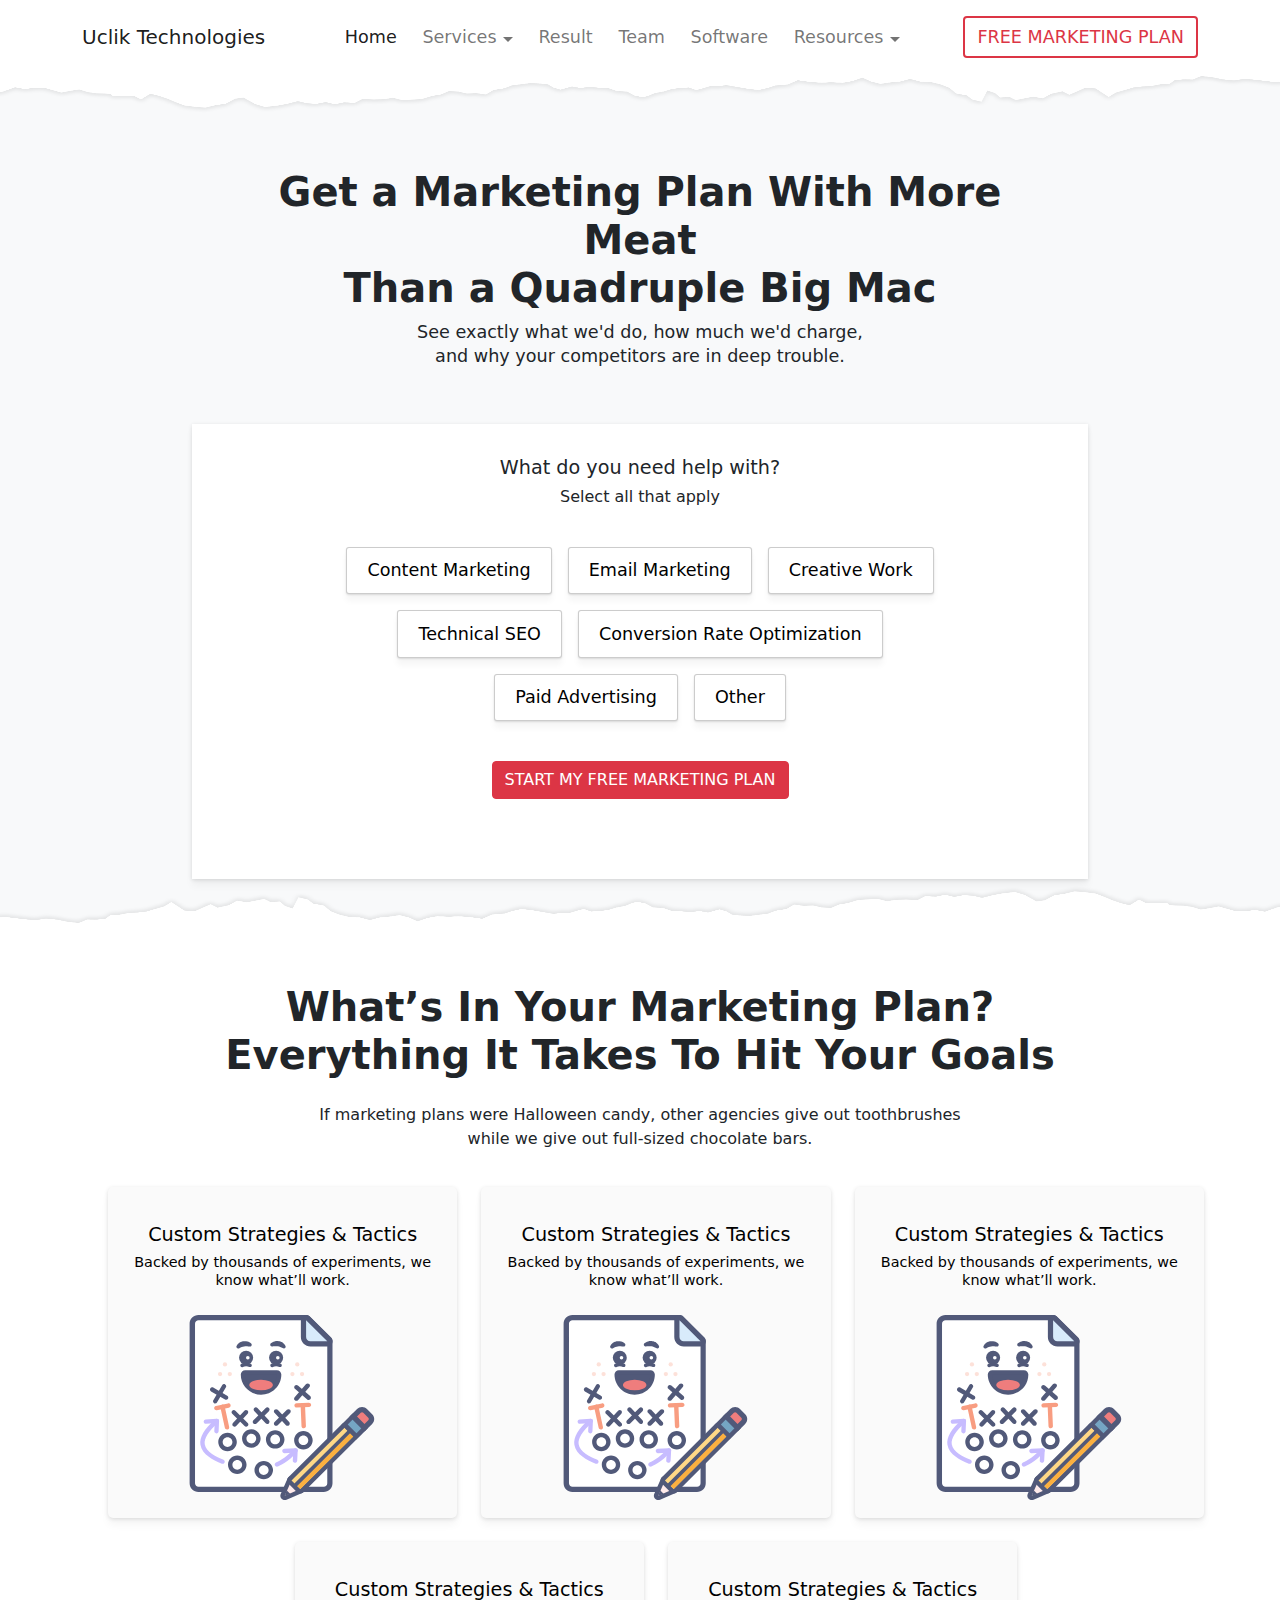
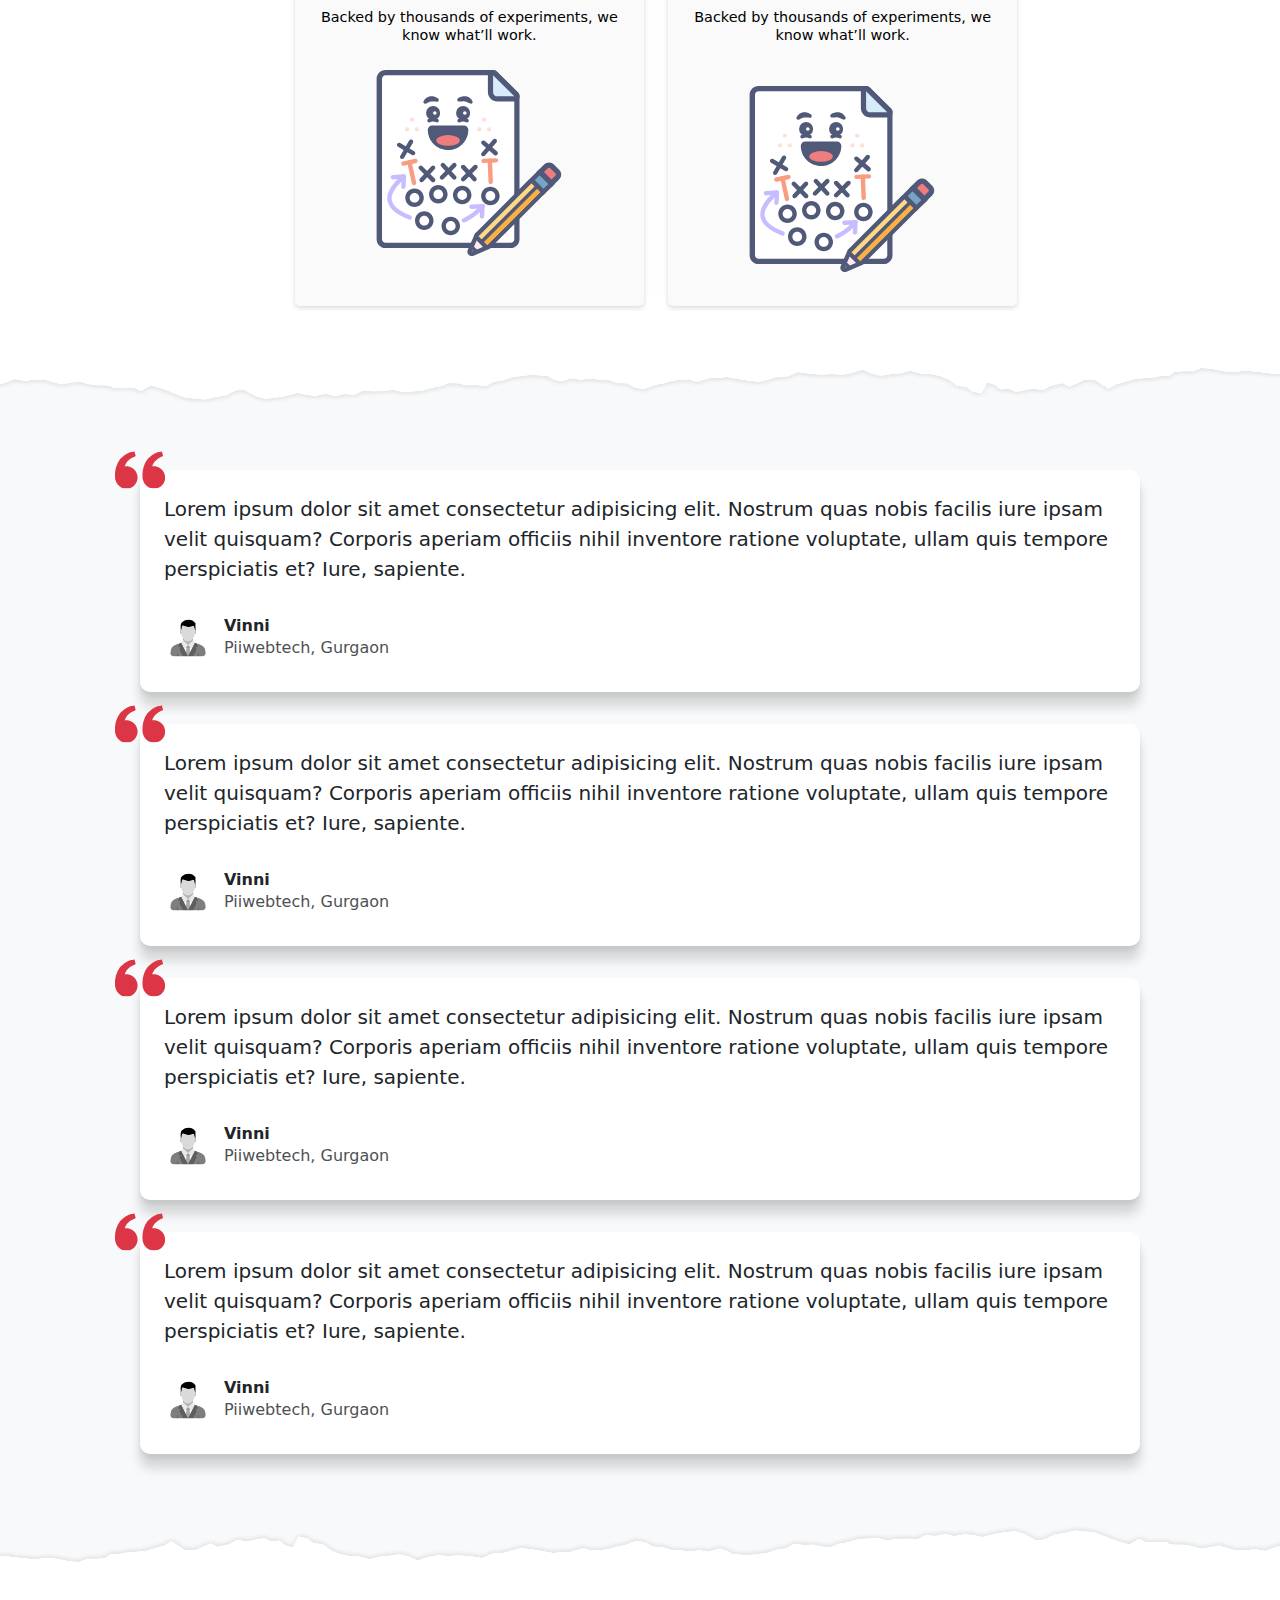
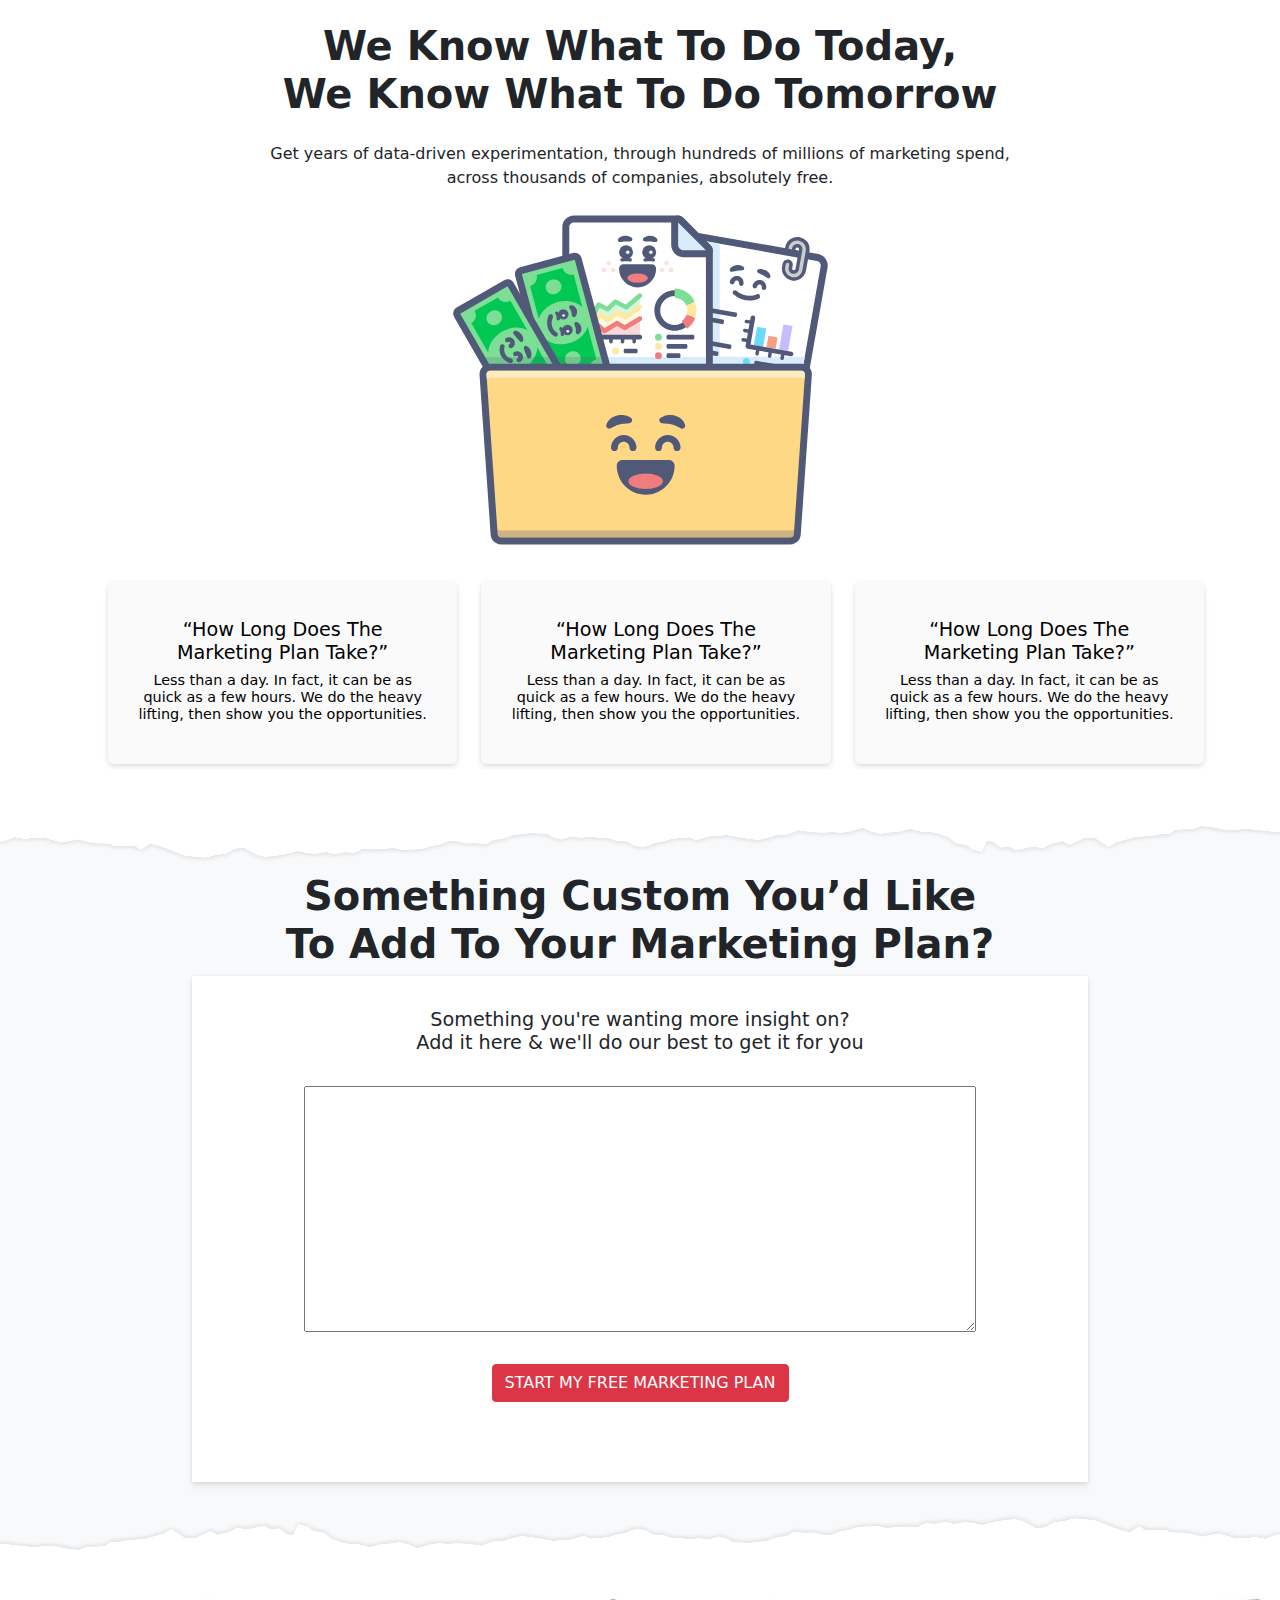
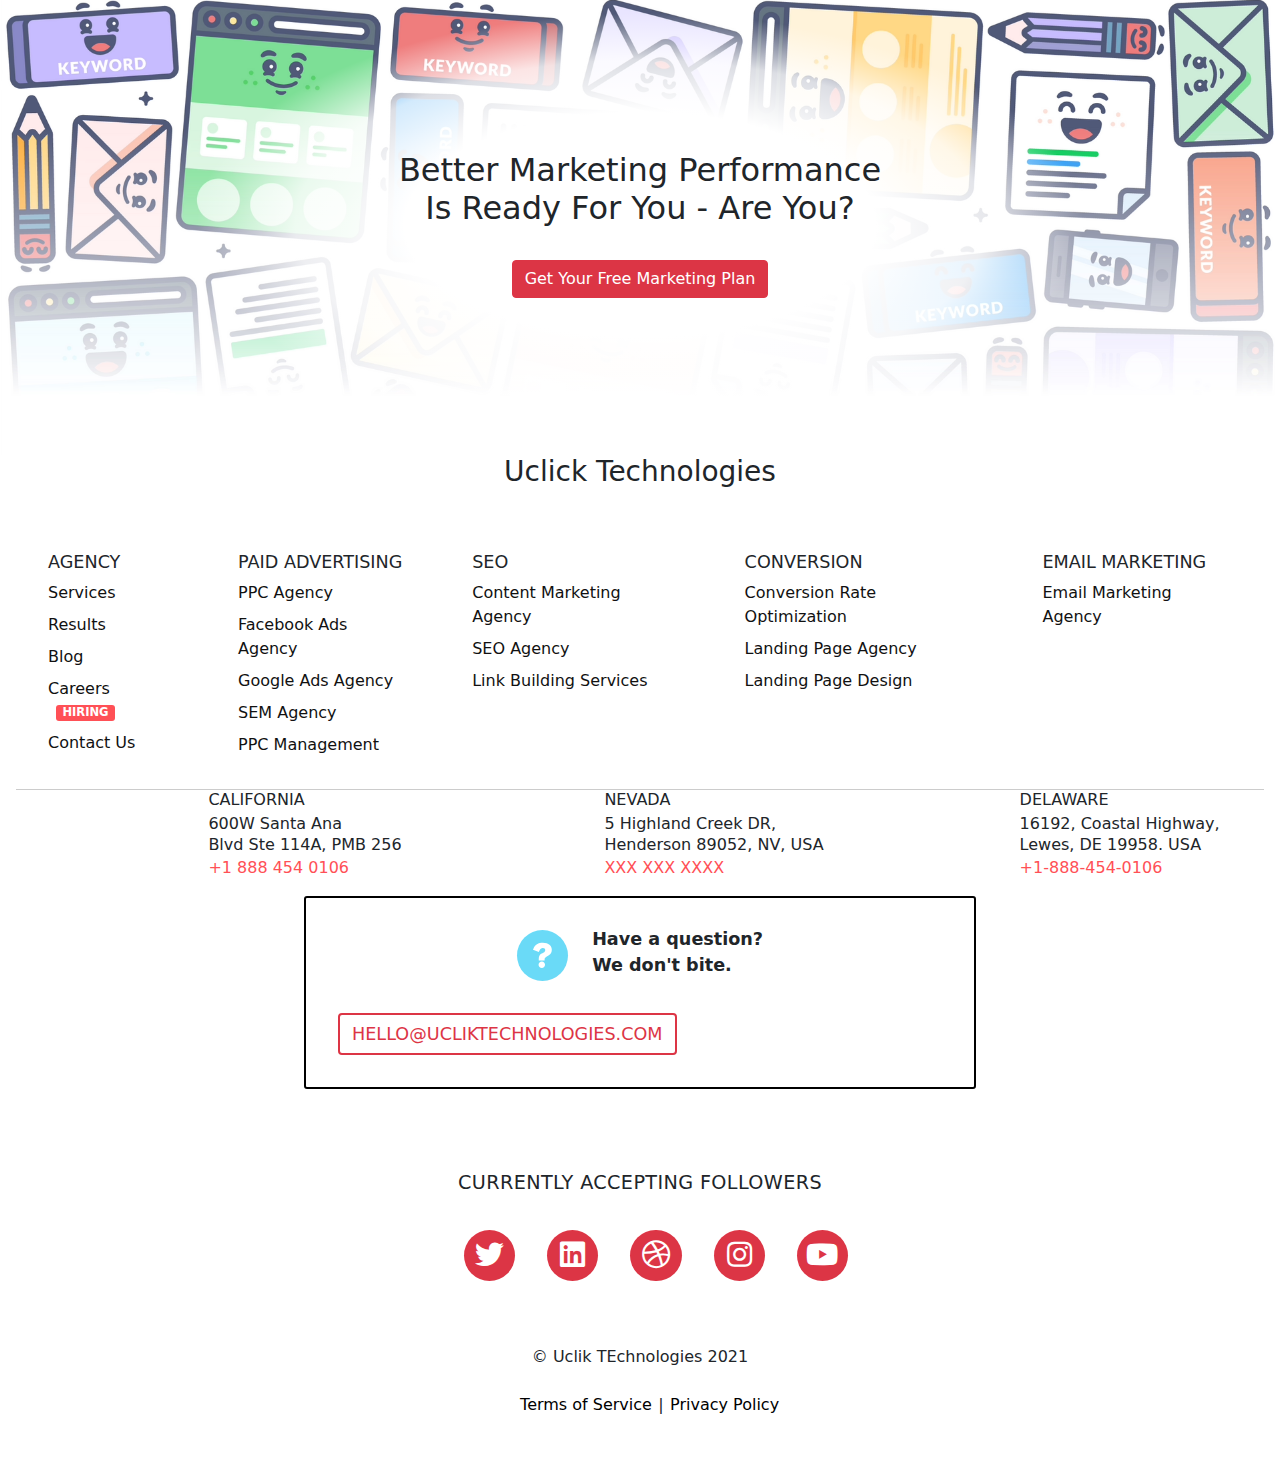
<file: marketing-plan.html>
<!doctype html>
<html lang="en">

<head>
    <!-- Required meta tags -->
    <meta charset="utf-8">
    <meta name="viewport" content="width=device-width, initial-scale=1">

    <!-- Bootstrap CSS -->
    <link rel="stylesheet" href="css/bootstrap.min.css">
    <link rel="stylesheet" href="css/style.css">
    <link rel="stylesheet" href="https://use.fontawesome.com/releases/v5.11.2/css/all.css">
    <title>Uclik Technologies</title>
</head>

<body>
    <header>
        <nav class="navbar navbar-expand-lg navbar-light bg-white">
            <div class="container">
                <a class="navbar-brand" href="index.php">Uclik Technologies</a>
                <button class="navbar-toggler" type="button" data-bs-toggle="collapse" data-bs-target="#navbarSupportedContent" aria-controls="navbarSupportedContent" aria-expanded="false" aria-label="Toggle navigation">
                    <span class="navbar-toggler-icon"></span>
                </button>
                <div class="collapse navbar-collapse" id="navbarSupportedContent">
                    <ul class="navbar-nav mx-auto mb-2 mb-lg-0">
                        <li class="nav-item">
                            <a class="nav-link active" aria-current="page" href="index.php">Home</a>
                        </li>
                        <li class="nav-item dropdown">
                            <a class="nav-link dropdown-toggle" href="services.php" id="navbarDropdown" role="button" data-bs-toggle="dropdown" aria-expanded="false">Services</a>
                            <ul class="dropdown-menu dk-menu" aria-labelledby="navbarDropdown">
                                <div class="row">
                                    <div class="col-md-4">
                                        <h2>PAID ADVERTISING</h2>
                                        <ul>
                                            <li><a href="ppc-agency.php">PPC Agency</a></li>
                                            <li><a href="facebook-ads-agency.php">Facebook Ads Agency</a></li>
                                        </ul>
                                    </div>
                                    <div class="col-md-4">
                                        <h2>SEO</h2>
                                        <ul>
                                            <li><a href="ppc-agency.php">PPC Agency</a></li>
                                            <li><a href="ppc-agency.php">Facebook Ads Agency</a></li>
                                        </ul>
                                    </div>
                                    <div class="col-md-4">
                                        <h2>CONVERSION</h2>
                                        <ul>
                                            <li><a href="ppc-agency.php">PPC Agency</a></li>
                                            <li><a href="ppc-agency.php">Facebook Ads Agency</a></li>
                                        </ul>
                                    </div>
                                </div>
                            </ul>
                        </li>
                        <li class="nav-item">
                            <a class="nav-link" href="#">Result</a>
                        </li>
                        <li class="nav-item">
                            <a class="nav-link" href="about-us.php">Team</a>
                        </li>
                        <li class="nav-item">
                            <a class="nav-link" href="#">Software</a>
                        </li>
                        <li class="nav-item dropdown">
                            <a class="nav-link dropdown-toggle" href="#" id="navbarDropdown" role="button" data-bs-toggle="dropdown" aria-expanded="false">Resources</a>
                            <ul class="dropdown-menu" aria-labelledby="navbarDropdown">
                                <li><a class="dropdown-item" href="blog.php">Blog</a></li>
                                <li><a class="dropdown-item" href="#">Quizzes</a></li>
                                <li><a class="dropdown-item" href="#">Guides</a></li>
                            </ul>
                        </li>
                    </ul>
                    <div class="d-flex">
                        <a class="btn btn-block btn-outline-danger">Free Marketing Plan</a>
                    </div>
                </div>
            </div>
        </nav>
    </header>
    <!-- Banner -->
    <section class="banner-box bg-light pt-3 pb-4">
        <div class="banner-design design-top"></div>
        <div class="banner-content ">
            <div class="row m-0">
                <div class="col-md-2 col-12"></div>
                <div class="col-md-8 col-12">
                    <h1 class="heading-primary text-center">Get a Marketing Plan With More Meat<br>Than a Quadruple Big Mac</h1>
                    <h2 class="heading-secondary text-center">See exactly what we'd do, how much we'd charge,<br>and why your competitors are in deep trouble.</h2>
                </div>

                <div class="col-md-2 col-12 nopadd-r"></div>
            </div>
        </div>
        <div class="two-images">
            <form action="" class="form-marketing">
                <div class="form-box">
                    <div class="form-inner-box bg-white">
                        <div class="inner-box">
                            <div class="from-header">
                                <h2>What do you need help with?</h2>
                                <h3>Select all that apply</h3>
                            </div>
                            <div class="form-field">
                                <button type="button" class="form-single-field">Content Marketing</button>
                                <button type="button" class="form-single-field">Email Marketing</button>
                                <button type="button" class="form-single-field">Creative Work</button>
                                <button type="button" class="form-single-field">Technical SEO</button>
                                <button type="button" class="form-single-field">Conversion Rate Optimization</button>
                                <button type="button" class="form-single-field">Paid Advertising</button>
                                <button type="button" class="form-single-field">Other</button>
                            </div>
                            <div class="button-box text-center">
                                <button type="submit" class="btn btn-danger">Start My Free Marketing Plan</button>
                            </div>
                            <div class="role-alert">

                            </div>
                        </div>
                    </div>
                </div>
            </form>
        </div>
        <div class="banner-design design-bottom"></div>
    </section>

    <section class="section">
        <div class="row">
            <div class="col-md-12">
                <h2 class="heading-primary text-center">What’s In Your Marketing Plan?<br>Everything It Takes To Hit Your Goals</h2>
                <p class="text-center mt-4 mb-4">If marketing plans were Halloween candy, other agencies give out toothbrushes<br>while we give out full-sized chocolate bars.</p>
            </div>
        </div>
        <div class="two-images">
            <ul class="marketing-plan">
                <li class="flex-30">
                    <div class="plan-box">
                        <div class="plan-header">
                            <h2>Custom Strategies & Tactics</h2>
                            <h3>Backed by thousands of experiments, we know what’ll work.</h3>
                        </div>
                        <div class="plan-image">
                            <div class="plan-img-width">
                                <div class="img-box">
                                    <img src="images/plan.svg" alt="">
                                </div>
                            </div>

                        </div>
                    </div>
                </li>
                <li class="flex-30">
                    <div class="plan-box">
                        <div class="plan-header">
                            <h2>Custom Strategies & Tactics</h2>
                            <h3>Backed by thousands of experiments, we know what’ll work.</h3>
                        </div>
                        <div class="plan-image">
                            <div class="plan-img-width">
                                <div class="img-box">
                                    <img src="images/plan.svg" alt="">
                                </div>
                            </div>

                        </div>
                    </div>
                </li>
                <li class="flex-30">
                    <div class="plan-box">
                        <div class="plan-header">
                            <h2>Custom Strategies & Tactics</h2>
                            <h3>Backed by thousands of experiments, we know what’ll work.</h3>
                        </div>
                        <div class="plan-image">
                            <div class="plan-img-width">
                                <div class="img-box">
                                    <img src="images/plan.svg" alt="">
                                </div>
                            </div>

                        </div>
                    </div>
                </li>
                <li class="flex-30">
                    <div class="plan-box">
                        <div class="plan-header">
                            <h2>Custom Strategies & Tactics</h2>
                            <h3>Backed by thousands of experiments, we know what’ll work.</h3>
                        </div>
                        <div class="plan-image">
                            <div class="plan-img-width">
                                <div class="img-box">
                                    <img src="images/plan.svg" alt="">
                                </div>
                            </div>

                        </div>
                    </div>
                </li>
                <li class="flex-30">
                    <div class="plan-box">
                        <div class="plan-header">
                            <h2>Custom Strategies & Tactics</h2>
                            <h3>Backed by thousands of experiments, we know what’ll work.</h3>
                        </div>
                        <div class="plan-image">
                            <div class="plan-image-container plan-img-width">
                                <div class="img-box">
                                    <img src="images/plan.svg" alt="">
                                </div>
                            </div>

                        </div>
                    </div>
                </li>
            </ul>
        </div>
    </section>

    <section class="banner-box bg-light pt-3 pb-4 section">
        <div class="banner-design design-top"></div>
        <div class="testimonials">
            <div class="two-images mt-4">
                <div class="testimonial">
                    <svg class="quote-mark" xmlns="http://www.w3.org/2000/svg" viewBox="0 0 52 39"><path d="M18 17.4c-1.9-1.2-4-1.8-6.2-1.8-.6 0-1.1.1-1.7.2.2-.6.4-1.2.7-1.8.3-.8.8-1.5 1.2-2.2.4-.8 1.1-1.3 1.6-1.9.5-.6 1.2-1 1.8-1.6.6-.5 1.3-.8 1.9-1.2.6-.3 1.1-.7 1.7-.9l1.4-.6 1.1-.6-1.3-5-1.5.4c-.5.1-1.1.3-1.8.4-.7.1-1.5.5-2.3.8-.8.4-1.7.7-2.6 1.2-.9.6-1.9 1-2.8 1.8-.9.8-2 1.5-2.8 2.5-.8.9-1.7 1.9-2.3 3-.8 1.1-1.3 2.2-1.8 3.4-.5 1.2-.9 2.4-1.3 3.5-.6 2.3-.9 4.5-1 6.3-.1 1.9 0 3.4.1 4.6 0 .5.1 1 .2 1.4l.1.4h.1c.5 2.2 1.5 4.2 3.1 5.7C5 37.1 7 38.2 9.1 38.7s4.4.4 6.5-.3c2.1-.7 3.9-2 5.3-3.7s2.3-3.8 2.5-6c.3-2.2-.1-4.4-1.1-6.4-.9-2.1-2.4-3.8-4.3-4.9zM50.9 22.2c-.9-2-2.4-3.7-4.3-4.9-1.9-1.2-4-1.8-6.2-1.8-.6 0-1.1.1-1.7.2.2-.6.4-1.2.7-1.8.3-.8.8-1.5 1.2-2.2.4-.8 1.1-1.3 1.6-1.9.5-.6 1.2-1 1.8-1.6.6-.5 1.3-.8 1.9-1.2.6-.3 1.1-.7 1.7-.9l1.4-.6 1-.5-1.3-5-1.5.4c-.5.1-1.1.3-1.8.4-.7.2-1.4.5-2.2.8-.8.4-1.8.6-2.7 1.2-.9.6-1.9 1-2.8 1.8-.9.8-1.9 1.5-2.7 2.5-.9.9-1.7 1.9-2.4 3-.8 1.1-1.3 2.2-1.8 3.4-.5 1.2-.9 2.3-1.2 3.5-.6 2.3-.9 4.5-1 6.3-.1 1.9 0 3.4.1 4.6 0 .5.1 1 .2 1.4l.1.4h.1c.5 2.2 1.5 4.2 3.1 5.7 1.5 1.6 3.5 2.7 5.6 3.2 2.1.5 4.4.4 6.5-.3 2.1-.7 3.9-2 5.3-3.7 1.4-1.7 2.3-3.8 2.5-6 .1-2.2-.3-4.4-1.2-6.4z"></path></svg>
                    <div class="quotes">
                        <p>Lorem ipsum dolor sit amet consectetur adipisicing elit. Nostrum quas nobis facilis iure ipsam velit quisquam? Corporis aperiam officiis nihil inventore ratione voluptate, ullam quis tempore perspiciatis et? Iure, sapiente.</p>
                    </div>
                    <div class="author-box">
                        <div class="author-pic">
                            <img src="images/user.jpg" class="img-fluid" alt="">
                        </div>
                        <div class="author-details">
                            <h2>Vinni</h2>
                            <p>Piiwebtech, Gurgaon</p>
                        </div>
                    </div>
                </div>
                <div class="testimonial">
                    <svg class="quote-mark" xmlns="http://www.w3.org/2000/svg" viewBox="0 0 52 39"><path d="M18 17.4c-1.9-1.2-4-1.8-6.2-1.8-.6 0-1.1.1-1.7.2.2-.6.4-1.2.7-1.8.3-.8.8-1.5 1.2-2.2.4-.8 1.1-1.3 1.6-1.9.5-.6 1.2-1 1.8-1.6.6-.5 1.3-.8 1.9-1.2.6-.3 1.1-.7 1.7-.9l1.4-.6 1.1-.6-1.3-5-1.5.4c-.5.1-1.1.3-1.8.4-.7.1-1.5.5-2.3.8-.8.4-1.7.7-2.6 1.2-.9.6-1.9 1-2.8 1.8-.9.8-2 1.5-2.8 2.5-.8.9-1.7 1.9-2.3 3-.8 1.1-1.3 2.2-1.8 3.4-.5 1.2-.9 2.4-1.3 3.5-.6 2.3-.9 4.5-1 6.3-.1 1.9 0 3.4.1 4.6 0 .5.1 1 .2 1.4l.1.4h.1c.5 2.2 1.5 4.2 3.1 5.7C5 37.1 7 38.2 9.1 38.7s4.4.4 6.5-.3c2.1-.7 3.9-2 5.3-3.7s2.3-3.8 2.5-6c.3-2.2-.1-4.4-1.1-6.4-.9-2.1-2.4-3.8-4.3-4.9zM50.9 22.2c-.9-2-2.4-3.7-4.3-4.9-1.9-1.2-4-1.8-6.2-1.8-.6 0-1.1.1-1.7.2.2-.6.4-1.2.7-1.8.3-.8.8-1.5 1.2-2.2.4-.8 1.1-1.3 1.6-1.9.5-.6 1.2-1 1.8-1.6.6-.5 1.3-.8 1.9-1.2.6-.3 1.1-.7 1.7-.9l1.4-.6 1-.5-1.3-5-1.5.4c-.5.1-1.1.3-1.8.4-.7.2-1.4.5-2.2.8-.8.4-1.8.6-2.7 1.2-.9.6-1.9 1-2.8 1.8-.9.8-1.9 1.5-2.7 2.5-.9.9-1.7 1.9-2.4 3-.8 1.1-1.3 2.2-1.8 3.4-.5 1.2-.9 2.3-1.2 3.5-.6 2.3-.9 4.5-1 6.3-.1 1.9 0 3.4.1 4.6 0 .5.1 1 .2 1.4l.1.4h.1c.5 2.2 1.5 4.2 3.1 5.7 1.5 1.6 3.5 2.7 5.6 3.2 2.1.5 4.4.4 6.5-.3 2.1-.7 3.9-2 5.3-3.7 1.4-1.7 2.3-3.8 2.5-6 .1-2.2-.3-4.4-1.2-6.4z"></path></svg>
                    <div class="quotes">
                        <p>Lorem ipsum dolor sit amet consectetur adipisicing elit. Nostrum quas nobis facilis iure ipsam velit quisquam? Corporis aperiam officiis nihil inventore ratione voluptate, ullam quis tempore perspiciatis et? Iure, sapiente.</p>
                    </div>
                    <div class="author-box">
                        <div class="author-pic">
                            <img src="images/user.jpg" class="img-fluid" alt="">
                        </div>
                        <div class="author-details">
                            <h2>Vinni</h2>
                            <p>Piiwebtech, Gurgaon</p>
                        </div>
                    </div>
                </div>
                <div class="testimonial">
                    <svg class="quote-mark" xmlns="http://www.w3.org/2000/svg" viewBox="0 0 52 39"><path d="M18 17.4c-1.9-1.2-4-1.8-6.2-1.8-.6 0-1.1.1-1.7.2.2-.6.4-1.2.7-1.8.3-.8.8-1.5 1.2-2.2.4-.8 1.1-1.3 1.6-1.9.5-.6 1.2-1 1.8-1.6.6-.5 1.3-.8 1.9-1.2.6-.3 1.1-.7 1.7-.9l1.4-.6 1.1-.6-1.3-5-1.5.4c-.5.1-1.1.3-1.8.4-.7.1-1.5.5-2.3.8-.8.4-1.7.7-2.6 1.2-.9.6-1.9 1-2.8 1.8-.9.8-2 1.5-2.8 2.5-.8.9-1.7 1.9-2.3 3-.8 1.1-1.3 2.2-1.8 3.4-.5 1.2-.9 2.4-1.3 3.5-.6 2.3-.9 4.5-1 6.3-.1 1.9 0 3.4.1 4.6 0 .5.1 1 .2 1.4l.1.4h.1c.5 2.2 1.5 4.2 3.1 5.7C5 37.1 7 38.2 9.1 38.7s4.4.4 6.5-.3c2.1-.7 3.9-2 5.3-3.7s2.3-3.8 2.5-6c.3-2.2-.1-4.4-1.1-6.4-.9-2.1-2.4-3.8-4.3-4.9zM50.9 22.2c-.9-2-2.4-3.7-4.3-4.9-1.9-1.2-4-1.8-6.2-1.8-.6 0-1.1.1-1.7.2.2-.6.4-1.2.7-1.8.3-.8.8-1.5 1.2-2.2.4-.8 1.1-1.3 1.6-1.9.5-.6 1.2-1 1.8-1.6.6-.5 1.3-.8 1.9-1.2.6-.3 1.1-.7 1.7-.9l1.4-.6 1-.5-1.3-5-1.5.4c-.5.1-1.1.3-1.8.4-.7.2-1.4.5-2.2.8-.8.4-1.8.6-2.7 1.2-.9.6-1.9 1-2.8 1.8-.9.8-1.9 1.5-2.7 2.5-.9.9-1.7 1.9-2.4 3-.8 1.1-1.3 2.2-1.8 3.4-.5 1.2-.9 2.3-1.2 3.5-.6 2.3-.9 4.5-1 6.3-.1 1.9 0 3.4.1 4.6 0 .5.1 1 .2 1.4l.1.4h.1c.5 2.2 1.5 4.2 3.1 5.7 1.5 1.6 3.5 2.7 5.6 3.2 2.1.5 4.4.4 6.5-.3 2.1-.7 3.9-2 5.3-3.7 1.4-1.7 2.3-3.8 2.5-6 .1-2.2-.3-4.4-1.2-6.4z"></path></svg>
                    <div class="quotes">
                        <p>Lorem ipsum dolor sit amet consectetur adipisicing elit. Nostrum quas nobis facilis iure ipsam velit quisquam? Corporis aperiam officiis nihil inventore ratione voluptate, ullam quis tempore perspiciatis et? Iure, sapiente.</p>
                    </div>
                    <div class="author-box">
                        <div class="author-pic">
                            <img src="images/user.jpg" class="img-fluid" alt="">
                        </div>
                        <div class="author-details">
                            <h2>Vinni</h2>
                            <p>Piiwebtech, Gurgaon</p>
                        </div>
                    </div>
                </div>
                <div class="testimonial">
                    <svg class="quote-mark" xmlns="http://www.w3.org/2000/svg" viewBox="0 0 52 39"><path d="M18 17.4c-1.9-1.2-4-1.8-6.2-1.8-.6 0-1.1.1-1.7.2.2-.6.4-1.2.7-1.8.3-.8.8-1.5 1.2-2.2.4-.8 1.1-1.3 1.6-1.9.5-.6 1.2-1 1.8-1.6.6-.5 1.3-.8 1.9-1.2.6-.3 1.1-.7 1.7-.9l1.4-.6 1.1-.6-1.3-5-1.5.4c-.5.1-1.1.3-1.8.4-.7.1-1.5.5-2.3.8-.8.4-1.7.7-2.6 1.2-.9.6-1.9 1-2.8 1.8-.9.8-2 1.5-2.8 2.5-.8.9-1.7 1.9-2.3 3-.8 1.1-1.3 2.2-1.8 3.4-.5 1.2-.9 2.4-1.3 3.5-.6 2.3-.9 4.5-1 6.3-.1 1.9 0 3.4.1 4.6 0 .5.1 1 .2 1.4l.1.4h.1c.5 2.2 1.5 4.2 3.1 5.7C5 37.1 7 38.2 9.1 38.7s4.4.4 6.5-.3c2.1-.7 3.9-2 5.3-3.7s2.3-3.8 2.5-6c.3-2.2-.1-4.4-1.1-6.4-.9-2.1-2.4-3.8-4.3-4.9zM50.9 22.2c-.9-2-2.4-3.7-4.3-4.9-1.9-1.2-4-1.8-6.2-1.8-.6 0-1.1.1-1.7.2.2-.6.4-1.2.7-1.8.3-.8.8-1.5 1.2-2.2.4-.8 1.1-1.3 1.6-1.9.5-.6 1.2-1 1.8-1.6.6-.5 1.3-.8 1.9-1.2.6-.3 1.1-.7 1.7-.9l1.4-.6 1-.5-1.3-5-1.5.4c-.5.1-1.1.3-1.8.4-.7.2-1.4.5-2.2.8-.8.4-1.8.6-2.7 1.2-.9.6-1.9 1-2.8 1.8-.9.8-1.9 1.5-2.7 2.5-.9.9-1.7 1.9-2.4 3-.8 1.1-1.3 2.2-1.8 3.4-.5 1.2-.9 2.3-1.2 3.5-.6 2.3-.9 4.5-1 6.3-.1 1.9 0 3.4.1 4.6 0 .5.1 1 .2 1.4l.1.4h.1c.5 2.2 1.5 4.2 3.1 5.7 1.5 1.6 3.5 2.7 5.6 3.2 2.1.5 4.4.4 6.5-.3 2.1-.7 3.9-2 5.3-3.7 1.4-1.7 2.3-3.8 2.5-6 .1-2.2-.3-4.4-1.2-6.4z"></path></svg>
                    <div class="quotes">
                        <p>Lorem ipsum dolor sit amet consectetur adipisicing elit. Nostrum quas nobis facilis iure ipsam velit quisquam? Corporis aperiam officiis nihil inventore ratione voluptate, ullam quis tempore perspiciatis et? Iure, sapiente.</p>
                    </div>
                    <div class="author-box">
                        <div class="author-pic">
                            <img src="images/user.jpg" class="img-fluid" alt="">
                        </div>
                        <div class="author-details">
                            <h2>Vinni</h2>
                            <p>Piiwebtech, Gurgaon</p>
                        </div>
                    </div>
                </div>
            </div>
        </div>

        <div class="banner-design design-bottom"></div>
    </section>

    <section class="section">
        <div class="row">
            <div class="col-md-12">
                <h2 class="heading-primary text-center">We Know What To Do Today,<br>We Know What To Do Tomorrow</h2>
                <p class="text-center mt-4 mb-4">Get years of data-driven experimentation, through hundreds of millions of marketing spend,<br> across thousands of companies, absolutely free.</p>
            </div>
            <div class="col-md-4"></div>
            <div class="col-md-4">
                <img src="images/items-folder.svg" class="mb-4" alt="">
            </div>
            <div class="col-md-4"></div>
        </div>
        <div class="two-images">
            <ul class="marketing-plan">
                <li class="flex-30">
                    <div class="plan-box">
                        <div class="plan-header">
                            <h2>“How Long Does The Marketing Plan Take?”
                            </h2>
                            <h3>Less than a day. In fact, it can be as quick as a few hours. We do the heavy lifting, then show you the opportunities.</h3>
                        </div>
                    </div>
                </li>
                <li class="flex-30">
                    <div class="plan-box">
                        <div class="plan-header">
                            <h2>“How Long Does The Marketing Plan Take?”
                            </h2>
                            <h3>Less than a day. In fact, it can be as quick as a few hours. We do the heavy lifting, then show you the opportunities.</h3>
                        </div>
                    </div>
                </li>
                <li class="flex-30">
                    <div class="plan-box">
                        <div class="plan-header">
                            <h2>“How Long Does The Marketing Plan Take?”
                            </h2>
                            <h3>Less than a day. In fact, it can be as quick as a few hours. We do the heavy lifting, then show you the opportunities.</h3>
                        </div>
                    </div>
                </li>
            </ul>
        </div>
    </section>

    <section class="banner-box bg-light section">
        <div class="banner-design design-top"></div>
        <div class="row">
            <div class="col-md-12">
                <h2 class="heading-primary text-center">Something Custom You’d Like<br>To Add To Your Marketing Plan?</h2>
            </div>
        </div>
        <form action="" class="form-marketing">
            <div class="form-box">
                <div class="form-inner-box bg-white">
                    <div class="inner-box">
                        <div class="from-header">
                            <h2>Something you're wanting more insight on?<br>Add it here & we'll do our best to get it for you</h2>
                        </div>
                        <div class="form-field">
                            <textarea name="width-100" id="" cols="30" rows="10"></textarea>
                        </div>
                        <div class="button-box text-center">
                            <button type="submit" class="btn btn-danger">Start My Free Marketing Plan</button>
                        </div>
                        <div class="role-alert">

                        </div>
                    </div>
                </div>
            </div>
        </form>
        <div class="banner-design design-bottom"></div>
    </section>
    <footer class="footer">
        <div class="bg-footer">
            <div class="marketing-footer">
                <h2 class="text-center">Better Marketing Performance<br>Is Ready For You - Are You?</h2>
                <a type="button" class="btn btn-danger mt-4" href="#">Get Your Free Marketing Plan</a>
            </div>
        </div>

        <div class="widgets">
            <!-- <img src="images/logo.png" alt=""> -->
            <h3 class="text-center">Uclick Technologies</h3 class="text-center">
            <div class="area">
                <div class="flex-25">
                    <h2>AGENCY</h2>
                    <ul class="widget-nav">
                        <li class="nav-item"><a class="nav-link" href="/services/">Services</a></li>
                        <li class="nav-item"><a class="nav-link" href="/results/">Results</a></li>
                        <li class="nav-item"><a class="nav-link" href="/blog/">Blog</a></li>
                        <li class="nav-item"><a class="nav-link d-inline" href="/careers/">Careers</a><span class="hiring">Hiring</span></li>
                        <li class="nav-item"><a class="nav-link" href="/contact/">Contact Us</a></li>
                    </ul>
                </div>
                <div class="flex-25">
                    <h2>PAID ADVERTISING</h2>
                    <ul class="widget-nav">
                        <li class="nav-item"><a class="nav-link" href="/services/ppc-agency/">PPC Agency</a></li>
                        <li class="nav-item"><a class="nav-link" href="/services/facebook-ads-agency/">Facebook Ads Agency</a></li>
                        <li class="nav-item"><a class="nav-link" href="/services/google-ads-agency/">Google Ads Agency</a></li>
                        <li class="nav-item"><a class="nav-link" href="/services/sem-agency/">SEM Agency</a></li>
                        <li class="nav-item"><a class="nav-link" href="/services/ppc-management/">PPC Management</a></li>
                    </ul>
                </div>
                <div class="flex-25">
                    <h2>SEO</h2>
                    <ul class="widget-nav">
                        <li class="nav-item"><a class="nav-link" href="/services/content-marketing-agency/">Content Marketing Agency</a></li>
                        <li class="nav-item"><a class="nav-link" href="/services/seo-agency/">SEO Agency</a></li>
                        <li class="nav-item"><a class="nav-link" href="/services/link-building-services/">Link Building Services</a></li>
                    </ul>
                </div>
                <div class="flex-25">
                    <h2>CONVERSION</h2>
                    <ul class="widget-nav">
                        <li class="nav-item"><a class="nav-link" href="/services/conversion-rate-optimization/">Conversion Rate Optimization</a></li>
                        <li class="nav-item"><a class="nav-link" href="/services/landing-page-agency/">Landing Page Agency</a></li>
                        <li class="nav-item"><a class="nav-link" href="/services/landing-page-design/">Landing Page Design</a></li>
                    </ul>
                </div>
                <div class="flex-25">
                    <h2>EMAIL MARKETING</h2>
                    <ul class="widget-nav" aria-labelledby="email-marketing">
                        <li class="nav-item"><a class="nav-link" href="/services/email-marketing-agency/">Email Marketing Agency</a></li>
                    </ul>
                </div>
            </div>
        </div>

        <div class="company-locations">
            <address class="location">
                <div class="location-image">
                    <div class="l-image-box">
                        <img loading="lazy" src="images/california.svg" alt="CALIFORNIA office logo" class="bM_hM">
                    </div>
                </div>
                <div class="location-details">
                    <h2 class="">CALIFORNIA</h2>
                    <div class="locality">600W Santa Ana<br>Blvd Ste 114A, PMB 256</div>
                    <a class="phone" href="tel:+18884540106">+1 888 454 0106</a>
                </div>
            </address>
            <address class="location">
                <div class="location-image">
                    <div class="l-image-box">
                        <img loading="lazy" src="images/north-carolina.svg" alt="NORTH CAROLINA office logo" class="bM_hM">
                    </div>
                </div>
                <div class="location-details">
                    <h2 class="">Nevada</h2>
                    <div class="locality">5 Highland Creek DR,<br>Henderson 89052, NV, USA</div>
                    <a class="phone" href="tel:">XXX XXX XXXX</a>
                </div>
            </address>
            <address class="location">
                <div class="location-image">
                    <div class="l-image-box">
                        <img loading="lazy" src="images/texas.svg" alt="Delaware office logo" class="bM_hM">
                    </div>
                </div>
                <div class="location-details">
                    <h2 class="">Delaware</h2>
                    <div class="locality">16192, Coastal Highway,<br>Lewes, DE 19958. USA</div>
                    <a class="phone" href="tel:+1-888-454-0106">+1-888-454-0106</a>
                </div>
            </address>
        </div>

        <div class="have-question">
            <div class="question-icon">
                <span class="question-box">
                    <span class="question" tabindex="-1">
                        <svg xmlns="http://www.w3.org/2000/svg" viewBox="0 0 32 32" class="ques" focusable="false"><path d="M15.4 22c-1.8 0-3.2 1.4-3.2 3.1 0 1.8 1.4 3.2 3.2 3.2 1.7 0 3.1-1.4 3.1-3.2 0-1.6-1.4-3.1-3.1-3.1zm1.1-18.4c-4.6 0-7.7 1.9-9.3 5.8l-.4 1.1 5.7 2.1.5-1.1c.9-2 1.7-2.8 3.4-2.8 1.5 0 2.3.7 2.3 1.9 0 1.3-.7 2-1.5 2.5-.4.3-1.5.9-2 1.1-1.7 1-2.8 2.4-2.8 5.3v1.3h5.7v-1.3c0-.7.4-1.3 1.2-1.8.5-.3 2.1-1.2 2.9-1.8 2-1.4 2.9-2.9 2.9-5.5.1-4-3.2-6.8-8.6-6.8z"></path></svg>
                    </span>
                </span>
            </div>
            <div class="footer-cta-text">
                <div class="question-ask">Have a question?</div>
                <p class="question-ask">We don't bite.</p>
            </div>
            <div class="question-btn-box">
                <a type="button" class="btn btn-block btn-outline-danger" href="mailto:hello@ucliktechnologies.com">hello@ucliktechnologies.com</a>
            </div>
        </div>

        <div class="footer-follower">
            <div class="follower-heading">Currently Accepting Followers</div>
            <ul class="social-links">
                <li class="social-btn">
                    <a class="social-link" href="https://twitter.com/piiwetech" target="_blank" rel="noreferrer">
                        <i class="fab fa-twitter"></i>
                    </a>
                </li>
                <li class="social-btn">
                    <a class="social-link" href="https://www.linkedin.com/company/piiwetech" target="_blank" rel="noreferrer">
                        <i class="fab fa-linkedin"></i>
                    </a>
                </li>
                <li class="social-btn">
                    <a class="social-link" href="https://dribbble.com/piiwetech" target="_blank" rel="noreferrer">
                        <i class="fab fa-dribbble"></i>
                    </a>
                </li>
                <li class="social-btn">
                    <a class="social-link" href="https://www.instagram.com/piiwetech/" target="_blank" rel="noreferrer">
                        <i class="fab fa-instagram"></i>
                    </a>
                </li>
                <li class="social-btn">
                    <a class="social-link" href="https://www.youtube.com/piiwetech" target="_blank" rel="noreferrer">
                        <i class="fab fa-youtube"></i>
                    </a>
                </li>
            </ul>
        </div>
        <div class="copyright">
            ©‎ Uclik TEchnologies 2021
            <ul class="copyright-ul">
                <li class="copy-link"><a class="b_c" href="/terms-of-service">Terms of Service</a></li>
                <li class="copy-link"><a class="b_c" href="/privacy-policy">Privacy Policy</a></li>
            </ul>
        </div>
    </footer>
    <!-- Option 1: Bootstrap Bundle with Popper -->
    <script src="js/bootstrap.bundle.min.js"></script>

</body>

</html>
</file>
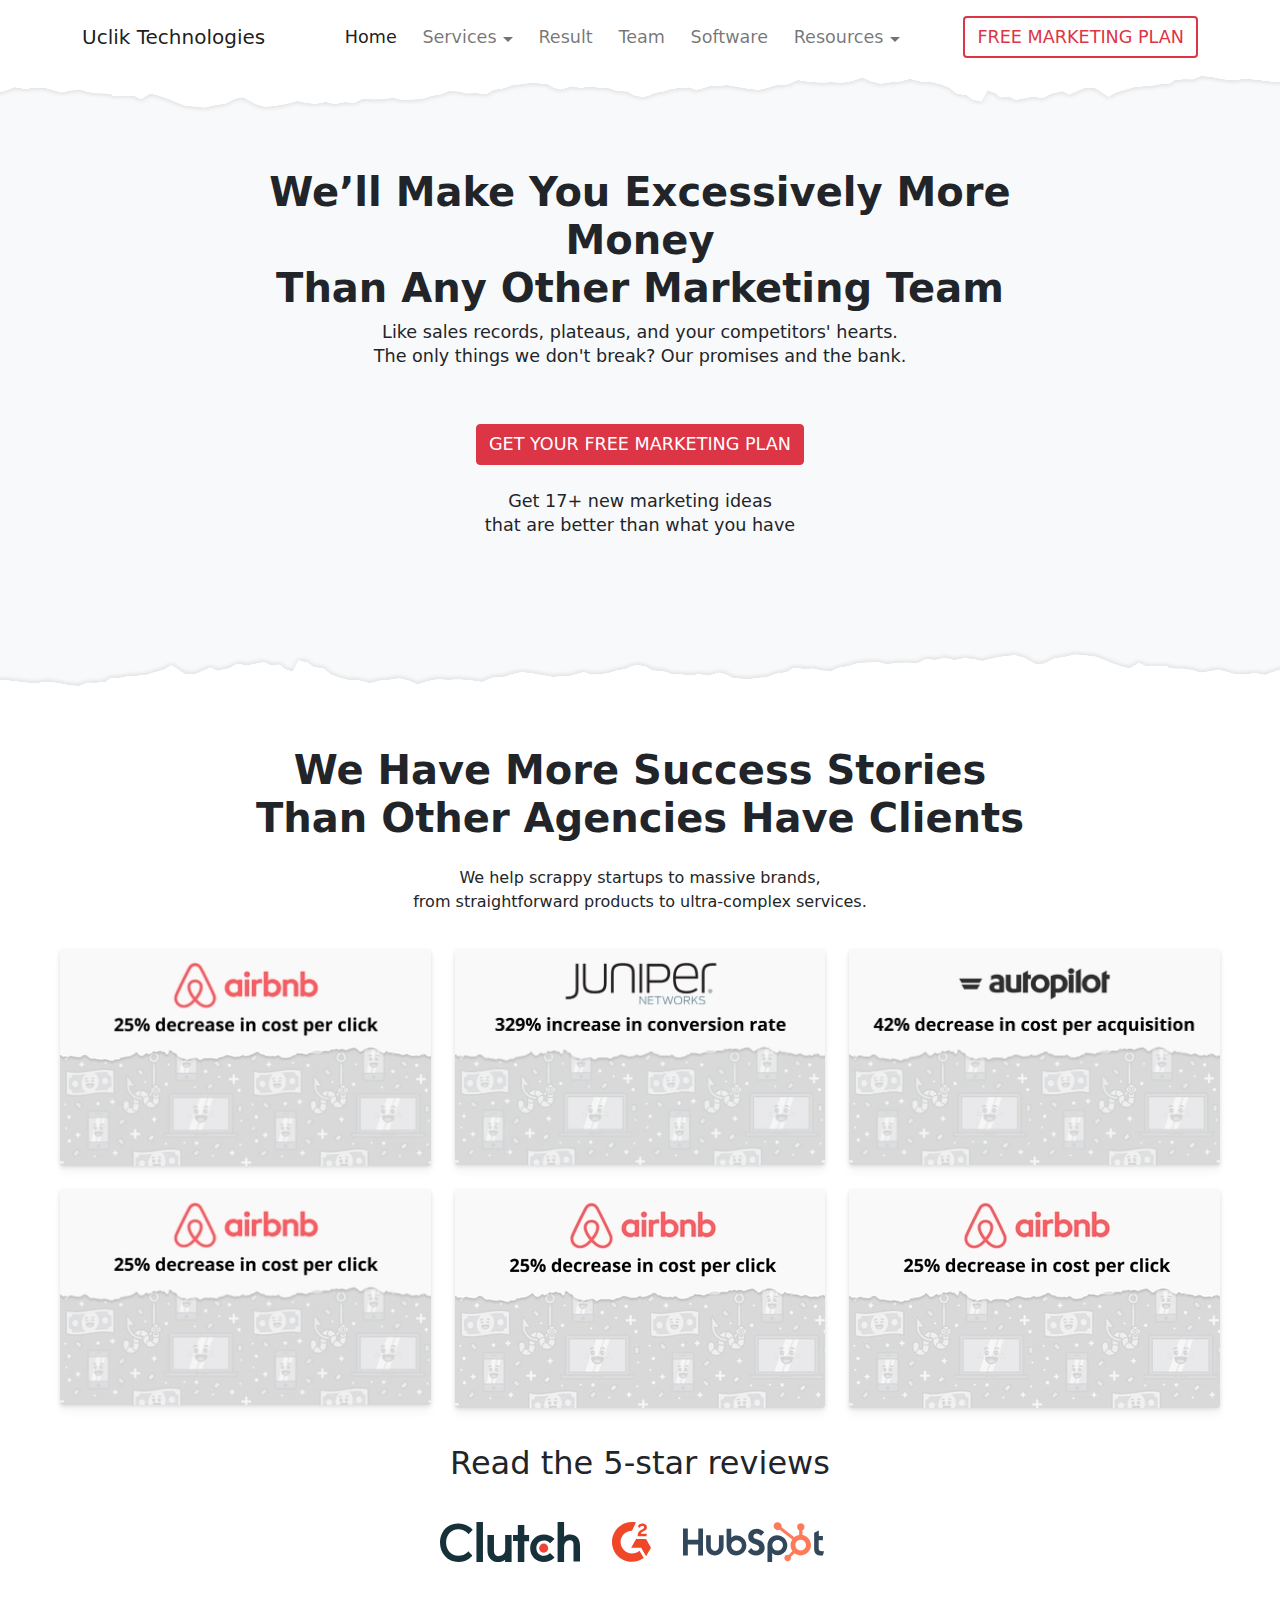
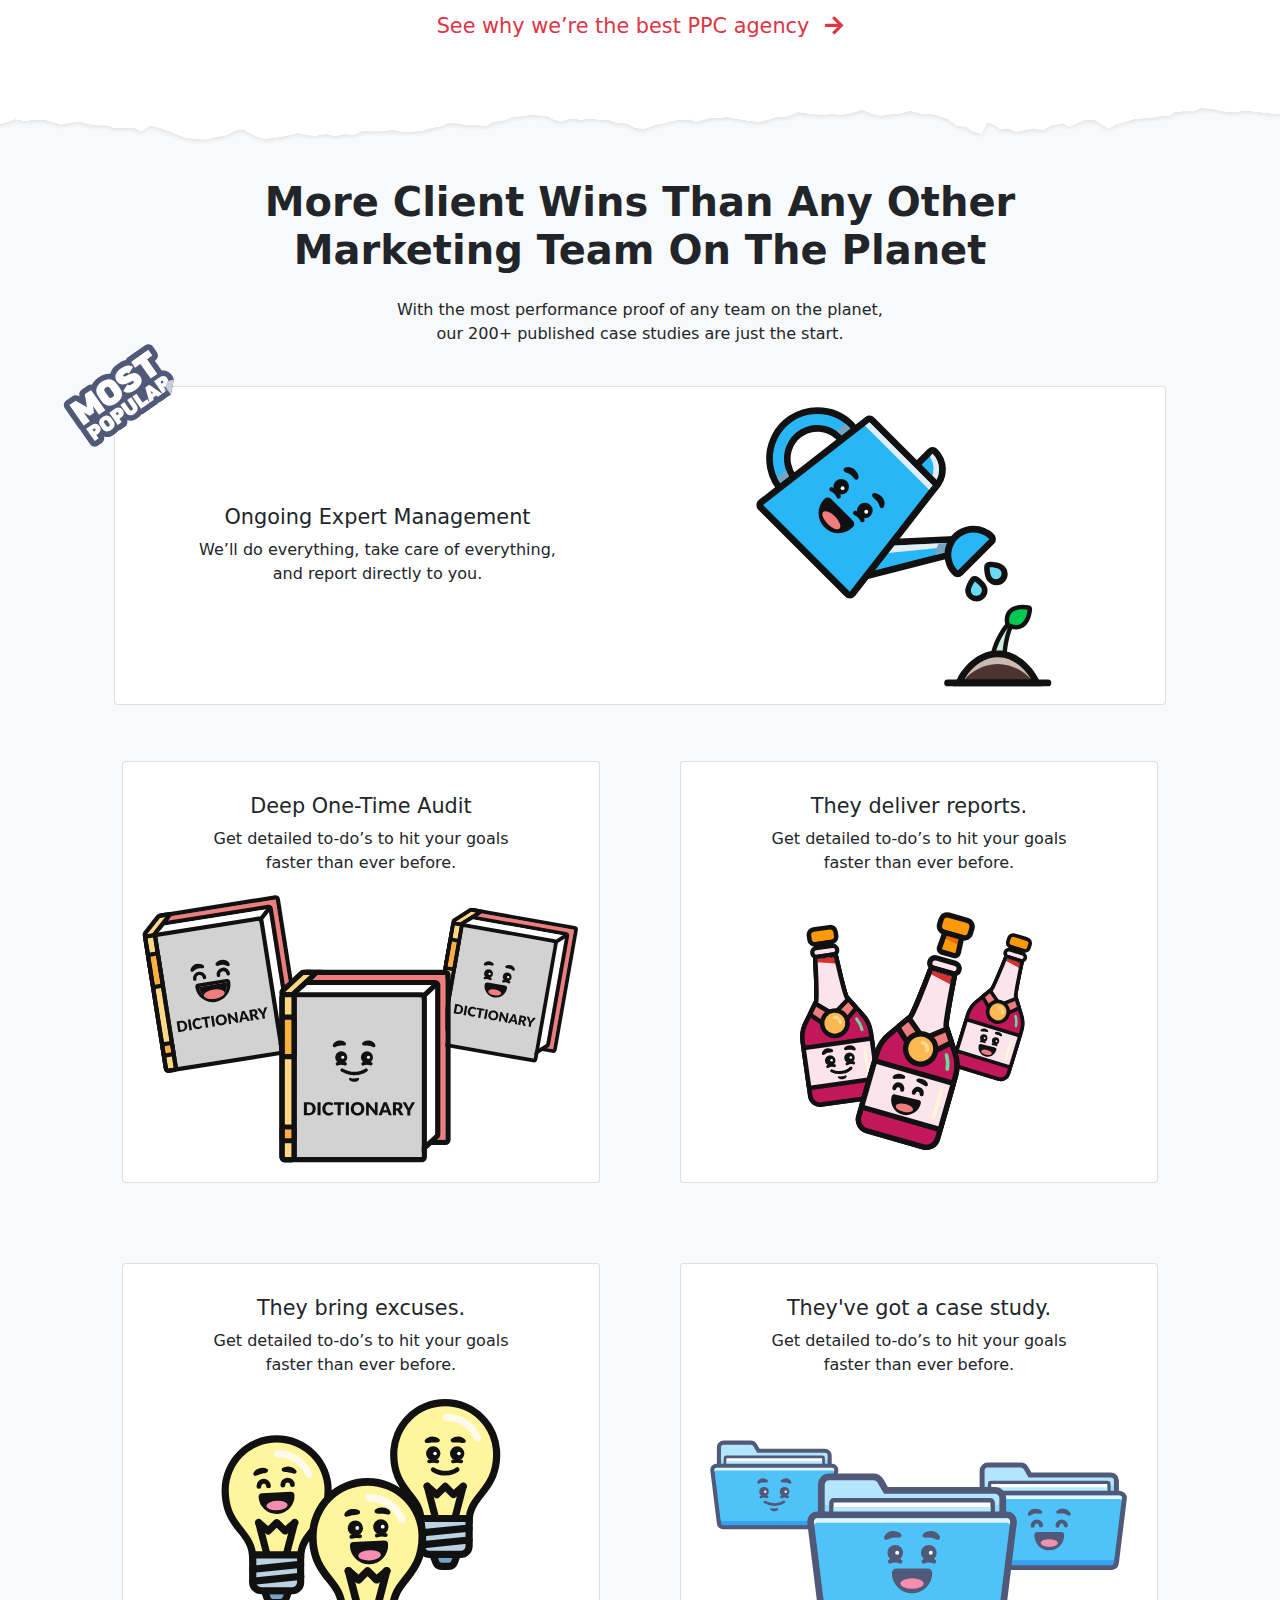
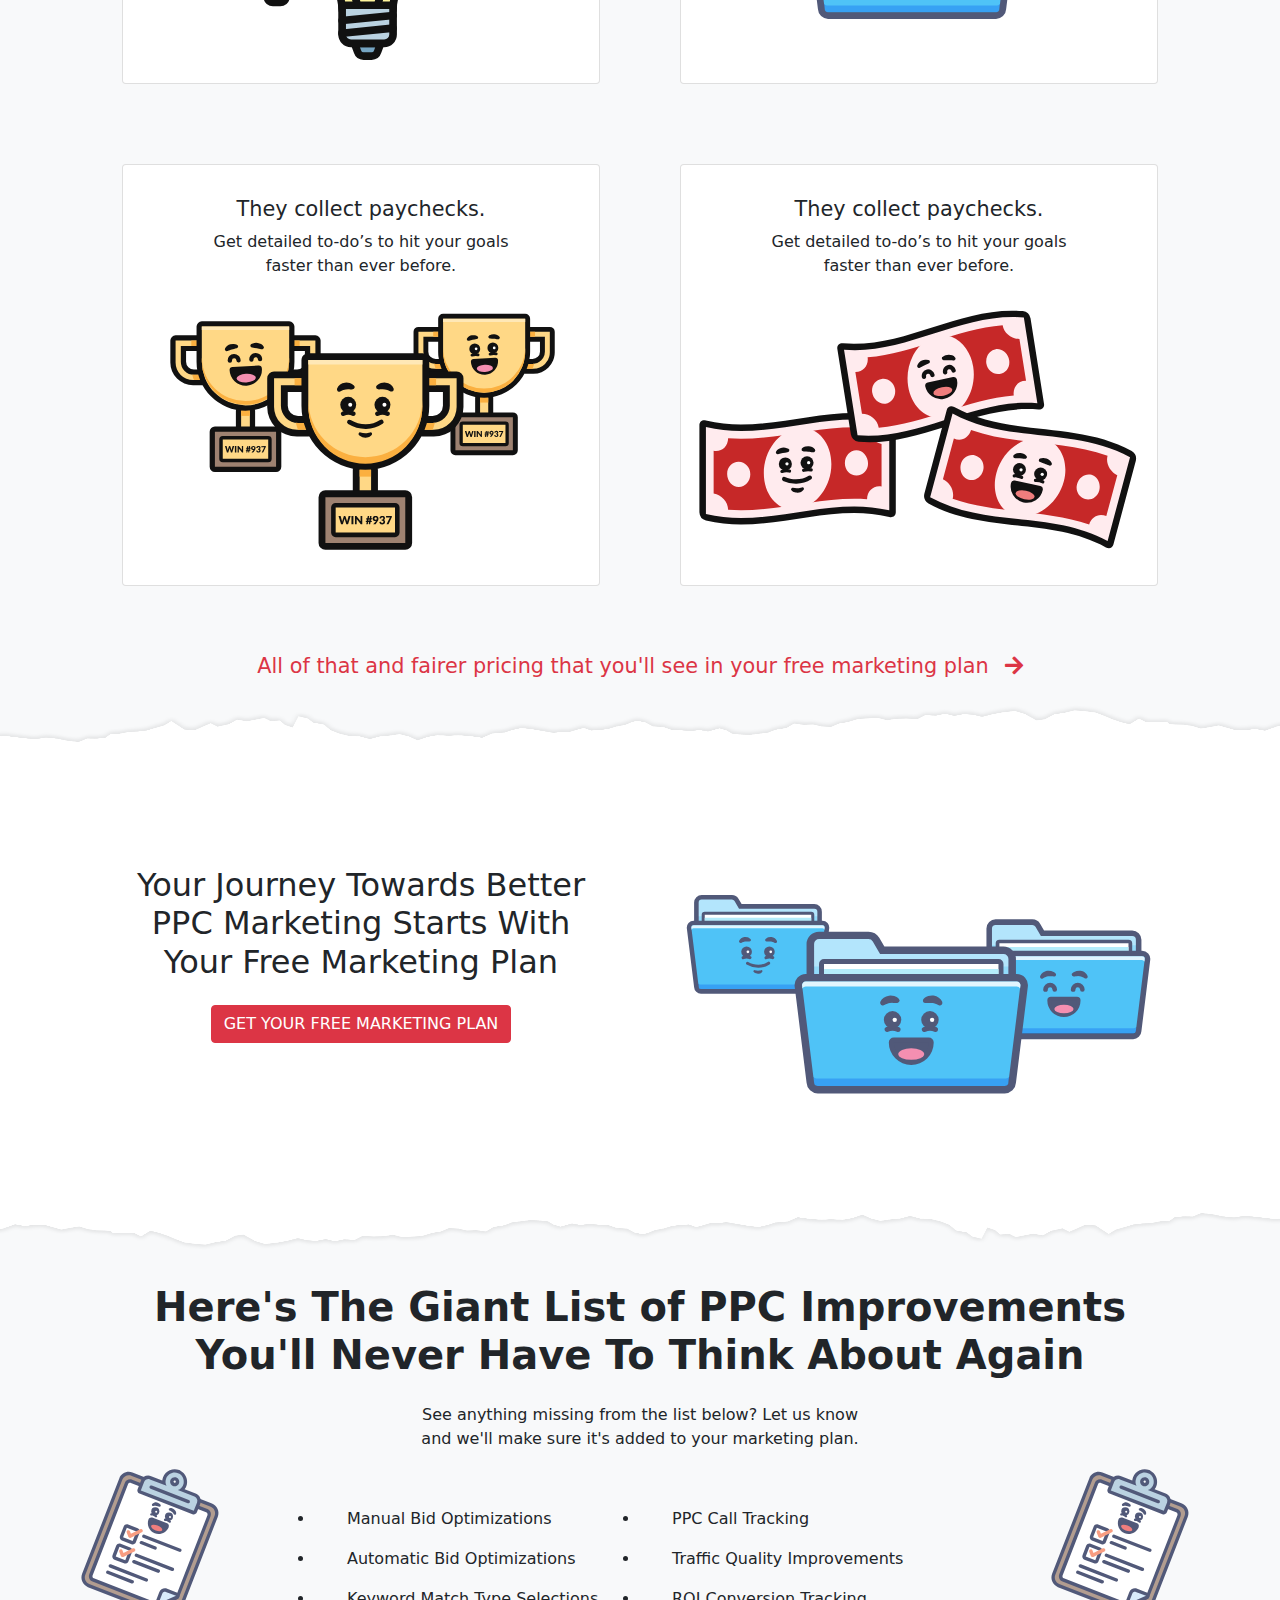
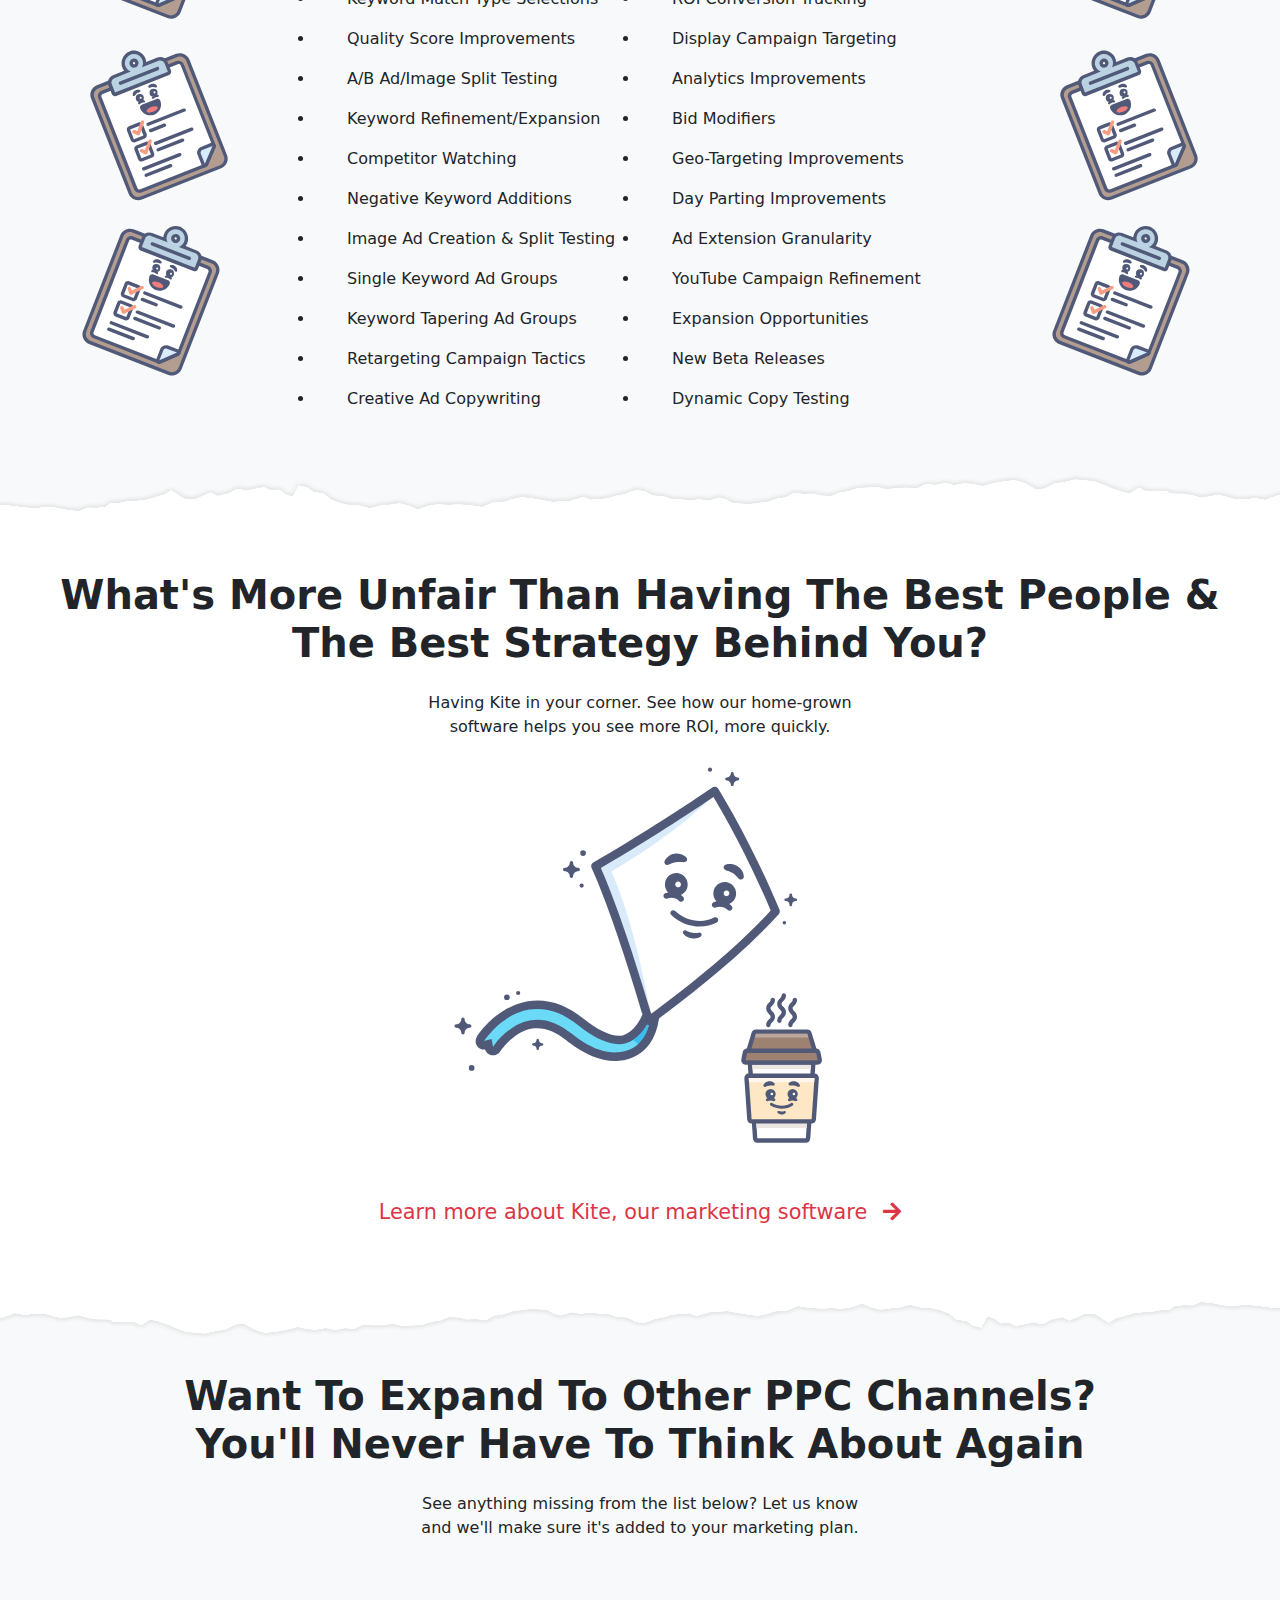
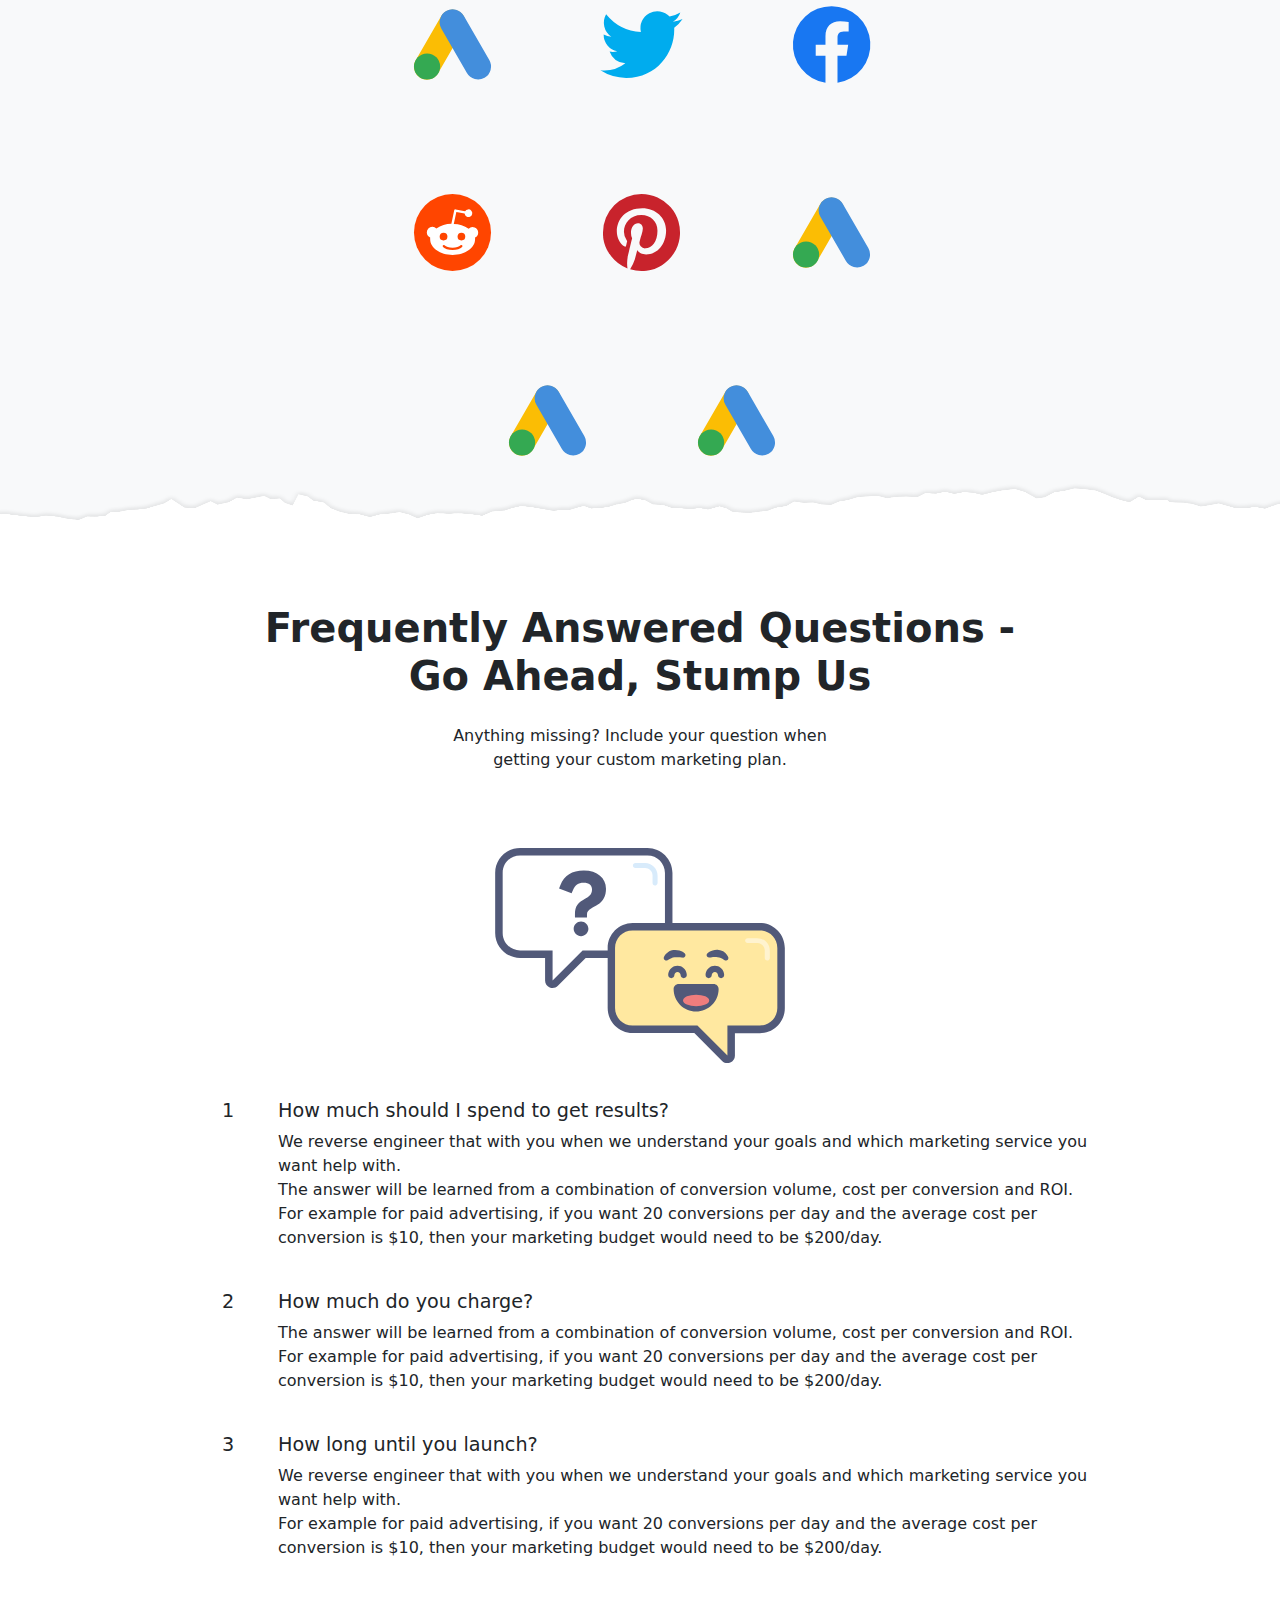
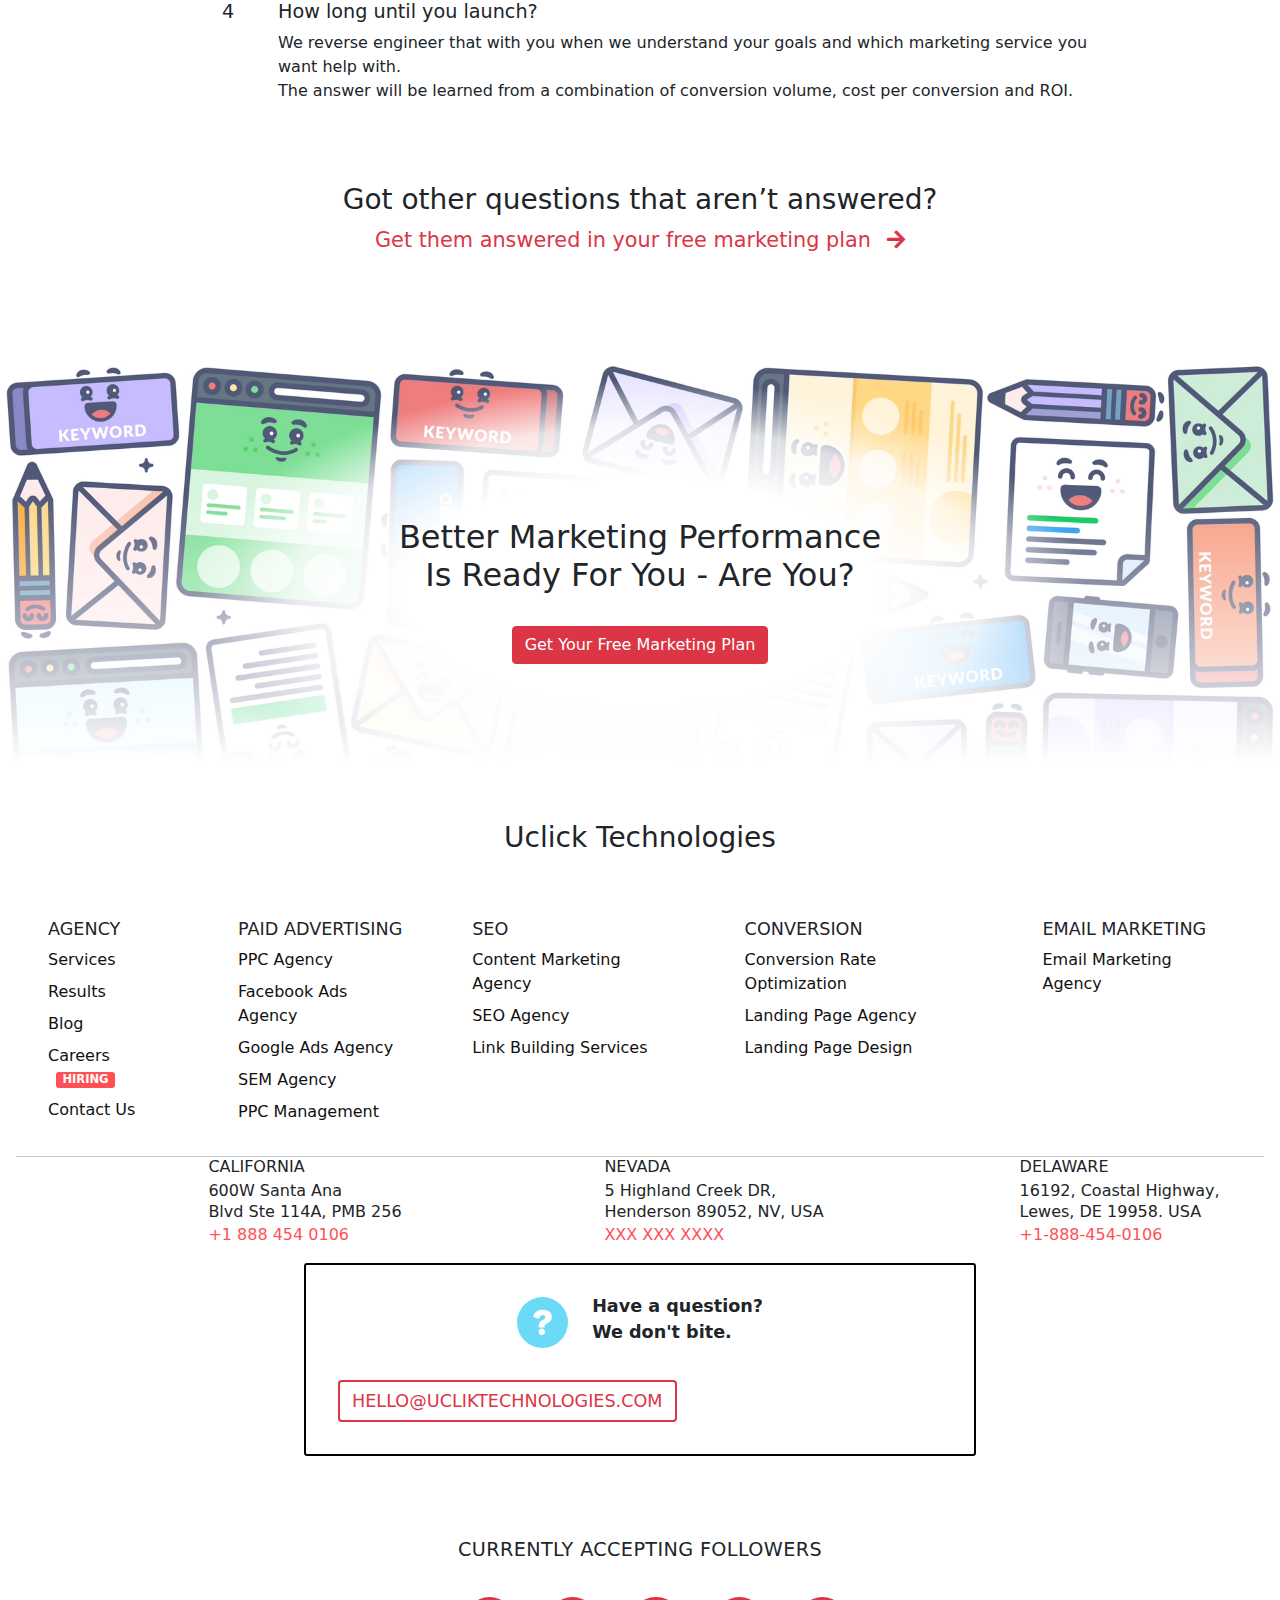
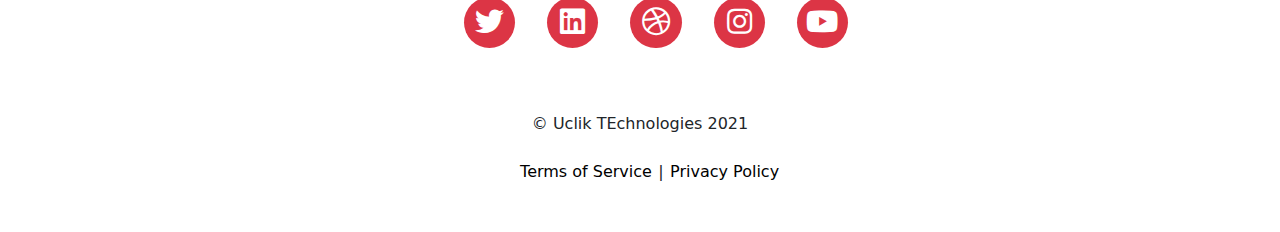
<file: ppc-agency.html>
<!doctype html>
<html lang="en">

<head>
    <!-- Required meta tags -->
    <meta charset="utf-8">
    <meta name="viewport" content="width=device-width, initial-scale=1">

    <!-- Bootstrap CSS -->
    <link rel="stylesheet" href="css/bootstrap.min.css">
    <link rel="stylesheet" href="css/style.css">
    <link rel="stylesheet" href="https://use.fontawesome.com/releases/v5.11.2/css/all.css">
    <title>Uclik Technologies</title>
</head>

<body>
    <header>
        <nav class="navbar navbar-expand-lg navbar-light bg-white">
            <div class="container">
                <a class="navbar-brand" href="index.html">Uclik Technologies</a>
                <button class="navbar-toggler" type="button" data-bs-toggle="collapse" data-bs-target="#navbarSupportedContent" aria-controls="navbarSupportedContent" aria-expanded="false" aria-label="Toggle navigation">
                    <span class="navbar-toggler-icon"></span>
                </button>
                <div class="collapse navbar-collapse" id="navbarSupportedContent">
                    <ul class="navbar-nav mx-auto mb-2 mb-lg-0">
                        <li class="nav-item">
                            <a class="nav-link active" aria-current="page" href="#">Home</a>
                        </li>
                        <li class="nav-item dropdown">
                            <a class="nav-link dropdown-toggle" href="services.html" id="navbarDropdown" role="button" data-bs-toggle="dropdown" aria-expanded="false">Services</a>
                            <ul class="dropdown-menu dk-menu" aria-labelledby="navbarDropdown">
                                <div class="row">
                                    <div class="col-md-4">
                                        <h2>PAID ADVERTISING</h2>
                                        <ul>
                                            <li><a href="ppc-agency.html">PPC Agency</a></li>
                                            <li><a href="ppc-agency.html">Facebook Ads Agency</a></li>
                                        </ul>
                                    </div>
                                    <div class="col-md-4">
                                        <h2>SEO</h2>
                                        <ul>
                                            <li><a href="ppc-agency.html">PPC Agency</a></li>
                                            <li><a href="ppc-agency.html">Facebook Ads Agency</a></li>
                                        </ul>
                                    </div>
                                    <div class="col-md-4">
                                        <h2>CONVERSION</h2>
                                        <ul>
                                            <li><a href="ppc-agency.html">PPC Agency</a></li>
                                            <li><a href="ppc-agency.html">Facebook Ads Agency</a></li>
                                        </ul>
                                    </div>
                                </div>
                            </ul>
                        </li>
                        <li class="nav-item">
                            <a class="nav-link" href="#">Result</a>
                        </li>
                        <li class="nav-item">
                            <a class="nav-link" href="#">Team</a>
                        </li>
                        <li class="nav-item">
                            <a class="nav-link" href="#">Software</a>
                        </li>
                        <li class="nav-item dropdown">
                            <a class="nav-link dropdown-toggle" href="#" id="navbarDropdown" role="button" data-bs-toggle="dropdown" aria-expanded="false">Resources</a>
                            <ul class="dropdown-menu" aria-labelledby="navbarDropdown">
                                <li><a class="dropdown-item" href="blog.html">Blog</a></li>
                                <li><a class="dropdown-item" href="#">Quizzes</a></li>
                                <li><a class="dropdown-item" href="#">Guides</a></li>
                            </ul>
                        </li>
                    </ul>
                    <div class="d-flex">
                        <a class="btn btn-block btn-outline-danger">Free Marketing Plan</a>
                    </div>
                </div>
            </div>
        </nav>
    </header>
    <!-- Banner -->
    <section class="banner-box bg-light pt-3 pb-4">
        <div class="banner-design design-top"></div>
        <div class="banner-content ">
            <div class="row m-0">
                <div class="col-md-2 col-12"></div>
                <div class="col-md-8 col-12">
                    <h1 class="heading-primary text-center">We’ll Make You Excessively More Money<br> Than Any Other Marketing Team</h1>
                    <h2 class="heading-secondary text-center">Like sales records, plateaus, and your competitors' hearts.<br>The only things we don't break? Our promises and the bank.</h2>
                </div>

                <div class="col-md-2 col-12 nopadd-r"></div>
            </div>
        </div>
        <div class="banner-2-desktop">
            <div class="row m-0">
                <div class="col-md-3"></div>
                <div class="col-md-6">
                    <div class="text-center mb-4">
                        <a type="button" class="btn btn-block btn-danger mb-4" href="/marketing-plan/">Get Your Free marketing plan</a>
                        <h3 class="heading-secondary text-center">Get 17+ new marketing ideas<br> that are better than what you have</h3>
                    </div>
                </div>
                <div class="col-md-3 nopadd-r"></div>
            </div>
        </div>
        <div class="banner-design design-bottom"></div>
    </section>
    <!-- Three Column/ More Client Section -->
    <section class="section">
        <div class="row">
            <div class="col-md-12">
                <h2 class="heading-primary text-center">We Have More Success Stories<br>Than Other Agencies Have Clients</h2>
                <p class="text-center mt-4 mb-4">We help scrappy startups to massive brands,<br>from straightforward products to ultra-complex services.</p>
            </div>
        </div>
        <div class="uclik-flex">
            <div class="flex-30">
                <div class="more-client">
                    <img src="images/case-study-airnb.webp" class="img-fluid" alt="">
                </div>
            </div>
            <div class="flex-30">
                <div class="more-client">
                    <img src="images/case-study-jupiter-network.webp" class="img-fluid" alt="">
                </div>
            </div>
            <div class="flex-30">
                <div class="more-client">
                    <img src="images/case-study-autopilot.webp" class="img-fluid" alt="">
                </div>
            </div>
            <div class="flex-30">
                <div class="more-client">
                    <img src="images/case-study-airnb.webp" class="img-fluid" alt="">
                </div>
            </div>
            <div class="flex-30">
                <div class="more-client">
                    <img src="images/case-study-airnb.webp" alt="">
                </div>
            </div>
            <div class="flex-30">
                <div class="more-client">
                    <img src="images/case-study-airnb.webp" alt="">
                </div>
            </div>
        </div>
        <div class="row mt-4 mb-3">
            <div class="col-md-12">
                <h2 class="text-center">Read the 5-star reviews</h2>
            </div>
        </div>
        <div class="two-images">
            <div class="ti-box">
                <a href="#">
                    <img src="images/clutch.svg" class="" alt="">
                </a>
                <a href="#">
                    <img src="images/g2.svg" class="" alt="">
                </a>
                <a href="#">
                    <img src="images/hubspot.svg" class="" alt="">
                </a>
            </div>
        </div>
        <div class="row">
            <div class="col-md-12">
                <div class="text-center m-3">
                    <a href="#" class="text-link">See why we’re the best PPC agency</a>
                </div>
            </div>
        </div>
    </section>

    <!-- Three Column/ More Client Section -->
    <section class="banner-box bg-light section">
        <div class="banner-design design-top"></div>
        <div class="container mt-4">
            <div class="row">
                <div class="col-md-12 col-12">
                    <h2 class="heading-primary text-center">More Client Wins Than Any Other<br>Marketing Team On The Planet</h2>
                    <p class="text-center mt-4 mb-4">With the most performance proof of any team on the planet,<br>our 200+ published case studies are just the start.</p>
                </div>
            </div>
            <div class="uclik-flex">
                <div class="flex-100">
                    <div class="card most-popular">
                        <div class="tags">
                            <img src="images/most-popular.svg" alt="">
                        </div>
                        <div class="flex-50">
                            <h2 class="card-h2">Ongoing Expert Management</h2>
                            <p class="card-p">We’ll do everything, take care of everything,<br> and report directly to you.</p>
                        </div>
                        <div class="flex-50">
                            <div class="card-img">
                                <img src="images/water-can.svg" alt="">
                            </div>
                        </div>
                    </div>
                </div>
                <div class="flex-50 pad2rem">
                    <div class="card">
                        <h2 class="card-h2">Deep One-Time Audit</h2>
                        <p class="card-p">Get detailed to-do’s to hit your goals<br> faster than ever before.</p>
                        <div class="card-img">
                            <img src="images/books.svg" alt="">
                        </div>
                    </div>
                </div>
                <div class="flex-50 pad2rem">
                    <div class="card">
                        <h2 class="card-h2">They deliver reports.</h2>
                        <p class="card-p">Get detailed to-do’s to hit your goals<br> faster than ever before.</p>
                        <div class="card-img">
                            <img src="images/wines-bottles.svg" alt="">
                        </div>
                    </div>
                </div>
                <div class="flex-50 pad2rem">
                    <div class="card">
                        <h2 class="card-h2">They bring excuses.</h2>
                        <p class="card-p">Get detailed to-do’s to hit your goals<br> faster than ever before.</p>
                        <div class="card-img">
                            <img src="images/bulbs.svg" alt="">
                        </div>
                    </div>
                </div>
                <div class="flex-50 pad2rem">
                    <div class="card">
                        <h2 class="card-h2">They've got a case study.</h2>
                        <p class="card-p">Get detailed to-do’s to hit your goals<br> faster than ever before.</p>
                        <div class="card-img">
                            <img src="images/directories.svg" alt="">
                        </div>
                    </div>
                </div>
                <div class="flex-50 pad2rem">
                    <div class="card">
                        <h2 class="card-h2">They collect paychecks.</h2>
                        <p class="card-p">Get detailed to-do’s to hit your goals<br> faster than ever before.</p>
                        <div class="card-img">
                            <img src="images/awards.svg" alt="">
                        </div>
                    </div>
                </div>
                <div class="flex-50 pad2rem">
                    <div class="card">
                        <h2 class="card-h2">They collect paychecks.</h2>
                        <p class="card-p">Get detailed to-do’s to hit your goals<br> faster than ever before.</p>
                        <div class="card-img">
                            <img src="images/us-dollar.svg" alt="">
                        </div>
                    </div>
                </div>
            </div>

        </div>
        <div class="banner-design design-bottom"></div>
        <div class="row">
            <div class="col-md-12">
                <div class="text-center m-4">
                    <a href="#" class="text-link">All of that and fairer pricing that you'll see in your free marketing plan</a>
                </div>
            </div>
        </div>
    </section>


    <section class="section">
        <div class="container">
            <div class="uclik-flex mt-4">
                <div class="flex-50 ">
                    <h2 class="text-center mt-4 mb-4">Your Journey Towards Better<br> PPC Marketing Starts With<br> Your Free Marketing Plan</h2>
                    <div class="text-center mt-4">
                        <a class="btn btn-danger text-center">GET YOUR FREE MARKETING PLAN</a>
                    </div>
                </div>
                <div class="flex-50">
                    <img class="img-fluid" src="images/directories.svg">
                </div>
            </div>
        </div>
    </section>

    <section class="banner-box bg-light section">
        <div class="banner-design design-top"></div>
        <div class="container mt-4">
            <div class="row">
                <div class="col-md-12 col-12">
                    <h2 class="heading-primary text-center">Here's The Giant List of PPC Improvements<br>You'll Never Have To Think About Again</h2>
                    <p class="text-center mt-4 mb-4">See anything missing from the list below? Let us know<br>and we'll make sure it's added to your marketing plan.</p>
                </div>
            </div>
        </div>

        <div class="uclik-flex">
            <div class="flex-100">
                <div class="checklist">
                    <img src="images/checklist.svg" class="sideimg-left" alt="">
                    <div class="check-list">
                        <ul class="y_v">
                            <li class="y_cf">Manual Bid Optimizations</li>
                            <li class="y_cf">PPC Call Tracking</li>
                            <li class="y_cf">Automatic Bid Optimizations</li>
                            <li class="y_cf">Traffic Quality Improvements</li>
                            <li class="y_cf">Keyword Match Type Selections</li>
                            <li class="y_cf">ROI Conversion Tracking</li>
                            <li class="y_cf">Quality Score Improvements</li>
                            <li class="y_cf">Display Campaign Targeting</li>
                            <li class="y_cf">A/B Ad/Image Split Testing</li>
                            <li class="y_cf">Analytics Improvements</li>
                            <li class="y_cf">Keyword Refinement/Expansion</li>
                            <li class="y_cf">Bid Modifiers</li>
                            <li class="y_cf">Competitor Watching</li>
                            <li class="y_cf">Geo-Targeting Improvements</li>
                            <li class="y_cf">Negative Keyword Additions</li>
                            <li class="y_cf">Day Parting Improvements</li>
                            <li class="y_cf">Image Ad Creation &amp; Split Testing</li>
                            <li class="y_cf">Ad Extension Granularity</li>
                            <li class="y_cf">Single Keyword Ad Groups</li>
                            <li class="y_cf">YouTube Campaign Refinement</li>
                            <li class="y_cf">Keyword Tapering Ad Groups</li>
                            <li class="y_cf">Expansion Opportunities</li>
                            <li class="y_cf">Retargeting Campaign Tactics</li>
                            <li class="y_cf">New Beta Releases</li>
                            <li class="y_cf">Creative Ad Copywriting</li>
                            <li class="y_cf">Dynamic Copy Testing</li>
                        </ul>
                    </div>
                    <img src="images/checklist.svg" class="sideimg-left" alt="">
                </div>
            </div>
        </div>
        <div class="banner-design design-bottom"></div>
    </section>

    <section class="section">
        <div class="row">
            <div class="col-md-12">
                <h2 class="heading-primary text-center">What's More Unfair Than Having The Best People &<br>The Best Strategy Behind You?</h2>
                <p class="text-center mt-4 mb-4">Having Kite in your corner. See how our home-grown<br>software helps you see more ROI, more quickly.</p>
            </div>
            <div class="col-md-4"></div>
            <div class="col-md-4">
                <img src="images/kite.svg" class="mb-4" alt="">
            </div>
            <div class="col-md-4"></div>
        </div>
        <div class="row">
            <div class="col-md-12">
                <div class="text-center m-4">
                    <a href="#" class="text-link">Learn more about Kite, our marketing software</a>
                </div>
            </div>
        </div>
    </section>

    <section class="banner-box bg-light section">
        <div class="banner-design design-top"></div>
        <div class="container mt-4">
            <div class="row">
                <div class="col-md-12 col-12">
                    <h2 class="heading-primary text-center">Want To Expand To Other PPC Channels?<br>You'll Never Have To Think About Again</h2>
                    <p class="text-center mt-4 mb-4">See anything missing from the list below? Let us know<br>and we'll make sure it's added to your marketing plan.</p>
                </div>
            </div>
        </div>

        <div class="two-images">
            <ul class="flex-uclik social-brand">
                <li class="flex-30 pad1rem">
                    <div class="social-icon">
                        <img src="images/adwords.svg" alt="">
                    </div>
                </li>
                <li class="flex-30 pad1rem">
                    <div class="social-icon">
                        <img src="images/twitter.svg" alt="">
                    </div>
                </li>
                <li class="flex-30 pad1rem">
                    <div class="social-icon">
                        <img src="images/facebook.svg" alt="">
                    </div>
                </li>
                <li class="flex-30 pad1rem pt-100">
                    <div class="social-icon">
                        <img src="images/reddit.svg" alt="">
                    </div>
                </li>
                <li class="flex-30 pad1rem pt-100">
                    <div class="social-icon">
                        <img src="images/pinterest.svg" alt="">
                    </div>
                </li>
                <li class="flex-30 pad1rem pt-100">
                    <div class="social-icon">
                        <img src="images/adwords.svg" alt="">
                    </div>
                </li>
                <li class="flex-30 pad1rem pt-100">
                    <div class="social-icon">
                        <img src="images/adwords.svg" alt="">
                    </div>
                </li>
                <li class="flex-30 pad1rem pt-100">
                    <div class="social-icon">
                        <img src="images/adwords.svg" alt="">
                    </div>
                </li>
            </ul>
        </div>
        <div class="banner-design design-bottom"></div>
    </section>

    <!-- Faq Section -->
    <section class="section">
        <div class="container mt-4">
            <div class="row">
                <div class="col-md-12 col-12">
                    <h2 class="heading-primary text-center">Frequently Answered Questions -<br>Go Ahead, Stump Us</h2>
                    <p class="text-center mt-4 mb-4">Anything missing? Include your question when<br>getting your custom marketing plan.</p>
                </div>
            </div>
            <div class="uclik-flex">
                <div class="flex-100">
                    <img src="images/faqs.svg" class="faq-img" alt="">
                    <div class="faqs">
                        <ul class="faqs-ul">
                            <li class="faq-question">
                                <span>
                                    <h3>1</h3>
                                </span>
                                <div class="ques-ans">
                                    <h2>How much should I spend to get results?</h2>
                                    <div class="answer">
                                        <p>We reverse engineer that with you when we understand your goals and which marketing service you want help with.</p>
                                        <p>The answer will be learned from a combination of conversion volume, cost per conversion and ROI.</p>
                                        <p>For example for paid advertising, if you want 20 conversions per day and the average cost per conversion is $10, then your marketing budget would need to be $200/day.</p>
                                    </div>
                                </div>
                            </li>
                            <li class="faq-question">
                                <span>
                                    <h3>2</h3>
                                </span>
                                <div class="ques-ans">
                                    <h2>How much do you charge?</h2>
                                    <div class="answer">
                                        <p>The answer will be learned from a combination of conversion volume, cost per conversion and ROI.</p>
                                        <p>For example for paid advertising, if you want 20 conversions per day and the average cost per conversion is $10, then your marketing budget would need to be $200/day.</p>
                                    </div>
                                </div>
                            </li>
                            <li class="faq-question">
                                <span>
                                    <h3>3</h3>
                                </span>
                                <div class="ques-ans">
                                    <h2>How long until you launch?</h2>
                                    <div class="answer">
                                        <p>We reverse engineer that with you when we understand your goals and which marketing service you want help with.</p>
                                        <p>For example for paid advertising, if you want 20 conversions per day and the average cost per conversion is $10, then your marketing budget would need to be $200/day.</p>
                                    </div>
                                </div>
                            </li>
                            <li class="faq-question">
                                <span>
                                    <h3>4</h3>
                                </span>
                                <div class="ques-ans">
                                    <h2>How long until you launch?</h2>
                                    <div class="answer">
                                        <p>We reverse engineer that with you when we understand your goals and which marketing service you want help with.</p>
                                        <p>The answer will be learned from a combination of conversion volume, cost per conversion and ROI.</p>
                                    </div>
                                </div>
                            </li>
                        </ul>
                    </div>
                </div>
            </div>
        </div>
        <div class="row">
            <div class="col-md-12">
                <div class="text-center m-4">
                    <h3>Got other questions that aren’t answered?</h3>
                    <a href="#" class="text-link">Get them answered in your free marketing plan</a>
                </div>
            </div>
        </div>
    </section>

    <footer class="footer">
        <div class="bg-footer">
            <div class="marketing-footer">
                <h2 class="text-center">Better Marketing Performance<br>Is Ready For You - Are You?</h2>
                <a type="button" class="btn btn-danger mt-4" href="#">Get Your Free Marketing Plan</a>
            </div>
        </div>

        <div class="widgets">
            <!-- <img src="images/logo.png" alt=""> -->
            <h3 class="text-center">Uclick Technologies</h3 class="text-center">
            <div class="area">
                <div class="flex-25">
                    <h2>AGENCY</h2>
                    <ul class="widget-nav">
                        <li class="nav-item"><a class="nav-link" href="/services/">Services</a></li>
                        <li class="nav-item"><a class="nav-link" href="/results/">Results</a></li>
                        <li class="nav-item"><a class="nav-link" href="/blog/">Blog</a></li>
                        <li class="nav-item"><a class="nav-link d-inline" href="/careers/">Careers</a><span class="hiring">Hiring</span></li>
                        <li class="nav-item"><a class="nav-link" href="/contact/">Contact Us</a></li>
                    </ul>
                </div>
                <div class="flex-25">
                    <h2>PAID ADVERTISING</h2>
                    <ul class="widget-nav">
                        <li class="nav-item"><a class="nav-link" href="/services/ppc-agency/">PPC Agency</a></li>
                        <li class="nav-item"><a class="nav-link" href="/services/facebook-ads-agency/">Facebook Ads Agency</a></li>
                        <li class="nav-item"><a class="nav-link" href="/services/google-ads-agency/">Google Ads Agency</a></li>
                        <li class="nav-item"><a class="nav-link" href="/services/sem-agency/">SEM Agency</a></li>
                        <li class="nav-item"><a class="nav-link" href="/services/ppc-management/">PPC Management</a></li>
                    </ul>
                </div>
                <div class="flex-25">
                    <h2>SEO</h2>
                    <ul class="widget-nav">
                        <li class="nav-item"><a class="nav-link" href="/services/content-marketing-agency/">Content Marketing Agency</a></li>
                        <li class="nav-item"><a class="nav-link" href="/services/seo-agency/">SEO Agency</a></li>
                        <li class="nav-item"><a class="nav-link" href="/services/link-building-services/">Link Building Services</a></li>
                    </ul>
                </div>
                <div class="flex-25">
                    <h2>CONVERSION</h2>
                    <ul class="widget-nav">
                        <li class="nav-item"><a class="nav-link" href="/services/conversion-rate-optimization/">Conversion Rate Optimization</a></li>
                        <li class="nav-item"><a class="nav-link" href="/services/landing-page-agency/">Landing Page Agency</a></li>
                        <li class="nav-item"><a class="nav-link" href="/services/landing-page-design/">Landing Page Design</a></li>
                    </ul>
                </div>
                <div class="flex-25">
                    <h2>EMAIL MARKETING</h2>
                    <ul class="widget-nav" aria-labelledby="email-marketing">
                        <li class="nav-item"><a class="nav-link" href="/services/email-marketing-agency/">Email Marketing Agency</a></li>
                    </ul>
                </div>
            </div>
        </div>

        <div class="company-locations">
            <address class="location">
                    <div class="location-image">
                        <div class="l-image-box">
                            <img loading="lazy" src="images/california.svg" alt="CALIFORNIA office logo" class="bM_hM">
                        </div>
                    </div>
                    <div class="location-details">
                        <h2 class="">CALIFORNIA</h2>
                        <div class="locality">600W Santa Ana<br>Blvd Ste 114A, PMB 256</div>
                        <a class="phone" href="tel:+18884540106">+1 888 454 0106</a>
                    </div>
                </address>
            <address class="location">
                    <div class="location-image">
                        <div class="l-image-box">
                            <img loading="lazy" src="images/north-carolina.svg" alt="NORTH CAROLINA office logo" class="bM_hM">
                        </div>
                    </div>
                    <div class="location-details">
                        <h2 class="">Nevada</h2>
                        <div class="locality">5 Highland Creek DR,<br>Henderson 89052, NV, USA</div>
                        <a class="phone" href="tel:">XXX XXX XXXX</a>
                    </div>
                </address>
            <address class="location">
                    <div class="location-image">
                        <div class="l-image-box">
                            <img loading="lazy" src="images/texas.svg" alt="Delaware office logo" class="bM_hM">
                        </div>
                    </div>
                    <div class="location-details">
                        <h2 class="">Delaware</h2>
                        <div class="locality">16192, Coastal Highway,<br>Lewes, DE 19958. USA</div>
                        <a class="phone" href="tel:+1-888-454-0106">+1-888-454-0106</a>
                    </div>
                </address>
        </div>

        <div class="have-question">
            <div class="question-icon">
                <span class="question-box">
                        <span class="question" tabindex="-1">
                            <svg xmlns="http://www.w3.org/2000/svg" viewBox="0 0 32 32" class="ques" focusable="false"><path d="M15.4 22c-1.8 0-3.2 1.4-3.2 3.1 0 1.8 1.4 3.2 3.2 3.2 1.7 0 3.1-1.4 3.1-3.2 0-1.6-1.4-3.1-3.1-3.1zm1.1-18.4c-4.6 0-7.7 1.9-9.3 5.8l-.4 1.1 5.7 2.1.5-1.1c.9-2 1.7-2.8 3.4-2.8 1.5 0 2.3.7 2.3 1.9 0 1.3-.7 2-1.5 2.5-.4.3-1.5.9-2 1.1-1.7 1-2.8 2.4-2.8 5.3v1.3h5.7v-1.3c0-.7.4-1.3 1.2-1.8.5-.3 2.1-1.2 2.9-1.8 2-1.4 2.9-2.9 2.9-5.5.1-4-3.2-6.8-8.6-6.8z"></path></svg>
                        </span>
                </span>
            </div>
            <div class="footer-cta-text">
                <div class="question-ask">Have a question?</div>
                <p class="question-ask">We don't bite.</p>
            </div>
            <div class="question-btn-box">
                <a type="button" class="btn btn-block btn-outline-danger" href="mailto:hello@ucliktechnologies.com">hello@ucliktechnologies.com</a>
            </div>
        </div>

        <div class="footer-follower">
            <div class="follower-heading">Currently Accepting Followers</div>
            <ul class="social-links">
                <li class="social-btn">
                    <a class="social-link" href="https://twitter.com/piiwetech" target="_blank" rel="noreferrer">
                        <i class="fab fa-twitter"></i>
                    </a>
                </li>
                <li class="social-btn">
                    <a class="social-link" href="https://www.linkedin.com/company/piiwetech" target="_blank" rel="noreferrer">
                        <i class="fab fa-linkedin"></i>
                    </a>
                </li>
                <li class="social-btn">
                    <a class="social-link" href="https://dribbble.com/piiwetech" target="_blank" rel="noreferrer">
                        <i class="fab fa-dribbble"></i>
                    </a>
                </li>
                <li class="social-btn">
                    <a class="social-link" href="https://www.instagram.com/piiwetech/" target="_blank" rel="noreferrer">
                        <i class="fab fa-instagram"></i>
                    </a>
                </li>
                <li class="social-btn">
                    <a class="social-link" href="https://www.youtube.com/piiwetech" target="_blank" rel="noreferrer">
                        <i class="fab fa-youtube"></i>
                    </a>
                </li>
            </ul>
        </div>
        <div class="copyright">
            ©‎ Uclik TEchnologies 2021
            <ul class="copyright-ul">
                <li class="copy-link"><a class="b_c" href="/terms-of-service">Terms of Service</a></li>
                <li class="copy-link"><a class="b_c" href="/privacy-policy">Privacy Policy</a></li>
            </ul>
        </div>
    </footer>
    <!-- Option 1: Bootstrap Bundle with Popper -->
    <script src="js/bootstrap.bundle.min.js"></script>

</body>

</html>
</file>
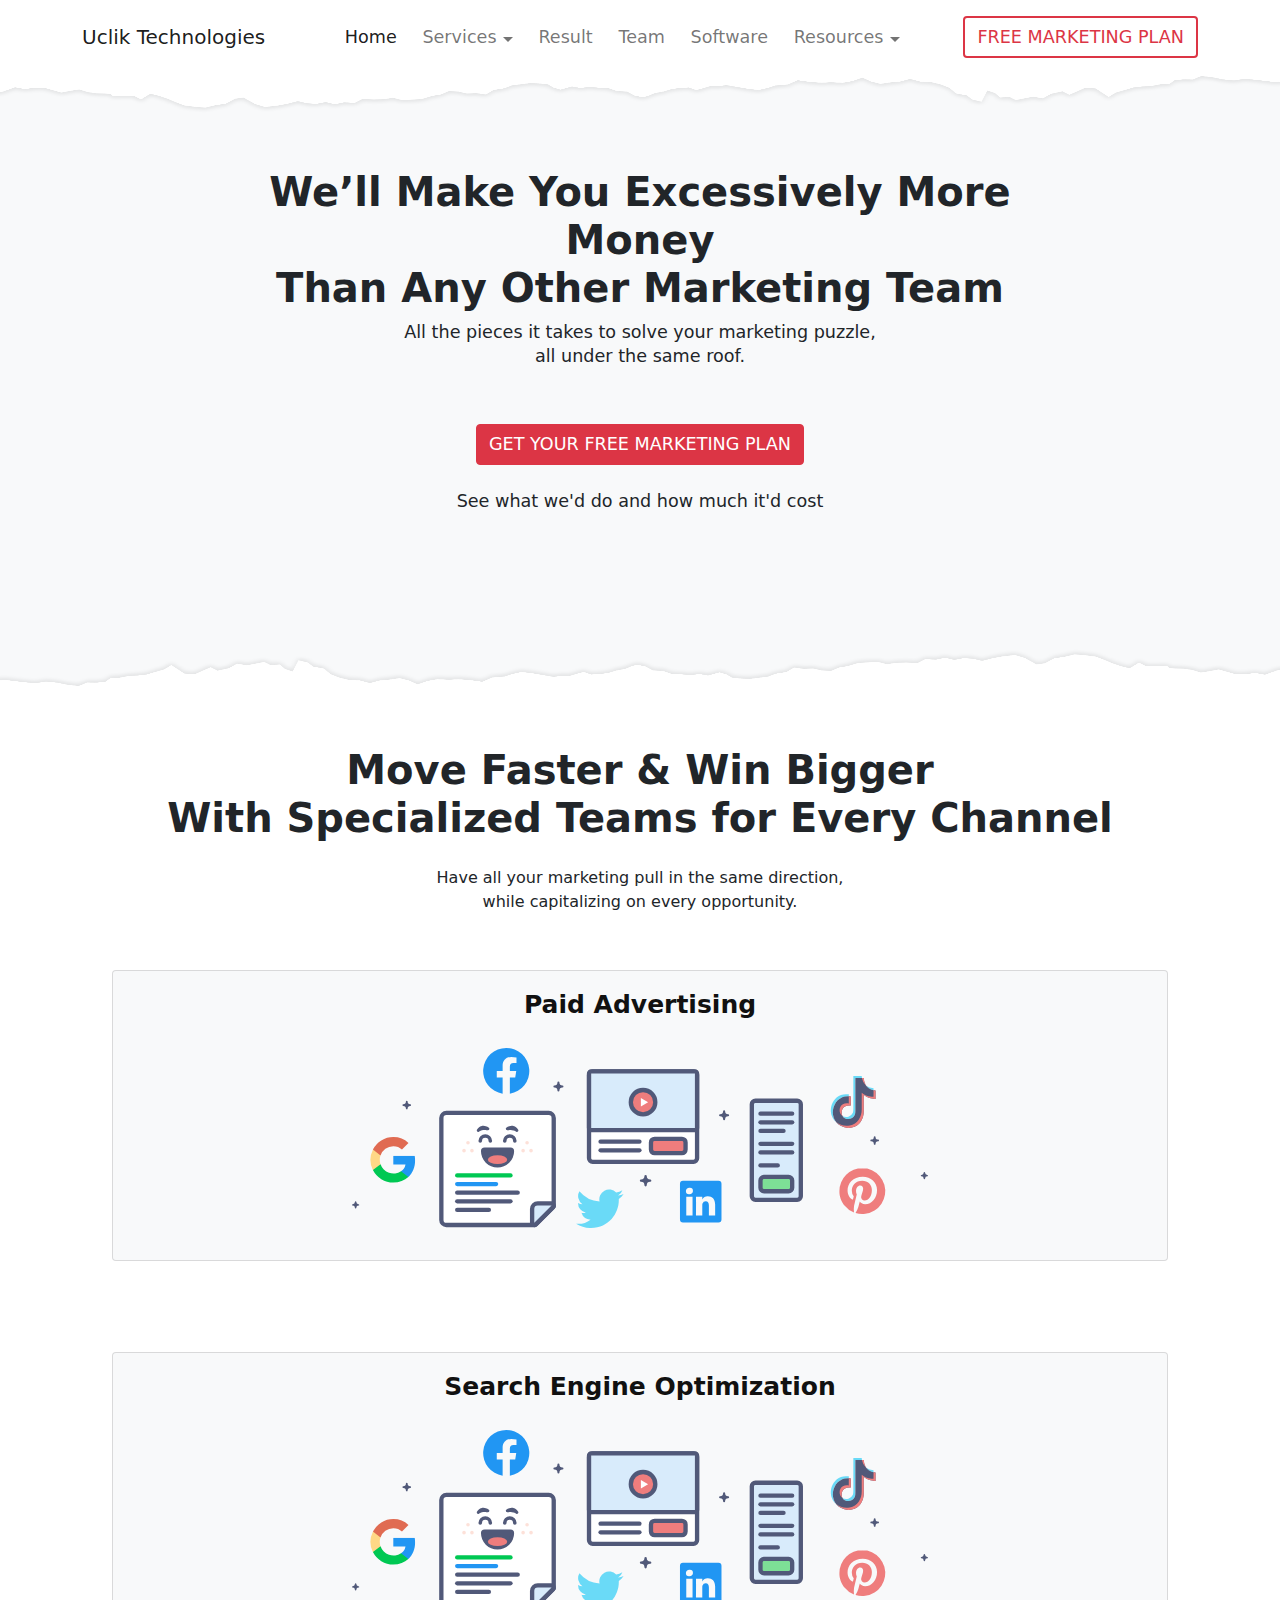
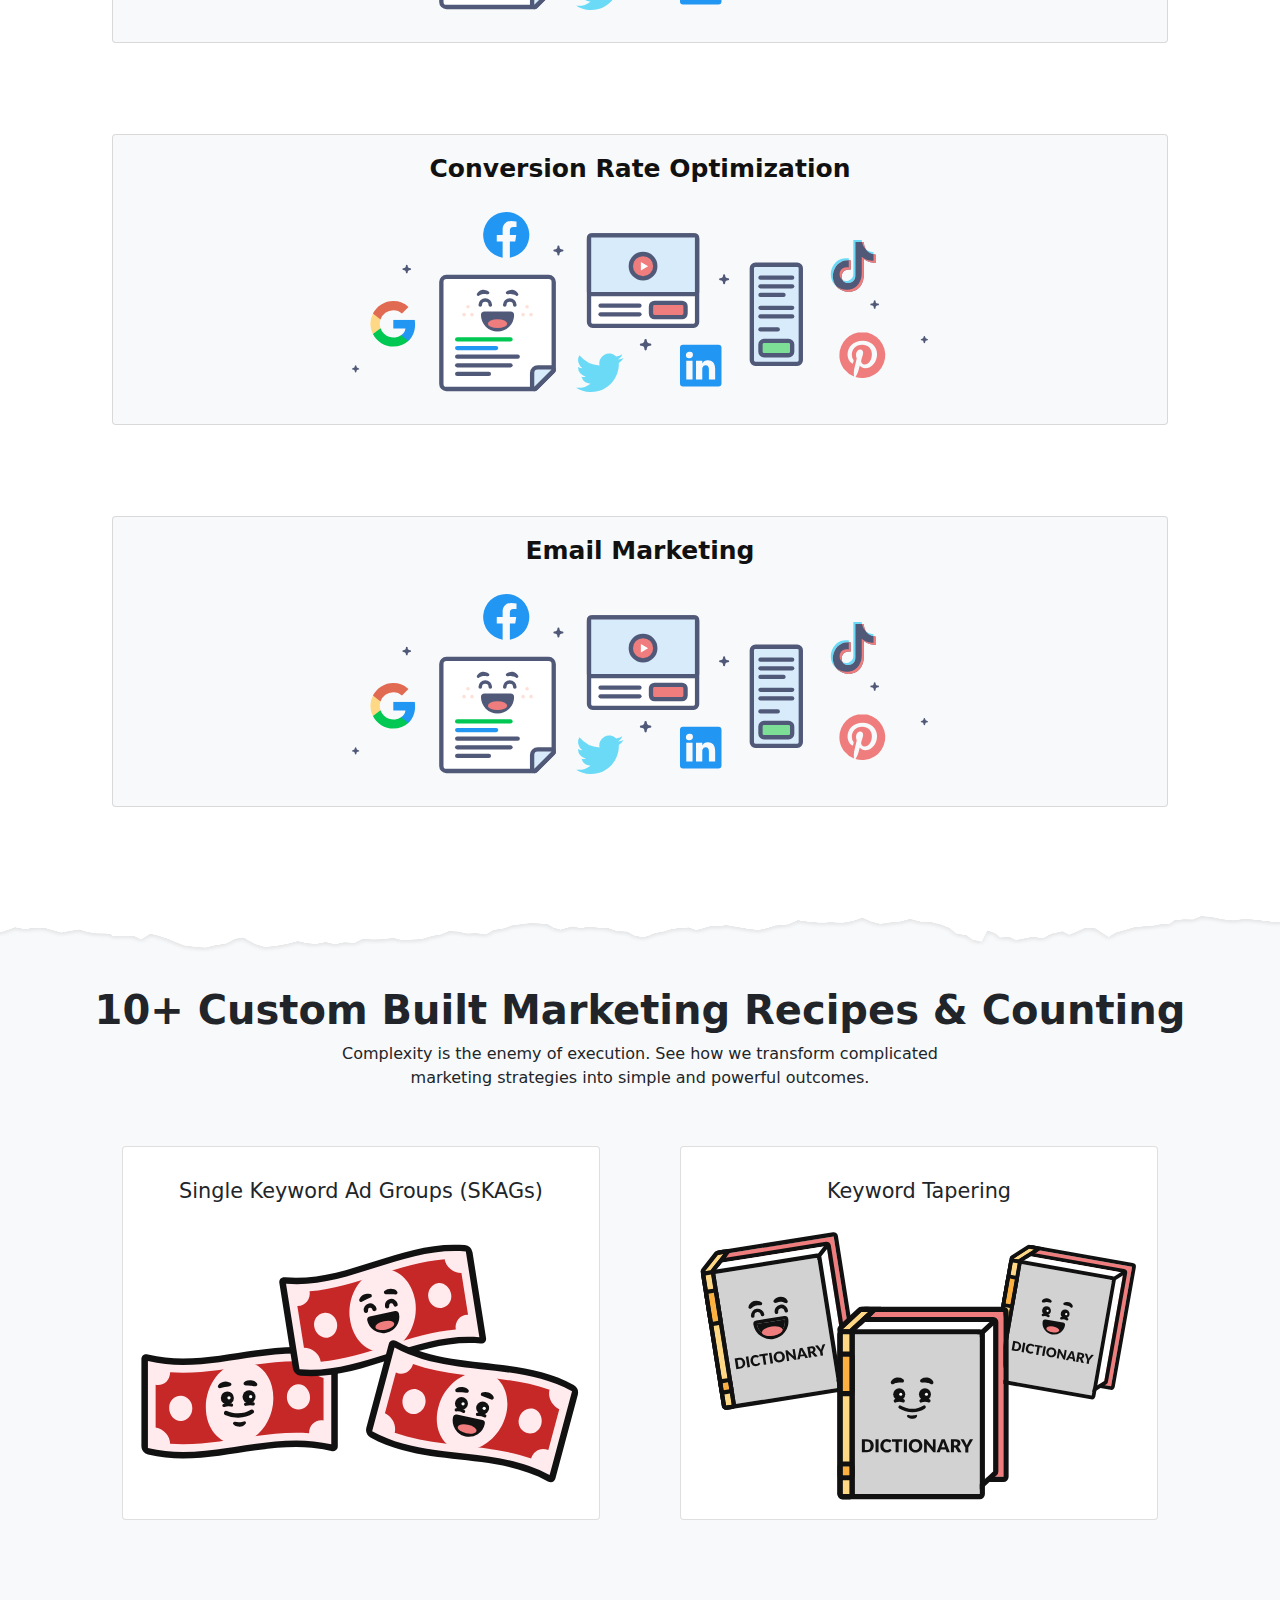
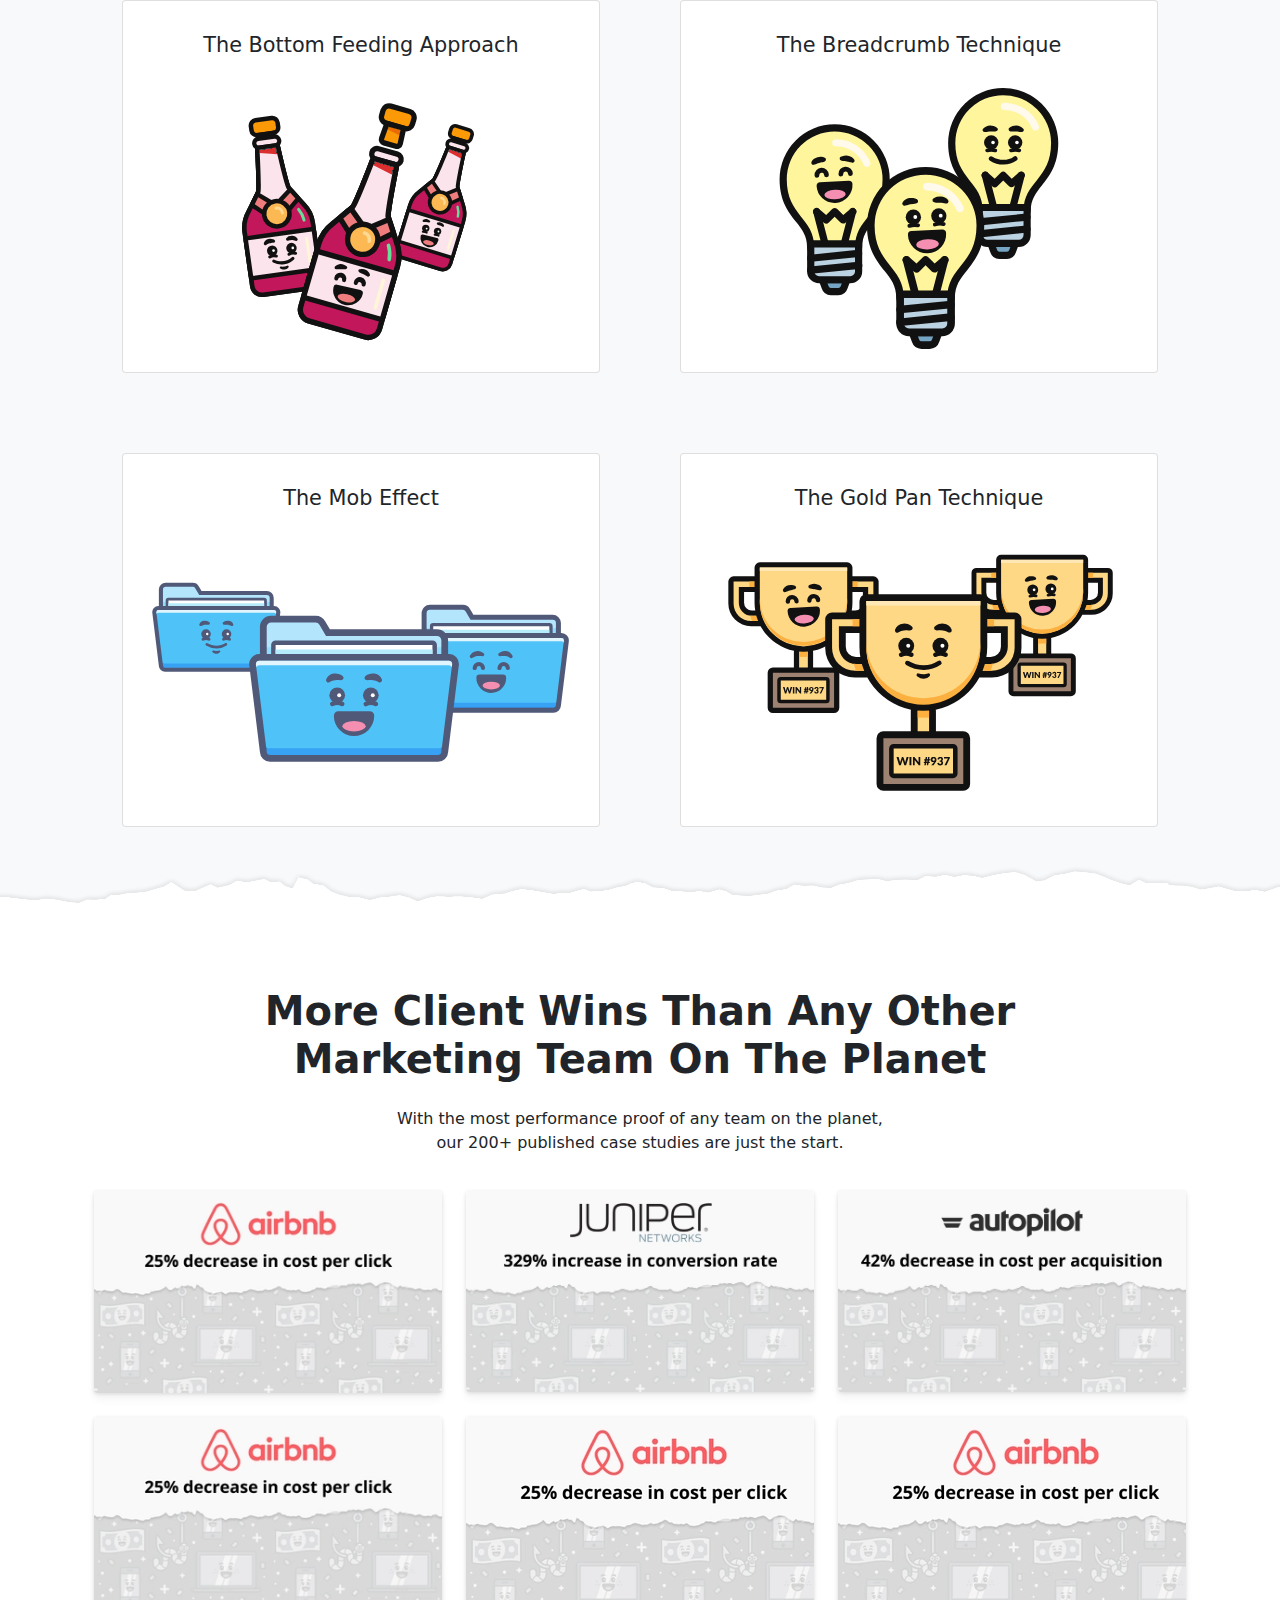
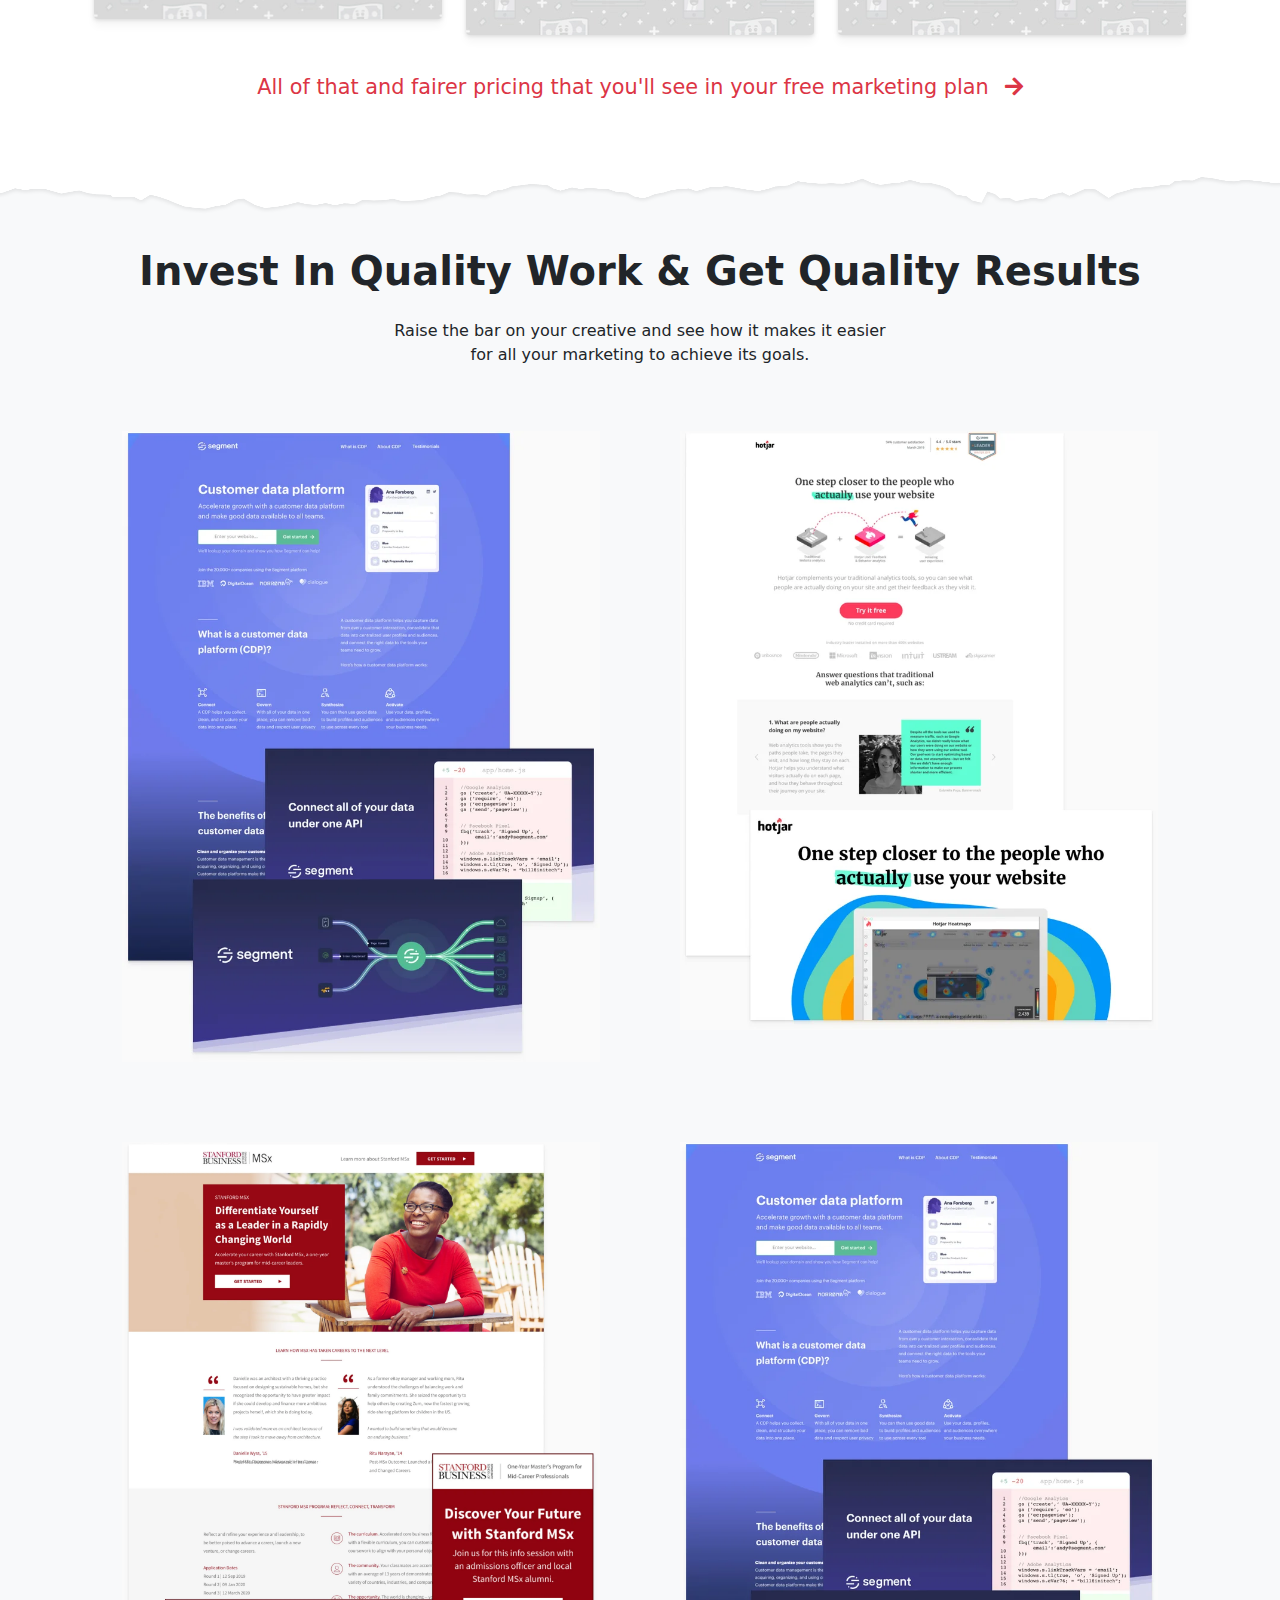
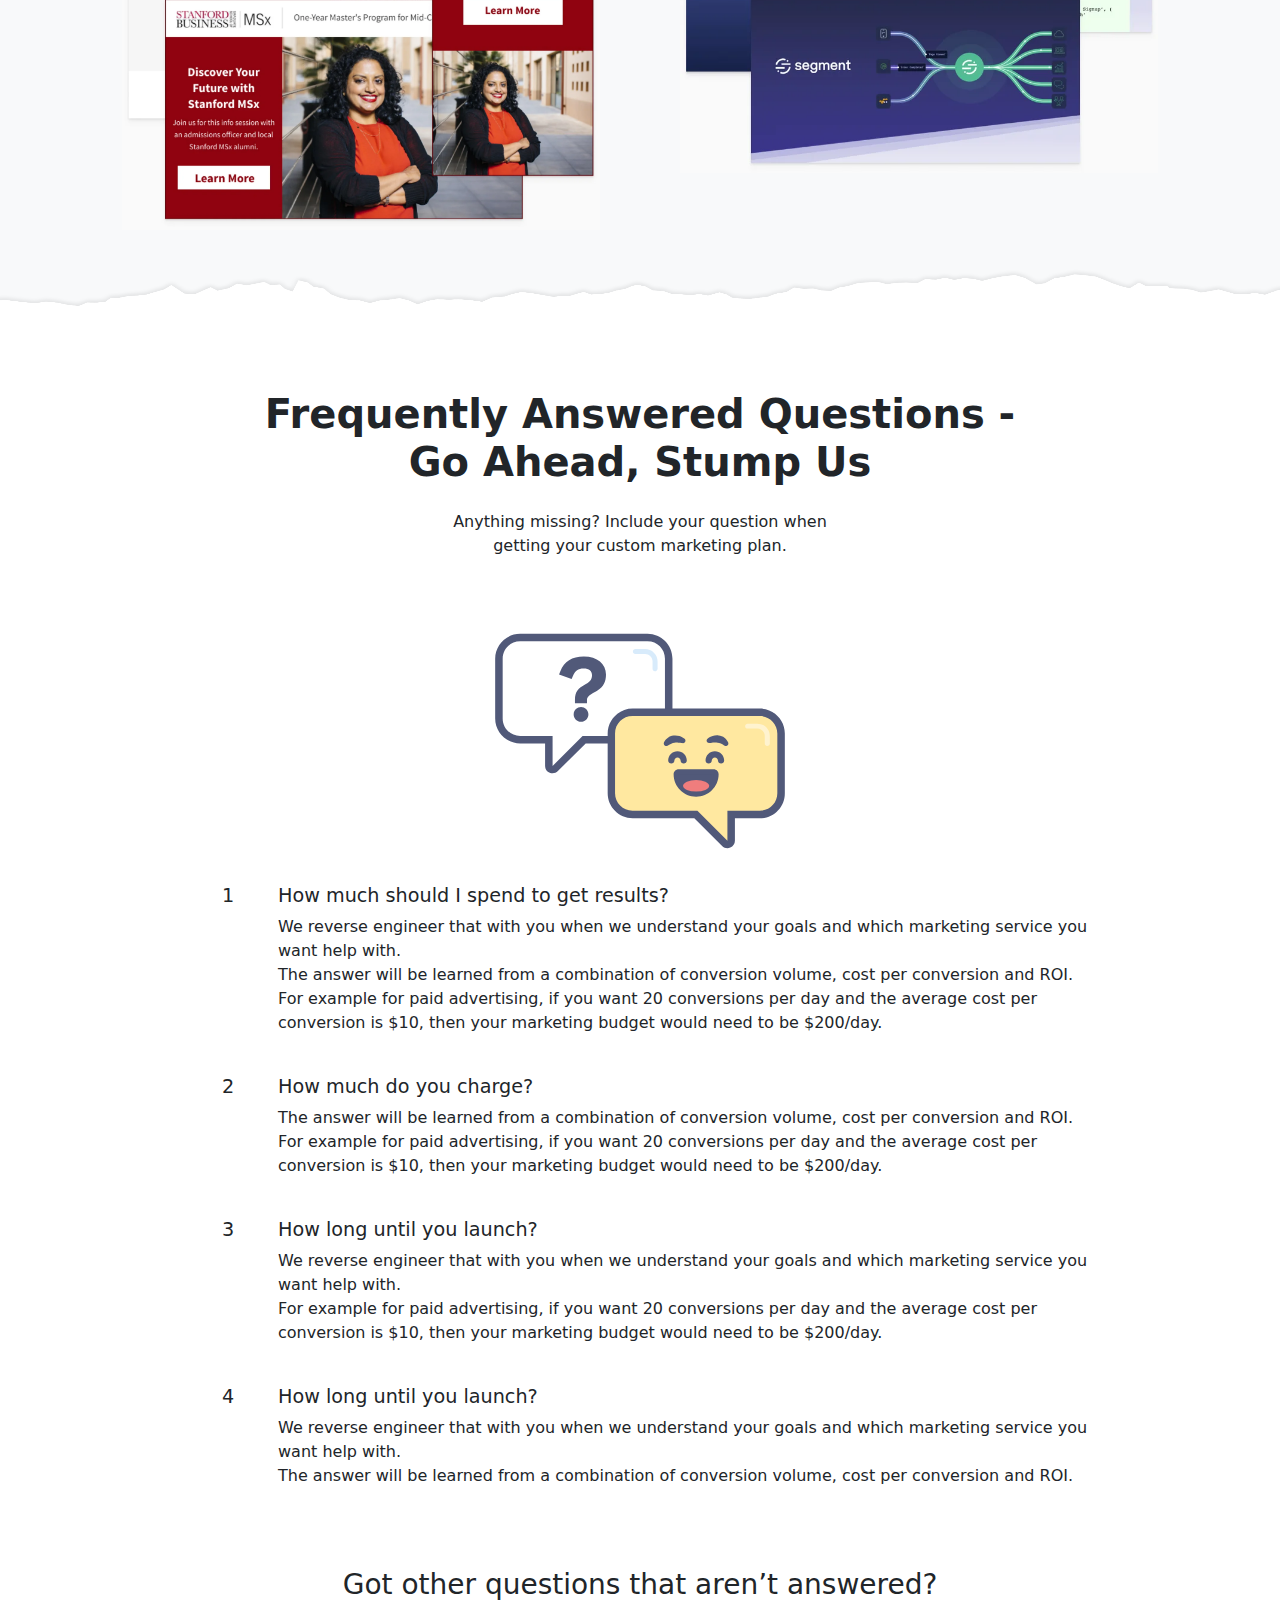
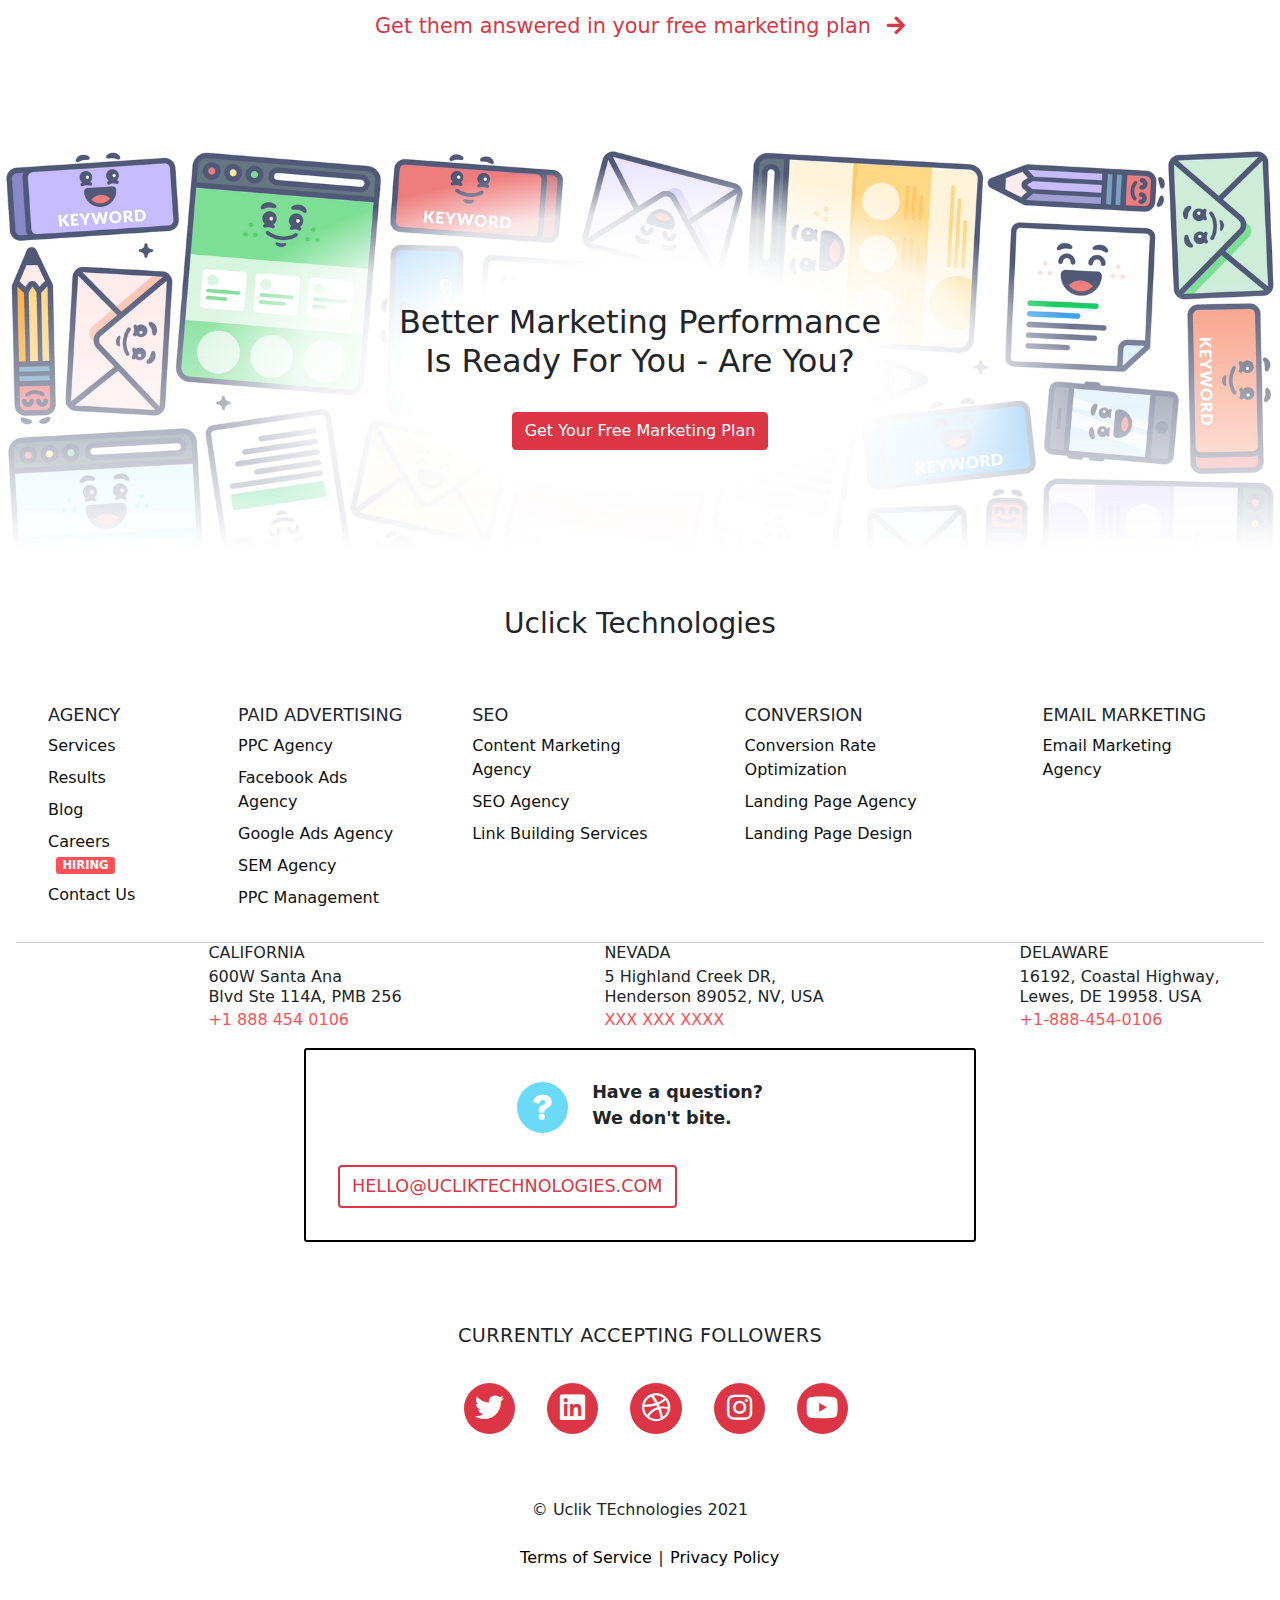
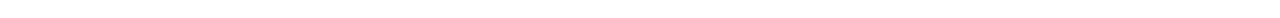
<file: services.html>
<!doctype html>
<html lang="en">

<head>
    <!-- Required meta tags -->
    <meta charset="utf-8">
    <meta name="viewport" content="width=device-width, initial-scale=1">

    <!-- Bootstrap CSS -->
    <link rel="stylesheet" href="css/bootstrap.min.css">
    <link rel="stylesheet" href="css/style.css">
    <link rel="stylesheet" href="https://use.fontawesome.com/releases/v5.11.2/css/all.css">
    <title>Services - Uclik Technologies</title>
</head>

<body>
    <header>
        <nav class="navbar navbar-expand-lg navbar-light bg-white">
            <div class="container">
                <a class="navbar-brand" href="index.html">Uclik Technologies</a>
                <button class="navbar-toggler" type="button" data-bs-toggle="collapse" data-bs-target="#navbarSupportedContent" aria-controls="navbarSupportedContent" aria-expanded="false" aria-label="Toggle navigation">
                <span class="navbar-toggler-icon"></span>
              </button>
                <div class="collapse navbar-collapse" id="navbarSupportedContent">
                    <ul class="navbar-nav mx-auto mb-2 mb-lg-0">
                        <li class="nav-item">
                            <a class="nav-link active" aria-current="page" href="#">Home</a>
                        </li>
                        <li class="nav-item dropdown">
                            <a class="nav-link dropdown-toggle" href="services.html" id="navbarDropdown" role="button" data-bs-toggle="dropdown" aria-expanded="false">Services</a>
                            <ul class="dropdown-menu dk-menu" aria-labelledby="navbarDropdown">
                                <div class="row">
                                    <div class="col-md-4">
                                        <h2>PAID ADVERTISING</h2>
                                        <ul>
                                            <li><a href="ppc-agency.html">PPC Agency</a></li>
                                            <li><a href="ppc-agency.html">Facebook Ads Agency</a></li>
                                        </ul>
                                    </div>
                                    <div class="col-md-4">
                                        <h2>SEO</h2>
                                        <ul>
                                            <li><a href="ppc-agency.html">PPC Agency</a></li>
                                            <li><a href="ppc-agency.html">Facebook Ads Agency</a></li>
                                        </ul>
                                    </div>
                                    <div class="col-md-4">
                                        <h2>CONVERSION</h2>
                                        <ul>
                                            <li><a href="ppc-agency.html">PPC Agency</a></li>
                                            <li><a href="ppc-agency.html">Facebook Ads Agency</a></li>
                                        </ul>
                                    </div>
                                </div>
                            </ul>
                        </li>
                        <li class="nav-item">
                            <a class="nav-link" href="#">Result</a>
                        </li>
                        <li class="nav-item">
                            <a class="nav-link" href="#">Team</a>
                        </li>
                        <li class="nav-item">
                            <a class="nav-link" href="#">Software</a>
                        </li>
                        <li class="nav-item dropdown">
                            <a class="nav-link dropdown-toggle" href="#" id="navbarDropdown" role="button" data-bs-toggle="dropdown" aria-expanded="false">Resources</a>
                            <ul class="dropdown-menu" aria-labelledby="navbarDropdown">
                                <li><a class="dropdown-item" href="blog.html">Blog</a></li>
                                <li><a class="dropdown-item" href="#">Quizzes</a></li>
                                <li><a class="dropdown-item" href="#">Guides</a></li>
                            </ul>
                        </li>
                    </ul>
                    <div class="d-flex">
                        <a class="btn btn-block btn-outline-danger">Free Marketing Plan</a>
                    </div>
                </div>
            </div>
        </nav>
    </header>
    <!-- Banner -->
    <section class="banner-box bg-light pt-3 pb-4">
        <div class="banner-design design-top"></div>
        <div class="banner-content ">
            <div class="row m-0">
                <div class="col-md-2 col-12"></div>
                <div class="col-md-8 col-12">
                    <h1 class="heading-primary text-center">We’ll Make You Excessively More Money<br>Than Any Other Marketing Team</h1>
                    <h2 class="heading-secondary text-center">All the pieces it takes to solve your marketing puzzle,<br>all under the same roof.</h2>
                </div>

                <div class="col-md-2 col-12 nopadd-r"></div>
            </div>
        </div>
        <div class="banner-2-desktop">
            <div class="row m-0">
                <div class="col-md-3"></div>
                <div class="col-md-6">
                    <div class="text-center mb-4">
                        <a type="button" class="btn btn-block btn-danger mb-4" href="/marketing-plan/">Get Your Free marketing plan</a>
                        <h3 class="heading-secondary text-center">See what we'd do and how much it'd cost</h3>
                    </div>
                </div>
                <div class="col-md-3 nopadd-r"></div>
            </div>
        </div>
        <div class="banner-design design-bottom"></div>
    </section>

    <section class="section">
        <div class="row">
            <div class="col-md-12">
                <h2 class="heading-primary text-center">Move Faster & Win Bigger<br>With Specialized Teams for Every Channel</h2>
                <p class="text-center mt-4 mb-4">Have all your marketing pull in the same direction,<br>while capitalizing on every opportunity.</p>
            </div>
        </div>
        <div class="uclik-flex">
            <div class="flex-100 service">
                <a href="blog-single.html">
                    <div class="card bg-light">
                        <h2 class="card-h2">Paid Advertising</h2>
                        <div class="card-img">
                            <img src="images/paid-advertising.svg" alt="">
                        </div>
                    </div>
                </a>
            </div>
            <div class="flex-100 service">
                <a href="blog-single.html">
                    <div class="card bg-light">
                        <h2 class="card-h2">Search Engine Optimization</h2>
                        <div class="card-img">
                            <img src="images/paid-advertising.svg" alt="">
                        </div>
                    </div>
                </a>
            </div>
            <div class="flex-100 service">
                <a href="blog-single.html">
                    <div class="card bg-light">
                        <h2 class="card-h2">Conversion Rate Optimization</h2>
                        <div class="card-img">
                            <img src="images/paid-advertising.svg" alt="">
                        </div>
                    </div>
                </a>
            </div>
            <div class="flex-100 service">
                <a href="blog-single.html">
                    <div class="card bg-light">
                        <h2 class="card-h2">Email Marketing</h2>
                        <div class="card-img">
                            <img src="images/paid-advertising.svg" alt="">
                        </div>
                    </div>
                </a>
            </div>
        </div>
    </section>

    <!-- Two Column Section -->
    <section class="banner-box bg-light section">
        <div class="banner-design design-top"></div>
        <div class="container mt-4">
            <div class="row">
                <div class="col-md-12 col-12">
                    <h2 class="heading-primary text-center">10+ Custom Built Marketing Recipes & Counting</h2>
                    <p class="text-center">Complexity is the enemy of execution. See how we transform complicated<br>marketing strategies into simple and powerful outcomes.</p>
                </div>
            </div>
            <div class="uclik-flex">
                <div class="flex-50 pad2rem">
                    <div class="card">
                        <h2 class="card-h2">Single Keyword Ad Groups (SKAGs)</h2>
                        <div class="card-img">
                            <img src="images/us-dollar.svg" alt="">
                        </div>
                    </div>
                </div>
                <div class="flex-50 pad2rem">
                    <div class="card">
                        <h2 class="card-h2">Keyword Tapering</h2>
                        <div class="card-img">
                            <img src="images/books.svg" alt="">
                        </div>
                    </div>
                </div>
                <div class="flex-50 pad2rem">
                    <div class="card">
                        <h2 class="card-h2">The Bottom Feeding Approach</h2>
                        <div class="card-img">
                            <img src="images/wines-bottles.svg" alt="">
                        </div>
                    </div>
                </div>
                <div class="flex-50 pad2rem">
                    <div class="card">
                        <h2 class="card-h2">The Breadcrumb Technique</h2>
                        <div class="card-img">
                            <img src="images/bulbs.svg" alt="">
                        </div>
                    </div>
                </div>
                <div class="flex-50 pad2rem">
                    <div class="card">
                        <h2 class="card-h2">The Mob Effect</h2>
                        <div class="card-img">
                            <img src="images/directories.svg" alt="">
                        </div>
                    </div>
                </div>
                <div class="flex-50 pad2rem">
                    <div class="card">
                        <h2 class="card-h2">The Gold Pan Technique</h2>
                        <div class="card-img">
                            <img src="images/awards.svg" alt="">
                        </div>
                    </div>
                </div>
            </div>
        </div>
        <div class="banner-design design-bottom"></div>
    </section>

    <!-- Two Column Section -->
    <section class="section">
        <div class="container mt-4">
            <div class="row">
                <div class="col-md-12 col-12">
                    <h2 class="heading-primary text-center">More Client Wins Than Any Other<br>Marketing Team On The Planet</h2>
                    <p class="text-center mt-4 mb-4">With the most performance proof of any team on the planet,<br>our 200+ published case studies are just the start.</p>
                </div>
            </div>
            <div class="uclik-flex">
                <div class="flex-30">
                    <div class="more-client">
                        <img src="images/case-study-airnb.webp" class="img-fluid" alt="">
                    </div>
                </div>
                <div class="flex-30">
                    <div class="more-client">
                        <img src="images/case-study-jupiter-network.webp" class="img-fluid" alt="">
                    </div>
                </div>
                <div class="flex-30">
                    <div class="more-client">
                        <img src="images/case-study-autopilot.webp" class="img-fluid" alt="">
                    </div>
                </div>
                <div class="flex-30">
                    <div class="more-client">
                        <img src="images/case-study-airnb.webp" class="img-fluid" alt="">
                    </div>
                </div>
                <div class="flex-30">
                    <div class="more-client">
                        <img src="images/case-study-airnb.webp" alt="">
                    </div>
                </div>
                <div class="flex-30">
                    <div class="more-client">
                        <img src="images/case-study-airnb.webp" alt="">
                    </div>
                </div>
            </div>
        </div>
        <div class="row">
            <div class="col-md-12">
                <div class="text-center m-4">
                    <a href="#" class="text-link">All of that and fairer pricing that you'll see in your free marketing plan</a>
                </div>
            </div>
        </div>
    </section>

    <!-- Quality Work -->
    <section class="banner-box bg-light section">
        <div class="banner-design design-top"></div>
        <div class="container mt-4">
            <div class="row">
                <div class="col-md-12">
                    <h2 class="heading-primary text-center">Invest In Quality Work & Get Quality Results</h2>
                    <p class="text-center mt-4 mb-4">Raise the bar on your creative and see how it makes it easier<br>for all your marketing to achieve its goals. </p>
                </div>
            </div>
            <div class="uclik-flex">
                <div class="flex-50 pad2rem">
                    <div class="quality-work">
                        <div class="qw-img-box">
                            <img src="images/segment-showcase.webp" alt="" class="img-fluid">
                        </div>
                    </div>
                </div>
                <div class="flex-50 pad2rem">
                    <div class="quality-work">
                        <div class="qw-img-box">
                            <img src="images/hotjar-showcase.webp" alt="" class="img-fluid">
                        </div>
                    </div>
                </div>
                <div class="flex-50 pad2rem">
                    <div class="quality-work">
                        <div class="qw-img-box">
                            <img src="images/standford-showcase.webp" alt="" class="img-fluid">
                        </div>
                    </div>
                </div>
                <div class="flex-50 pad2rem">
                    <div class="quality-work">
                        <div class="qw-img-box">
                            <img src="images/segment-showcase.webp" alt="" class="img-fluid">
                        </div>
                    </div>
                </div>
            </div>
        </div>
        <div class="banner-design design-bottom"></div>
    </section>

    <!-- Faq Section -->
    <section class="section">
        <div class="container mt-4">
            <div class="row">
                <div class="col-md-12 col-12">
                    <h2 class="heading-primary text-center">Frequently Answered Questions -<br>Go Ahead, Stump Us</h2>
                    <p class="text-center mt-4 mb-4">Anything missing? Include your question when<br>getting your custom marketing plan.</p>
                </div>
            </div>
            <div class="uclik-flex">
                <div class="flex-100">
                    <img src="images/faqs.svg" class="faq-img" alt="">
                    <div class="faqs">
                        <ul class="faqs-ul">
                            <li class="faq-question">
                                <span>
                                    <h3>1</h3>
                                </span>
                                <div class="ques-ans">
                                    <h2>How much should I spend to get results?</h2>
                                    <div class="answer">
                                        <p>We reverse engineer that with you when we understand your goals and which marketing service you want help with.</p>
                                        <p>The answer will be learned from a combination of conversion volume, cost per conversion and ROI.</p>
                                        <p>For example for paid advertising, if you want 20 conversions per day and the average cost per conversion is $10, then your marketing budget would need to be $200/day.</p>
                                    </div>
                                </div>
                            </li>
                            <li class="faq-question">
                                <span>
                                    <h3>2</h3>
                                </span>
                                <div class="ques-ans">
                                    <h2>How much do you charge?</h2>
                                    <div class="answer">
                                        <p>The answer will be learned from a combination of conversion volume, cost per conversion and ROI.</p>
                                        <p>For example for paid advertising, if you want 20 conversions per day and the average cost per conversion is $10, then your marketing budget would need to be $200/day.</p>
                                    </div>
                                </div>
                            </li>
                            <li class="faq-question">
                                <span>
                                    <h3>3</h3>
                                </span>
                                <div class="ques-ans">
                                    <h2>How long until you launch?</h2>
                                    <div class="answer">
                                        <p>We reverse engineer that with you when we understand your goals and which marketing service you want help with.</p>
                                        <p>For example for paid advertising, if you want 20 conversions per day and the average cost per conversion is $10, then your marketing budget would need to be $200/day.</p>
                                    </div>
                                </div>
                            </li>
                            <li class="faq-question">
                                <span>
                                    <h3>4</h3>
                                </span>
                                <div class="ques-ans">
                                    <h2>How long until you launch?</h2>
                                    <div class="answer">
                                        <p>We reverse engineer that with you when we understand your goals and which marketing service you want help with.</p>
                                        <p>The answer will be learned from a combination of conversion volume, cost per conversion and ROI.</p>
                                    </div>
                                </div>
                            </li>
                        </ul>
                    </div>
                </div>
            </div>
        </div>
        <div class="row">
            <div class="col-md-12">
                <div class="text-center m-4">
                    <h3>Got other questions that aren’t answered?</h3>
                    <a href="#" class="text-link">Get them answered in your free marketing plan</a>
                </div>
            </div>
        </div>
    </section>


    <footer class="footer">
        <div class="bg-footer">
            <div class="marketing-footer">
                <h2 class="text-center">Better Marketing Performance<br>Is Ready For You - Are You?</h2>
                <a type="button" class="btn btn-danger mt-4" href="#">Get Your Free Marketing Plan</a>
            </div>
        </div>

        <div class="widgets">
            <!-- <img src="images/logo.png" alt=""> -->
            <h3 class="text-center">Uclick Technologies</h3 class="text-center">
            <div class="area">
                <div class="flex-25">
                    <h2>AGENCY</h2>
                    <ul class="widget-nav">
                        <li class="nav-item"><a class="nav-link" href="/services/">Services</a></li>
                        <li class="nav-item"><a class="nav-link" href="/results/">Results</a></li>
                        <li class="nav-item"><a class="nav-link" href="/blog/">Blog</a></li>
                        <li class="nav-item"><a class="nav-link d-inline" href="/careers/">Careers</a><span class="hiring">Hiring</span></li>
                        <li class="nav-item"><a class="nav-link" href="/contact/">Contact Us</a></li>
                    </ul>
                </div>
                <div class="flex-25">
                    <h2>PAID ADVERTISING</h2>
                    <ul class="widget-nav">
                        <li class="nav-item"><a class="nav-link" href="/services/ppc-agency/">PPC Agency</a></li>
                        <li class="nav-item"><a class="nav-link" href="/services/facebook-ads-agency/">Facebook Ads Agency</a></li>
                        <li class="nav-item"><a class="nav-link" href="/services/google-ads-agency/">Google Ads Agency</a></li>
                        <li class="nav-item"><a class="nav-link" href="/services/sem-agency/">SEM Agency</a></li>
                        <li class="nav-item"><a class="nav-link" href="/services/ppc-management/">PPC Management</a></li>
                    </ul>
                </div>
                <div class="flex-25">
                    <h2>SEO</h2>
                    <ul class="widget-nav">
                        <li class="nav-item"><a class="nav-link" href="/services/content-marketing-agency/">Content Marketing Agency</a></li>
                        <li class="nav-item"><a class="nav-link" href="/services/seo-agency/">SEO Agency</a></li>
                        <li class="nav-item"><a class="nav-link" href="/services/link-building-services/">Link Building Services</a></li>
                    </ul>
                </div>
                <div class="flex-25">
                    <h2>CONVERSION</h2>
                    <ul class="widget-nav">
                        <li class="nav-item"><a class="nav-link" href="/services/conversion-rate-optimization/">Conversion Rate Optimization</a></li>
                        <li class="nav-item"><a class="nav-link" href="/services/landing-page-agency/">Landing Page Agency</a></li>
                        <li class="nav-item"><a class="nav-link" href="/services/landing-page-design/">Landing Page Design</a></li>
                    </ul>
                </div>
                <div class="flex-25">
                    <h2>EMAIL MARKETING</h2>
                    <ul class="widget-nav" aria-labelledby="email-marketing">
                        <li class="nav-item"><a class="nav-link" href="/services/email-marketing-agency/">Email Marketing Agency</a></li>
                    </ul>
                </div>
            </div>
        </div>

        <div class="company-locations">
            <address class="location">
                <div class="location-image">
                    <div class="l-image-box">
                        <img loading="lazy" src="images/california.svg" alt="CALIFORNIA office logo" class="bM_hM">
                    </div>
                </div>
                <div class="location-details">
                    <h2 class="">CALIFORNIA</h2>
                    <div class="locality">600W Santa Ana<br>Blvd Ste 114A, PMB 256</div>
                    <a class="phone" href="tel:+18884540106">+1 888 454 0106</a>
                </div>
            </address>
            <address class="location">
                <div class="location-image">
                    <div class="l-image-box">
                        <img loading="lazy" src="images/north-carolina.svg" alt="NORTH CAROLINA office logo" class="bM_hM">
                    </div>
                </div>
                <div class="location-details">
                    <h2 class="">Nevada</h2>
                    <div class="locality">5 Highland Creek DR,<br>Henderson 89052, NV, USA</div>
                    <a class="phone" href="tel:">XXX XXX XXXX</a>
                </div>
            </address>
            <address class="location">
                <div class="location-image">
                    <div class="l-image-box">
                        <img loading="lazy" src="images/texas.svg" alt="Delaware office logo" class="bM_hM">
                    </div>
                </div>
                <div class="location-details">
                    <h2 class="">Delaware</h2>
                    <div class="locality">16192, Coastal Highway,<br>Lewes, DE 19958. USA</div>
                    <a class="phone" href="tel:+1-888-454-0106">+1-888-454-0106</a>
                </div>
            </address>
        </div>

        <div class="have-question">
            <div class="question-icon">
                <span class="question-box">
                    <span class="question" tabindex="-1">
                        <svg xmlns="http://www.w3.org/2000/svg" viewBox="0 0 32 32" class="ques" focusable="false"><path d="M15.4 22c-1.8 0-3.2 1.4-3.2 3.1 0 1.8 1.4 3.2 3.2 3.2 1.7 0 3.1-1.4 3.1-3.2 0-1.6-1.4-3.1-3.1-3.1zm1.1-18.4c-4.6 0-7.7 1.9-9.3 5.8l-.4 1.1 5.7 2.1.5-1.1c.9-2 1.7-2.8 3.4-2.8 1.5 0 2.3.7 2.3 1.9 0 1.3-.7 2-1.5 2.5-.4.3-1.5.9-2 1.1-1.7 1-2.8 2.4-2.8 5.3v1.3h5.7v-1.3c0-.7.4-1.3 1.2-1.8.5-.3 2.1-1.2 2.9-1.8 2-1.4 2.9-2.9 2.9-5.5.1-4-3.2-6.8-8.6-6.8z"></path></svg>
                    </span>
                </span>
            </div>
            <div class="footer-cta-text">
                <div class="question-ask">Have a question?</div>
                <p class="question-ask">We don't bite.</p>
            </div>
            <div class="question-btn-box">
                <a type="button" class="btn btn-block btn-outline-danger" href="mailto:hello@ucliktechnologies.com">hello@ucliktechnologies.com</a>
            </div>
        </div>

        <div class="footer-follower">
            <div class="follower-heading">Currently Accepting Followers</div>
            <ul class="social-links">
                <li class="social-btn">
                    <a class="social-link" href="https://twitter.com/piiwetech" target="_blank" rel="noreferrer">
                        <i class="fab fa-twitter"></i>
                    </a>
                </li>
                <li class="social-btn">
                    <a class="social-link" href="https://www.linkedin.com/company/piiwetech" target="_blank" rel="noreferrer">
                        <i class="fab fa-linkedin"></i>
                    </a>
                </li>
                <li class="social-btn">
                    <a class="social-link" href="https://dribbble.com/piiwetech" target="_blank" rel="noreferrer">
                        <i class="fab fa-dribbble"></i>
                    </a>
                </li>
                <li class="social-btn">
                    <a class="social-link" href="https://www.instagram.com/piiwetech/" target="_blank" rel="noreferrer">
                        <i class="fab fa-instagram"></i>
                    </a>
                </li>
                <li class="social-btn">
                    <a class="social-link" href="https://www.youtube.com/piiwetech" target="_blank" rel="noreferrer">
                        <i class="fab fa-youtube"></i>
                    </a>
                </li>
            </ul>
        </div>
        <div class="copyright">
            ©‎ Uclik TEchnologies 2021
            <ul class="copyright-ul">
                <li class="copy-link"><a class="b_c" href="/terms-of-service">Terms of Service</a></li>
                <li class="copy-link"><a class="b_c" href="/privacy-policy">Privacy Policy</a></li>
            </ul>
        </div>
    </footer>
    <!-- Option 1: Bootstrap Bundle with Popper -->
    <script src="js/bootstrap.bundle.min.js"></script>

</body>

</html>
</file>
<file: css/style.css>
@import url(https://fonts.googleapis.com/css2?family=Rammetto+One&display=swap);
.nopadd {
    padding: 0
}

.nopadd-r {
    padding-right: 0
}

.pt-100 {
    padding-top: 100px !important;
}

.navbar {
    z-index: 999;
    padding-top: 1rem;
    padding-bottom: 1rem
}

.h1-extra-bold {
    font-family: 'Rammetto One', cursive;
    font-size: 2rem
}

.navbar-expand-lg .navbar-nav .nav-link {
    font-size: 1.1rem;
    font-weight: 500;
    padding-right: .8rem;
    padding-left: .8rem
}

.navbar-light .navbar-nav .nav-link:focus,
.navbar-light .navbar-nav .nav-link:hover {
    color: #a63740
}

.dropdown-toggle::after {
    transform: translateY(3px);
    margin-left: .355em
}

.banner-box {
    position: relative
}

.banner-design {
    position: absolute;
    height: 100px;
    left: 0;
    right: 0;
    pointer-events: none;
    background-repeat: repeat-x;
    background-size: 1600px 100px;
    z-index: 20;
    background-position-x: center;
    background-image: url(../images/paper-cut.png)
}

.design-top {
    top: -55px;
    background-position-y: bottom
}

.design-bottom {
    bottom: -45px;
    background-position-y: top;
    transform: rotate(180deg)
}

.banner-content {
    padding: 3rem 0;
    margin-top: 30px
}

.heading-primary {
    font-size: 2.5rem;
    font-weight: 800
}

.heading-secondary {
    font-size: 1.1rem;
    font-weight: 400;
    line-height: 1.5rem
}

.btn-block {
    min-width: 200px;
    font-size: 1.1rem;
    font-weight: 500;
    text-transform: uppercase
}

.btn-outline-danger {
    color: #dc3545;
    border: 2px solid #dc3545
}

.banner-2-desktop {
    min-height: 250px
}

.section {
    padding: 3rem
}

.d-flex-wrap,
.uclik-flex {
    display: flex;
    width: 100%;
    flex-wrap: wrap
}

.most-popular {
    flex-direction: row;
    align-items: center
}

.tags {
    position: absolute;
    top: 0;
    left: 0;
    transform: translate(-45%, -35%)
}

.tags img {
    width: 8rem;
    height: 3.5rem;
    transform: rotate(-35deg)
}

.flex-100 {
    flex: 100% 1;
    padding: 1rem 2rem;
    max-width: 100%
}

.flex-20 {
    flex: 20% 1;
    padding: 1rem 2rem;
    align-items: center;
    max-width: 20%
}

.flex-30 {
    flex: 33.33333% 0;
    padding: .75rem;
    width: 33.33333%
}

.flex-40 {
    flex: 40% 1;
    padding: 1rem 2rem;
    max-width: 40%
}

.flex-50 {
    flex: 50% 1;
    padding: 1rem 2rem;
    max-width: 50%
}

.flex-60 {
    flex: 60% 1;
    padding: 1rem 2rem;
    max-width: 60%
}

.text-link {
    font-size: 1.3rem;
    font-weight: 500;
    color: #dc3545;
    text-decoration: none
}

.text-link::after {
    font-family: "font awesome 5 free";
    content: "\f061";
    font-weight: 600;
    margin-left: 1rem
}

.pad2rem {
    padding: 2.5rem
}

.pad1rem {
    padding: 1.5rem
}

.pad2rem .card {
    padding: 1rem
}

.card-h2 {
    text-align: center;
    display: block;
    padding: 1rem;
    font-size: 1.3rem
}

.card-p {
    text-align: center;
    margin-top: -1rem
}

.card-p-2 {
    text-align: left;
    margin-top: -1rem;
    font-size: 1.25rem
}

.card-p-2 span {
    font-weight: 600
}

.br-2 {
    border-radius: 2%
}

.br-5 {
    border-radius: 10px
}

.shadow-0 {
    box-shadow: 0 7px 8px rgb(0 0 0 / 4%), 0 1px 4px rgb(0 0 0 / 12%);
}

.shadow-1 {
    box-shadow: 0 7px 8px rgb(0 0 0 / 4%), 0 1px 4px rgb(0 0 0 / 12%);
    border: 1px solid rgba(0, 0, 0, .1)
}

.shadow-6 {
    box-shadow: 0 4px 4px rgb(0 0 0 / 6%), 0 12px 12px rgb(0 0 0 / 8%), 0 16px 12px rgb(0 0 0 / 8%)
}

.marketing-channels {
    position: relative
}

.mc-1,
.mc-2,
.mc-3,
.mc-4 {
    position: absolute;
    z-index: 999
}

.mc-1 {
    top: 50px;
    left: -15%
}

.mc-2 {
    top: 70px;
    right: -15%
}

.mc-3 {
    bottom: 90px;
    left: -15%
}

.mc-4 {
    bottom: 70px;
    right: -15%
}

.marketing-channel {
    padding: .5rem;
    display: inline-flex;
    min-width: 250px;
    background-color: #fff;
    border: 1px solid #e0e0e0
}

.marketing-channel .icon {
    margin-right: .333rem
}

.marketing-channel .icon i {
    position: absolute;
    font-size: 1.5rem;
    transform: translateY(45%)
}

.marketing-channel .details {
    margin-left: 1.8rem
}

.info-heading {
    font-size: 1rem;
    margin-bottom: 0
}

.info-detail {
    font-size: .9rem
}

.bg-second-lst {
    background: linear-gradient(0deg, #fff, #fafafa)
}

.footer {
    margin-top: auto;
    padding-top: 2rem;
    background-color: #fff;
    position: relative;
    z-index: 50
}

.bg-footer {
    background: url(../images/footer-bg.avif);
    max-width: 1600px;
    margin: auto;
    width: 100%;
    background-size: cover;
    background-position: top;
    background-repeat: no-repeat;
    position: relative
}

.marketing-footer {
    top: 0;
    left: 0;
    right: 0;
    height: 36vw;
    display: flex;
    flex-direction: column;
    justify-content: center;
    align-items: center;
    margin: auto;
    background: radial-gradient(34.62% 45.87% at 50% 50%, #fff 0, #fff 53.17%, hsla(0, 0%, 100%, .8) 77.79%, hsla(0, 0%, 100%, 0) 100%)
}

.widgets {
    margin: auto;
    width: 100%;
    padding: 0 1rem;
    max-width: 80em
}

.widgets img {
    height: 40px;
    width: 137px;
    display: block;
    margin: 0 auto 4rem
}

.widgets h3 {
    display: block;
    margin: 0 auto 4rem
}

.widgets .area {
    display: flex;
    font-size: inherit;
    font-weight: 400;
    justify-content: center;
    border-bottom: 1px solid #ccc
}

.widgets .area .flex-25 {
    padding: 0 2rem
}

.widgets .area .flex-25 h2 {
    font-size: 1.1rem
}

ul.widget-nav {
    font-size: .9rem;
    margin-bottom: 2rem;
    list-style: none;
    padding: 0
}

ul.widget-nav li.nav-item {
    margin-bottom: .5rem
}

.hiring {
    background-color: #ff5056;
    color: #fff;
    padding: .15rem .4rem;
    border-radius: 3px;
    margin-left: .5rem;
    font-size: .8em;
    text-transform: uppercase;
    font-weight: 700;
    line-height: 1;
    display: inline-block
}

ul.widget-nav .nav-link {
    padding: 0;
    color: #111;
    font-size: 1rem
}

.company-locations {
    display: flex;
    justify-content: center;
    flex-wrap: wrap
}

.location {
    display: flex;
    align-items: center;
    font-style: normal;
    font-size: 1rem;
    padding: 0 1.5rem
}

.location-image {
    display: flex;
    margin: 1.5rem;
    width: 100px
}

.l-image-box {
    position: relative;
    width: 100%;
    text-align: left
}

.location-details {
    min-width: 200px
}

.location-details h2 {
    font-size: 1rem;
    margin-bottom: .3rem;
    text-transform: uppercase
}

.location-details .locality {
    line-height: 1.3rem
}

.location-details .phone {
    font-size: 1rem;
    font-weight: 500;
    text-decoration: none;
    color: #ff5056
}

.have-question {
    padding: 1rem;
    border: 2px solid #000;
    border-radius: 3px;
    max-width: 42rem;
    margin: auto;
    display: flex;
    align-items: center;
    justify-content: center;
    flex-wrap: wrap
}

.question-icon {
    padding: 1rem
}

.question-box {
    background-color: #6adaf7;
    color: #fff;
    flex-shrink: 0;
    width: 3.2rem;
    height: 3.2rem;
    font-size: 1.8rem;
    display: flex;
    flex-wrap: wrap;
    align-items: center;
    justify-content: center;
    border-radius: 999px
}

.ques {
    font-size: 1em;
    flex-shrink: 0;
    fill: currentColor;
    height: 1.1429em;
    width: 1.1429em
}

.question {
    display: inline-flex;
    align-items: center;
    justify-content: center;
    flex-shrink: 0;
    vertical-align: -.125em;
    pointer-events: none
}

.footer-cta-text {
    padding: 0 1rem 0 .5rem;
    flex-shrink: 0
}

.question-ask {
    margin: 0 0 .25rem;
    font-size: 1.1rem;
    font-weight: 700;
    line-height: 1.25
}

.question-btn-box {
    flex: 1 1;
    padding: 1rem
}

.footer-follower {
    display: flex;
    flex-direction: column;
    justify-content: center;
    align-items: center;
    padding: 5rem 0 0
}

.follower-heading {
    font-weight: 500;
    font-size: 1.2rem;
    letter-spacing: .02em;
    margin: 0 0 1rem;
    text-transform: uppercase;
    text-align: center
}

.social-links {
    list-style: none;
    display: flex;
    flex-wrap: wrap;
    justify-content: center
}

.social-btn {
    padding: 1rem
}

.social-link {
    background-color: #dc3545;
    color: #fff;
    flex-shrink: 0;
    width: 3.2rem;
    height: 3.2rem;
    font-size: 1.8rem;
    display: flex;
    flex-wrap: wrap;
    align-items: center;
    justify-content: center;
    border-radius: 999px;
    text-decoration: none
}

.social-link:hover {
    color: #e0e0e0
}

.copyright {
    padding: 2rem 0;
    display: flex;
    justify-content: center;
    align-items: center;
    flex-direction: column;
    font-size: 1rem
}

.copyright-ul {
    margin-top: 1.5rem;
    display: flex;
    flex-wrap: wrap
}

.copy-link {
    display: inline-flex
}

.copy-link a {
    text-decoration: none;
    color: #000
}

.copy-link::after {
    content: '|';
    display: inline-block;
    padding: 0 .4rem
}

.copy-link:last-child::after {
    content: ''
}

.feature-blog {
    margin: auto;
    width: 100%;
    padding: 3rem 1rem 0
}

.mb-35 {
    margin-bottom: 3.5rem
}

.blog-categories ul {
    padding: 0;
    display: flex;
    margin: 0;
    font-size: 1.1rem
}

.blog-categories ul li {
    list-style: none;
    flex-shrink: 0;
    flex-grow: 0
}

.blog-categories ul li:first-child a {
    padding-left: 0
}

.blog-categories ul li a {
    text-decoration: none;
    display: flex;
    padding: 1rem;
    color: #111
}

.feature-article {
    display: flex;
    align-items: center;
    padding-bottom: 3rem
}

.article-details {
    padding-right: 3rem
}

.article-details a {
    color: #111;
    text-decoration: none
}

.article-details a:hover {
    color: #ff5056
}

.article-sec-heading {
    margin-bottom: 2rem;
    font-size: 1.1rem;
    font-weight: 700
}

.feature-article-h1 {
    font-size: 2.5rem;
    max-width: 54rem;
    font-size: 3.25rem;
    font-weight: 800
}

.article-image {
    flex: 28% 1;
    flex-grow: 0;
    flex-shrink: 0;
    margin-left: auto
}

.article-image-box {
    position: relative;
    width: 100%;
    text-align: left;
    padding-top: 100%
}

.article-image-box img {
    left: 0;
    top: 0;
    position: absolute;
    width: 100%
}

a.blog {
    text-decoration: none;
    color: #111
}

.blog .card {
    padding: 0
}

.blog .card-img {
    padding: 1rem
}

.blog .card-h2 {
    padding: 1rem;
    background: #ccc;
    margin-bottom: 0;
    font-size: 1.2rem;
    font-weight: 400
}

.author-box {
    display: flex;
    align-items: center;
    margin-top: 1.5rem
}

.author-pic {
    width: 48px;
    height: 48px;
    margin-right: .75rem;
    overflow: hidden;
    display: flex;
    align-items: flex-end;
    justify-content: center;
    color: rgba(0, 0, 0, .2);
    font-size: 32px;
    flex-shrink: 0
}

.author-pic img {
    border-radius: 50%
}

.author-details {
    transform: translateY(.5rem)
}

.author-details h2 {
    font-size: 1rem;
    margin-bottom: 0;
    font-weight: 700;
    line-height: 1.25
}

.author-details p {
    opacity: .8
}

.social-share {
    justify-content: flex-start;
    top: 6rem;
    position: -webkit-sticky;
    position: sticky;
    flex-direction: column;
    margin-bottom: 0
}

.social-share ul.social-icons {
    padding: 0;
    list-style: none
}

.social-share ul.social-icons li {
    margin-bottom: .5rem
}

.social-share ul.social-icons button {
    border: none;
    width: 48px;
    height: 48px;
    border-radius: 5px
}

.blog-content p {
    font-size: 1.3rem
}

.blog-content img {
    margin: 1rem auto
}

.service {
    min-height: 350px;
    max-width: 70rem;
    margin: 1rem auto
}

.service a {
    text-decoration: none;
    color: #111
}

.service .card-h2 {
    line-height: 1.45;
    font-size: 1.563rem;
    font-weight: 800
}

.service .card-img {
    display: flex;
    align-items: center;
    justify-content: center
}

.service .card-img img {
    max-width: 36rem;
    margin-bottom: 2rem
}

.more-client {
    border-radius: 3px;
    display: flex;
    overflow: hidden;
    box-shadow: 0 7px 8px rgb(0 0 0 / 4%), 0 1px 4px rgb(0 0 0 / 12%);
    position: relative
}

.faqs {
    max-width: 900px;
    margin: auto
}

.faq-question {
    display: flex;
    margin-bottom: 2.5rem
}

.faq-question span {
    width: 3.5rem;
    flex-shrink: 0
}

.faq-question span h3 {
    font-size: 1.2rem;
    font-weight: 500;
}

.faq-question .ques-ans h2 {
    font-size: 1.2rem;
    font-weight: 500;
}

.faq-question .ques-ans .answer p {
    margin-bottom: 0;
}

.dk-menu.show {
    padding: 1rem;
    width: 600px;
}

.dk-menu.show h2 {
    font-size: 1rem;
}

.dk-menu.show ul {
    padding: 0;
    list-style: none;
}

.dk-menu.show ul a {
    text-decoration: none;
    color: #222;
    font-size: 15pxs;
}

.flex-uclik {
    display: flex;
    justify-content: center;
}

.flex-only {
    display: flex;
}

.flex-col {
    flex-direction: column;
}

.timeline,
.two-images {
    margin: auto;
    width: 100%;
    padding: 0 1rem;
    max-width: 80em;
}

.ti-box {
    display: flex;
    justify-content: center;
    align-items: center;
    margin: 1rem 0;
    flex-wrap: wrap;
}

.ti-box a {
    margin: 1rem;
    transition: opacity .1s;
    display: block;
}

.ti-box a:first-child {
    margin-left: 0;
}

.ti-box a img {
    height: 2.5rem;
}

.checklist {
    display: flex;
    justify-content: space-between;
    width: 100%;
    margin: 1rem 0;
}

.sideimg-left {
    align-self: flex-start;
    width: 150px;
    flex-shrink: 0;
    top: -40px;
    position: relative;
}

.check-list {
    flex: 1 1;
    width: 100%;
    max-width: 650px;
    align-items: center;
}

.faq-img {
    max-width: 300px;
    display: block;
    margin: 2rem auto;
}

.y_v {
    display: flex;
    flex-wrap: wrap;
    padding: 0;
}

.check-list ul li {
    flex: 50% 1;
    margin-bottom: 1rem;
    padding-left: 2rem;
    font-size: 1rem;
}

.social-brand {
    /* overflow: hidden; */
    max-width: 600px;
    list-style: none;
    flex-wrap: wrap;
    margin: 0 auto 2rem;
}

.social-brand img {
    left: 0;
    top: 0;
    position: absolute;
    width: 100%;
}

.social-brand .social-icon {
    position: relative;
    width: 80%;
    text-align: left;
    padding: 2rem;
}

.timeline-text {
    padding: 2rem;
    flex-direction: column;
    justify-content: center;
    flex: 1 1;
}

.timeline-text h3 {
    font-size: 1.563rem;
    font-size: 1.563rem;
    line-height: 1.25;
    margin: 0;
    margin-bottom: .2rem;
}

.timeline-text p {
    max-width: 30rem;
    font-size: 1.3rem;
}

.order-1 {
    order: 1;
}

.order-2 {
    order: 2;
}

.timeline-image {
    width: 100%;
    max-width: 35rem;
    padding: 2rem;
}

.bg-pattern {
    position: absolute;
    top: 0;
    z-index: 1;
    pointer-events: none;
    background-image: url(../images/bg-pattern.svg);
    background-repeat: no-repeat;
    background-size: 100%;
    height: 100%;
    background-position: top;
    width: 100%;
    max-width: 1560px;
    left: 50%;
    transform: translateX(-50%);
    top: -4.2vw;
}

.letters {
    display: flex;
    justify-content: center;
    font-size: 1rem;
    position: relative;
    z-index: 2;
    list-style: none;
}

.letter-list {
    padding: 0 .33333rem;
    flex: 0 1;
    text-align: center;
}

.letter {
    display: inline-block;
    padding: .5rem 2rem;
    font-weight: 700;
    font-size: 14rem;
    text-transform: uppercase;
    line-height: 1;
    background-color: #fff;
    box-shadow: 0 7px 8px rgb(0 0 0 / 4%), 0 1px 4px rgb(0 0 0 / 12%);
}

.letter-h2 {
    margin-top: 1rem;
    line-height: 1.25;
    font-size: inherit;
}

.team-container {
    display: flex;
    min-height: 300px;
    box-shadow: 0 7px 8px rgb(0 0 0 / 4%), 0 1px 4px rgb(0 0 0 / 12%);
    border-radius: 3px;
    max-width: 65rem;
    margin: auto;
    overflow: hidden;
    background-color: #fff;
    margin-bottom: 3rem;
}

.team-image {
    background-color: #f8fdff;
    flex: 450px 0;
    min-height: 38rem;
    position: relative;
    overflow: hidden;
}

.team-img-box {
    position: absolute;
    width: 100%;
    height: 100%;
}

.member-exp {
    background-color: #f2f2f2;
    padding: .5rem;
    text-align: center;
    border-radius: 3px;
    align-self: flex-start;
}

.relative {
    position: relative;
    width: 100%;
}

.absolute {
    position: absolute;
    width: 100%;
}

.bottom {
    bottom: 0;
}

.member-detail {
    flex: 1 1;
    padding: 2rem;
}

.member {
    flex: 1 1;
}

.experience {
    font-size: 2.75rem;
    font-weight: 800;
    line-height: 1;
    margin-bottom: .2rem;
}

.year-exp {
    font-size: .9rem;
    text-transform: uppercase;
}

.member h2 {
    font-size: 1.563rem;
    margin-bottom: .5rem;
}

.position {
    display: flex;
    flex-direction: column;
    flex-wrap: wrap;
}

.position h3 {
    font-size: 1.1rem;
    font-weight: 700;
}

.position h4 {
    font-size: .9rem;
    font-weight: 400;
}

.member-social-icon {
    display: flex;
    margin: 0 -.3rem;
    list-style: none;
    padding: 0;
}

.member-intro {
    font-size: 1rem;
}

ul.member-social-icon li {
    margin: .5rem .3rem;
}

ul.member-social-icon li a {
    border-radius: 3px;
    background-color: #f2f2f2;
    color: #333;
    width: 24px;
    height: 24px;
    font-size: 14px;
    display: flex;
    flex-wrap: wrap;
    align-items: center;
    justify-content: center;
    flex-shrink: 0;
    text-decoration: none;
}

.strength-weakness {
    display: flex;
    margin-top: 2rem;
}

.strength,
.weakness {
    flex: 50% 1;
}

.strength h2,
.weakness h2 {
    font-size: 1rem;
    font-weight: 700;
}

.blog-categories {
    display: flex;
    overflow-x: scroll;
}

.deatils {
    max-width: 100%;
    overflow: hidden;
}

.form-marketing {
    max-width: 56rem;
    margin: auto;
}

.form-box {
    padding: 0;
    box-shadow: 0 7px 8px rgb(0 0 0 / 4%), 0 1px 4px rgb(0 0 0 / 12%);
}

.form-inner-box {
    margin-bottom: 2rem;
    display: flex;
}

.inner-box {
    padding: 2rem;
    flex: 1 1;
}

.from-header {
    margin-bottom: 2rem;
    text-align: center;
}

.from-header h2 {
    font-size: 1.2rem;
}

.from-header h3 {
    font-size: 1rem;
}

.form-field {
    max-width: 42rem;
    flex-wrap: wrap;
    display: flex;
    justify-content: center;
    margin: auto;
}

.form-single-field {
    margin: .5rem;
    border: 1px solid rgba(0, 0, 0, .2);
    border-radius: 3px;
    color: #000;
    box-shadow: 0 7px 6px rgb(0 0 0 / 4%), 0 1px 2px rgb(0 0 0 / 12%);
    background-color: #fff;
    font-size: 1.1rem;
    padding: .6rem 1.25rem;
    min-height: 36px;
}

.button-box {
    display: flex;
    flex-direction: column;
    align-items: center;
}

.button-box button {
    margin: 2rem 0 0;
    text-transform: uppercase;
}

.role-alert {
    margin: 1rem 0 0;
    padding: 1rem;
}

.max-width-1200 {
    max-width: 1200px;
}

.marketing-plan {
    margin: auto;
    display: flex;
    flex-wrap: wrap;
    justify-content: center;
    position: relative;
    list-style: none;
}

.plan-box {
    box-shadow: 0 7px 8px rgb(0 0 0 / 4%), 0 1px 4px rgb(0 0 0 / 12%);
    background-color: #fafafa;
    padding: 1rem;
    height: 100%;
    border-radius: 5px;
    display: flex;
    flex-direction: column;
    position: relative;
    color: #000;
}

.plan-header {
    text-align: center;
    padding: 1.25rem .5rem 1rem;
}

.plan-header h2 {
    font-size: 1.2rem;
}

.plan-header h3 {
    font-size: .9rem;
    font-weight: 400;
}

.plan-image {
    display: flex;
    align-items: center;
    justify-content: center;
}

.plan-img-width {
    max-width: 60%;
}

.plan-image-container {
    display: flex;
    align-items: center;
    justify-content: center;
    margin: auto;
    padding: 1rem 0;
}

.plan-image .img-box {
    position: relative;
    width: 100%;
    text-align: left;
}

.plan-image .img-box img {
    left: 0;
    top: 0;
    /* position: absolute; */
    width: 100%;
}

.testimonials {
    padding: 4rem 0
}

.testimonial {
    max-width: 1000px;
    margin-left: auto;
    margin-right: auto;
    margin-bottom: 2rem;
    padding: 1.5rem;
    position: relative;
    border-radius: 10px;
    background-color: #fff;
    box-shadow: 0 4px 4px rgb(0 0 0 / 6%), 0 12px 12px rgb(0 0 0 / 8%), 0 16px 12px rgb(0 0 0 / 8%);
}

.testimonial .quotes {
    margin-bottom: 1.5rem;
    font-size: 1.25rem;
    font-weight: 400;
}

.quote-mark {
    position: absolute;
    left: 0;
    top: 0;
    transform: translate(-50%, -50%);
    margin: 0;
    width: 50px;
    fill: #dc3545;
    margin: 0 auto 1rem;
    display: block;
}

.form-field textarea {
    width: 100%;
}

@media only screen and (max-width:420px) {
    .dk-menu.show {
        width: 100%;
    }
    .heading-primary {
        font-size: 1.78rem;
    }
    .heading-secondary {
        font-size: 1.2rem;
    }
    p {
        font-size: 1rem;
    }
    .section {
        padding: 3rem 1rem;
    }
    .flex-20 {
        flex: 50% 1;
        padding: 1rem 1rem;
        max-width: 50%;
    }
    .flex-50 {
        flex: 100% 1;
        padding: 1rem 1rem;
        max-width: 100%;
    }
    .pad2rem {
        padding: 1rem;
    }
    .marketing-channel {
        width: 100%;
        min-width: unset;
        margin-bottom: 1rem;
    }
    .flex-100 {
        padding: 1rem 1rem;
    }
    .flex-30 {
        flex: 100% 0;
    }
    .sideimg-left {
        display: none;
    }
    .marketing-footer {
        padding-top: 4rem;
        background: radial-gradient(60% 45.87% at 50% 50%, #fff 0, #fff 53.17%, hsla(0, 0%, 100%, .8) 77.79%, hsla(0, 0%, 100%, 0) 100%);
        max-width: 100%;
    }
    .widgets .area {
        flex-wrap: wrap;
    }
    .widgets h3 {
        margin: 3rem auto 3rem;
    }
    .flex-25 {
        justify-content: center;
        flex: 100% 1;
        max-width: 270px;
        padding: 0;
    }
    .check-list {
        margin-left: 1rem;
    }
    .check-list ul li {
        flex: 100% 1;
        padding-left: 1rem;
    }
    .social-brand .flex-30 {
        flex: 50% 0;
    }
    .social-brand .social-icon {
        width: 50%;
    }
    .service {
        min-height: 250px;
    }
    .social-btn {
        padding: .5rem;
    }
    .mb-35 {
        margin-bottom: 1.5rem;
    }
    .article-sec-heading {
        margin-bottom: .5rem;
        font-size: 1.1rem;
    }
    .article-details {
        display: flex;
        /* align-items: center;
        text-align: center; */
        padding-right: 0;
        flex-direction: column;
    }
    .feature-article-h1 {
        font-size: 1.25rem;
    }
    .author-box {
        margin-top: 1rem;
    }
    .social-share ul.social-icons li {
        margin-right: .5rem;
        display: inline;
    }
    .flex-only {
        flex-direction: column;
    }
    .timeline,
    .two-images {
        padding: 0;
    }
    .timeline ul {
        padding: 0;
    }
    .timeline-text,
    .timeline-image {
        padding: 0rem;
    }
    .timeline-image {
        margin-bottom: 1rem;
    }
    .timeline li {
        margin-bottom: 1rem;
    }
    .team-container {
        flex-direction: column;
    }
    .team-image {
        min-height: unset;
    }
    .mobile-relative {
        position: relative !important;
    }
    .team-image img {
        width: 100%;
    }
}

@media screen and (max-width: 992px) {
    .letter-list {
        display: flex;
        align-items: center;
        padding: 0 .33333rem;
        flex: 0 1;
    }
    .letters {
        font-size: 1.2em;
        flex-direction: column;
    }
    .letter {
        min-width: 5rem;
        font-size: 5rem;
        padding: 0;
        display: flex;
        justify-content: center;
    }
    .letter-h2 {
        text-align: left;
        flex: 0 1;
        min-width: 20rem;
        padding: 0 0 0 .6rem;
    }
    .letter-p {
        font-size: .9rem;
        text-align: left;
        padding: 0 0 0 .6rem;
    }
    .timeline-image {
        width: 100%;
        max-width: 20rem;
        padding: 2rem;
    }
    .team-image {
        flex: 350px 0;
    }
    .section {
        padding: 3rem 1rem;
    }
    .strength-weakness ul {
        padding-left: 1rem;
    }
    .team-image img {
        justify-content: center;
    }
}
</file>
